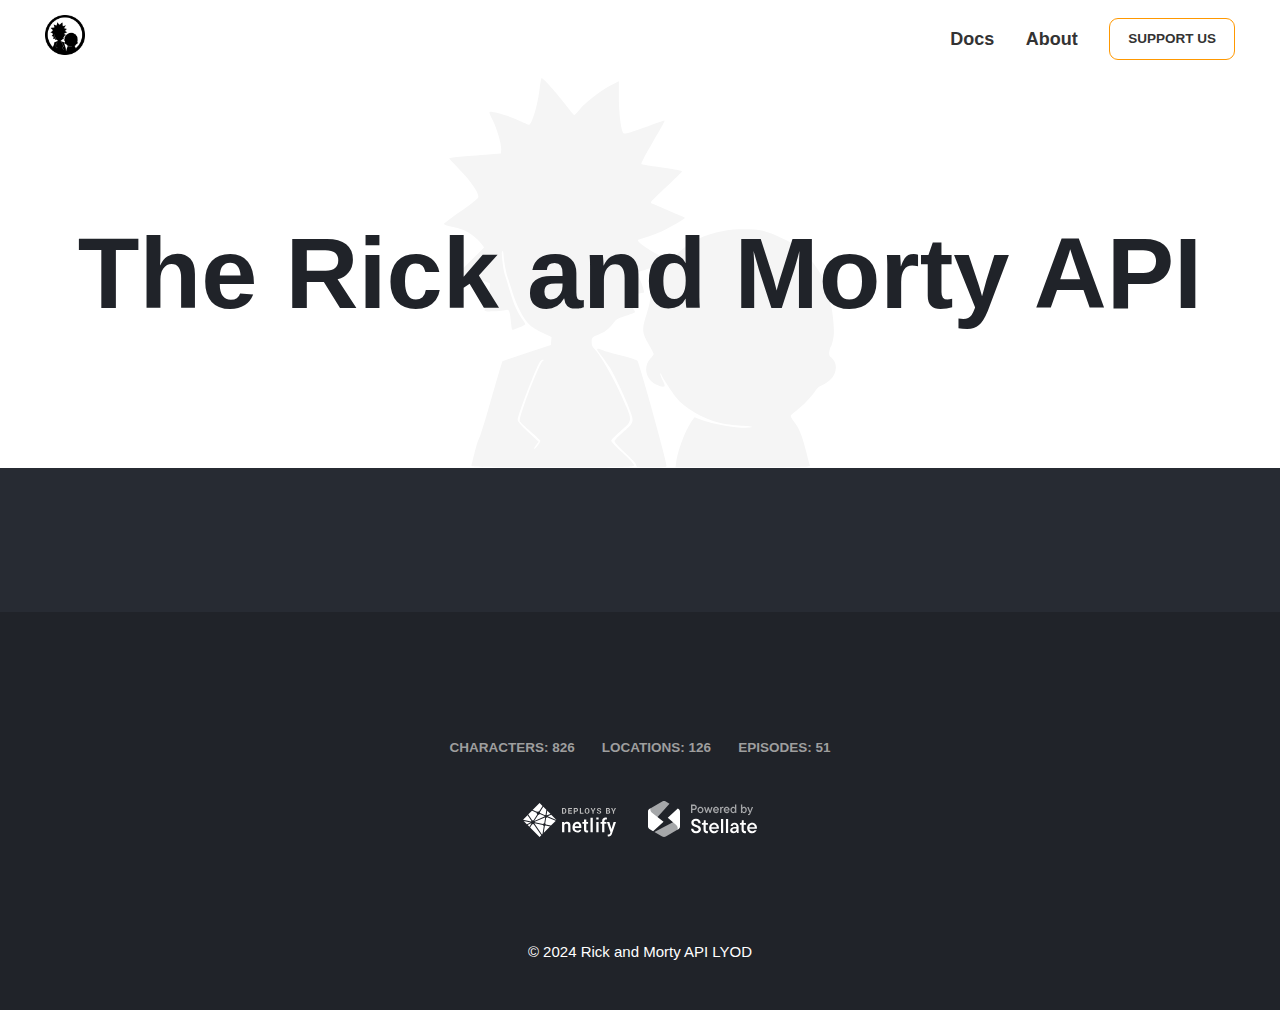
<file: index.html>
<!DOCTYPE html>
<html lang="en">
<head>
    <meta charset="UTF-8">
    <meta name="viewport" content="width=device-width, initial-scale=1.0">
    <title>The Rick and Morty API</title>
    <link rel="icon" href="images/logo.png" type="image/png">
    <link rel="stylesheet" href="styles.css">

</head>
<body>
    <header>
        <nav>
            <div class="logo">
                <a href="index.html">
                    <img src="images/logo.png" alt="Rick and Morty Logo">
                </a>    
            </div>
            <ul>
                <li><a href="https://rickandmortyapi.com/documentation">Docs</a></li> 
                <li><a href="https://rickandmortyapi.com/about">About</a></li>
                <li>
                    <a class="nav-support-btn" href="https://rickandmortyapi.com/support-us"> 
                        <span class="support-us-text">support us</span>
                        <span class="support-us-icon" title="support us" aria-label="support us">
                            <svg stroke="currentColor" fill="currentColor" stroke-width="0" viewBox="0 0 12 16" style="font-size:16px;vertical-align:middle" height="1em" width="1em" xmlns="http://www.w3.org/2000/svg">
                                <path fill-rule="evenodd" d="M9 2c-.97 0-1.69.42-2.2 1-.51.58-.78.92-.8 1-.02-.08-.28-.42-.8-1-.52-.58-1.17-1-2.2-1-1.632.086-2.954 1.333-3 3 0 .52.09 1.52.67 2.67C1.25 8.82 3.01 10.61 6 13c2.98-2.39 4.77-4.17 5.34-5.33C11.91 6.51 12 5.5 12 5c-.047-1.69-1.342-2.913-3-3z"></path>
                            </svg>
                        </span>
                    </a>
                </li>
            </ul>
        </nav>
    </header>

    <main>
        <section class="hero">
            <div class="hero-image">
                <svg width="378" height="376" viewBox="0 0 378 376" fill="none">
                    <path d="M92.2871 10.1699C90.3999 25.8964 84.8432 45.0828 82.1173 45.0828C81.3834 45.0828 76.3509 42.986 71.0038 40.4697C62.4067 36.4856 49.3012 32.5016 44.4784 32.5016C43.2202 32.5016 43.8493 34.3888 46.8898 40.5746C51.5029 49.9057 55.6966 64.4789 55.1724 69.5114L54.8579 72.8664L45.422 73.6004C17.9529 75.6972 5.05709 76.9554 5.05709 77.4796C5.05709 77.899 9.67022 82.8266 15.3318 88.593C25.921 99.2871 33.6795 110.715 33.1552 114.699C32.9455 116.167 27.5985 120.57 16.5899 128.224C7.67819 134.41 0.234278 139.966 0.0245907 140.491C-0.185097 141.015 0.968185 141.749 2.64569 142.168C13.864 144.58 18.6868 146.152 22.6709 148.459C28.1227 151.709 33.7843 156.532 36.6151 160.516L38.712 163.451L26.9694 175.089C17.1141 184.944 15.4366 186.937 16.6948 188.09C17.5335 188.824 23.8241 191.235 30.7438 193.332C37.6635 195.429 43.7445 197.631 44.2687 198.155C44.7929 198.679 43.9541 204.026 41.9621 211.365C40.1798 218.18 39.0265 224.156 39.341 224.68C39.8652 225.624 57.1645 224.785 59.9952 223.737C62.6163 222.793 63.6648 225.309 64.3987 233.592C64.8181 238.415 65.4471 242.504 65.8665 242.713C66.7052 243.238 78.4478 238.205 78.4478 237.366C78.4478 237.052 77.0848 234.85 75.4073 232.439C70.5845 225.414 67.3343 218.18 64.2938 208.115C62.826 202.873 60.6243 195.848 59.5759 192.388C58.4226 188.929 57.2693 184.211 57.0596 181.904C55.5918 170.791 55.3821 166.702 56.4306 166.702C56.9548 166.702 57.479 168.484 57.479 170.581C57.5838 175.299 59.8904 187.88 61.4631 192.388C62.0921 194.066 64.0842 200.252 65.8665 206.018C70.1651 219.543 76.3509 231.705 81.6979 237.052C84.2142 239.568 89.666 243.133 94.9082 245.544L103.715 249.633L103.401 253.512L103.086 257.392L79.7059 265.15L56.3257 273.013L53.2852 282.973C51.6077 288.53 46.8898 304.991 42.696 319.669C38.5023 334.242 34.5182 346.823 33.8891 347.452C33.2601 348.081 31.3729 353.743 29.8002 360.138C28.2276 366.429 26.7598 372.51 26.4452 373.454C25.921 375.236 30.1148 375.341 104.554 375.341C179.098 375.341 183.292 375.236 183.292 373.454C183.292 372.51 178.364 367.058 172.283 361.397C166.202 355.735 161.274 350.493 161.274 349.654C161.274 348.92 165.049 345.041 169.557 341.057C181.09 331.202 181.195 330.573 176.477 318.515C168.509 298.281 151.419 267.037 145.128 261.166C143.136 259.279 142.402 257.496 142.402 254.666C142.402 250.367 143.346 249.319 148.693 247.536C154.145 245.754 159.492 241.665 163.162 236.528C166.097 232.439 167.355 231.705 175.428 229.189C180.356 227.616 184.34 225.938 184.34 225.519C184.34 224.995 182.453 222.269 180.146 219.543C175.638 214.091 174.799 210.212 177.84 209.268C178.783 208.954 182.453 208.429 185.913 208.01C189.372 207.696 192.518 207.171 192.937 206.857C193.881 206.437 188.534 191.55 187.276 191.025C186.856 190.816 186.437 189.872 186.437 188.824C186.437 187.566 187.905 186.622 191.679 185.678C198.179 184.001 213.696 176.557 213.696 175.194C213.696 174.565 211.704 173.097 209.293 171.839C195.873 165.024 184.969 157.161 187.171 155.903C187.59 155.693 191.469 154.435 195.663 153.177C199.857 151.919 206.672 149.298 210.865 147.41C218.1 144.16 232.988 135.353 232.358 134.724C231.939 134.41 203.526 122.248 200.8 121.304C199.542 120.78 199.228 120.151 199.752 119.207C200.171 118.369 207.091 111.659 215.059 104.32C222.923 96.8757 229.423 90.4802 229.423 90.0608C229.423 89.2221 222.922 88.0688 203.736 85.3429C196.816 84.2944 190.735 83.246 190.316 82.8266C189.792 82.4072 194.615 73.181 201.01 62.3821C211.39 44.6635 213.382 40.8891 212.333 40.8891C212.124 40.8891 203.526 43.9296 193.252 47.7039C178.259 53.1558 174.17 54.2043 173.122 53.1558C170.815 50.8493 168.613 33.55 168.613 18.0331V3.04048L160.121 7.54876C150.161 12.8958 136.846 23.2753 130.66 30.5096C128.353 33.3403 125.942 35.6469 125.523 35.6469C124.998 35.6469 121.014 30.8241 116.506 24.848C108.748 14.5733 95.6421 6.4671e-06 94.1743 6.4671e-06C93.7549 6.4671e-06 92.9162 4.61313 92.2871 10.1699ZM95.2228 272.908C91.3435 275.949 71.5281 328.266 73.1007 330.992C73.6249 331.935 78.1332 336.234 83.1657 340.638C88.3031 345.041 92.6017 349.13 92.8114 349.759C93.021 350.388 91.7629 352.695 89.9806 354.896C88.3031 357.098 86.8353 358.251 86.8353 357.517C86.8353 356.888 87.7788 355.001 89.037 353.533L91.2387 350.703L81.1737 341.267C74.1492 334.661 71.1087 331.097 71.1087 329.419C71.1087 326.064 83.0609 293.982 90.3999 277.522C92.1823 273.537 93.6501 271.545 94.9082 271.545C96.5857 271.65 96.5857 271.755 95.2228 272.908Z"></path>
                    <path d="M270.733 147.306C241.272 152.653 225.021 164.29 203.948 195.429C199.335 202.139 199.02 202.978 199.02 209.478C199.02 214.51 197.972 219.438 195.246 227.93C190.633 242.294 190.842 245.649 197.447 256.867C200.068 261.271 202.165 265.465 202.165 265.989C202.165 266.618 200.802 268.61 199.02 270.497C193.463 276.473 193.568 285.699 199.335 291.885C202.69 295.345 210.553 298.595 212.65 297.232C213.174 296.918 212.44 294.506 211.077 291.78C209.609 289.159 208.456 286.224 208.561 285.28C208.561 284.232 209.085 284.546 209.714 286.224C211.496 290.103 219.779 302.894 223.868 307.926C231.941 317.991 249.345 328.161 265.596 332.46C270.524 333.718 279.226 334.871 286.565 335.186C293.484 335.5 298.202 336.129 297.049 336.549C290.758 338.75 261.821 334.661 248.506 329.629L241.587 327.008L239.804 329.419C233.199 338.121 225.65 357.937 223.763 371.357L223.239 375.341H288.242C349.681 375.341 353.245 375.236 352.721 373.454C352.407 372.51 350.729 366.219 349.052 359.509C345.382 345.041 342.446 337.807 337.728 331.621C335.841 329.105 334.269 326.484 334.269 325.75C334.373 325.121 336.994 322.604 340.245 320.298C346.116 316.104 354.189 307.612 358.592 300.902C360.06 298.7 362.367 296.918 364.464 296.289C366.246 295.764 369.601 293.563 371.907 291.466C379.142 284.546 379.876 275.11 373.48 269.553C371.278 267.666 370.964 266.723 371.593 263.368C372.012 261.271 372.641 259.279 373.061 258.964C373.48 258.65 374.424 255.609 375.158 252.149C376.206 247.117 376.206 243.238 375.158 232.439C374.424 225.1 373.375 219.124 372.851 219.124C372.327 219.124 372.012 216.188 372.117 212.518C372.327 206.752 371.803 204.97 368.028 197.631C362.996 187.67 355.552 176.767 348.003 168.589C343.39 163.556 340.349 161.564 328.502 155.693C320.115 151.604 311.517 148.144 307.324 147.306C298.622 145.418 280.798 145.418 270.733 147.306Z"></path>
                    <path d="M147.646 261.69C147.646 262.005 149.638 264.94 152.154 268.19C154.67 271.441 158.13 276.578 160.017 279.409C164.945 287.272 176.373 311.805 179.728 321.556C183.397 331.935 183.083 332.669 172.074 342C167.88 345.565 164.421 349.34 164.421 350.178C164.421 351.122 169.138 356.154 174.905 361.606C181.196 367.373 185.389 372.091 185.389 373.349C185.389 375.236 186.228 375.341 200.067 375.341C211.076 375.341 214.746 375.026 214.746 373.978C214.746 369.574 189.059 277.207 186.647 272.804C186.228 271.965 179.518 269.763 171.76 267.771C164.001 265.884 155.928 263.577 153.726 262.634C149.428 260.956 147.646 260.642 147.646 261.69Z"></path>
                </svg>
            </div>
            <h1>The Rick and Morty API</h1>
        </section>        
        
        <section class="features">
            <div class="card-container">
                <article class="card">
                    <div class="character-image"></div>
                    <div class="character-info">
                        <div class="section">
                            <h2 class="character-name"></h2> 
                            <span class="status">
                                <span class="status-icon"></span>
                                <span class="status-text"></span> 
                            </span>
                        </div>
                
                        <div class="section">
                            <span class="text__gray">
                                Last known location:
                                <span class="character-location"></span>
                            </span>
                            <span class="text__gray">
                                First seen in:
                                <span class="character-origin"></span>
                            </span>
                        </div>
                    </div>
                </article>
                
                <!-- Kartlar burada dinamik olarak yüklenecek -->
            </div>
        </section>
    </main>

    <footer>
        <div class="footer-stats">
            <ul>
                <li>
                    <a id="characters-link-footer" title="characters" href="/api/character">
                    <span class="caption__Caption-sc-w9tm9f-0 lpmWNO">characters: 826</span>
                    </a>
                </li>
                <li>
                    <a id="locations-link-footer" title="locations" href="/api/location">
                    <span class="caption__Caption-sc-w9tm9f-0 lpmWNO">locations: 126</span>
                    </a>
                </li>
                <li>
                    <a id="episodes-link-footer" title="episodes" href="/api/episode">
                    <span class="caption__Caption-sc-w9tm9f-0 lpmWNO">episodes: 51</span>
                    </a>
                </li>
            </ul>
            <div class="mt"><a href="https://www.netlify.com" style="margin-right:32px;" rel="noopener noreferrer" target="_blank"
                    class="externalLink__ExternalLink-sc-1lixk38-0 ffGNdR"><svg width="93" height="34" viewBox="0 0 93 34"
                        fill="none">
                        <path fill-rule="evenodd" clip-rule="evenodd"
                            d="M23.6162 12.0244C23.7871 12.1102 23.9295 12.2246 24.0435 12.3532C24.0577 12.3675 24.0577 12.3675 24.072 12.3675H24.0862L27.3623 10.9521C27.3765 10.9378 27.3908 10.9235 27.3908 10.9092C27.3908 10.8949 27.3908 10.8806 27.3765 10.8663L24.3141 7.79226C24.2999 7.77796 24.2856 7.77796 24.2856 7.77796H24.2714C24.2572 7.77796 24.2429 7.79226 24.2429 7.82086L23.5735 11.9815C23.5877 11.9958 23.6019 12.0244 23.6162 12.0244ZM16.8219 9.23633C16.9786 9.47939 17.0783 9.76535 17.1068 10.0513C17.1068 10.0656 17.121 10.0799 17.1353 10.0942L22.0066 12.196H22.0209C22.0351 12.196 22.0494 12.196 22.0494 12.1817C22.1918 12.0673 22.3627 11.9815 22.5479 11.9243C22.5621 11.9243 22.5764 11.91 22.5764 11.8814L23.374 6.86291C23.374 6.84861 23.374 6.83431 23.3598 6.82002L20.3116 3.74601C20.2974 3.73171 20.2974 3.73171 20.2831 3.73171C20.2689 3.73171 20.2547 3.74601 20.2547 3.7603L16.8219 9.16484C16.8077 9.19344 16.8077 9.22204 16.8219 9.23633ZM33.4586 16.9714L28.2312 11.7098C28.2169 11.6955 28.2027 11.6955 28.2027 11.6955H28.1884L24.6417 13.2254C24.6275 13.2397 24.6132 13.254 24.6132 13.2683C24.6132 13.2826 24.6275 13.3112 24.6417 13.3112L33.3874 17.0715H33.4017C33.4159 17.0715 33.4301 17.0715 33.4301 17.0572L33.4586 17.0286C33.4871 17.0286 33.4871 16.9857 33.4586 16.9714ZM32.5898 17.8293L24.2002 14.2262H24.1859C24.1717 14.2262 24.1574 14.2262 24.1432 14.2405C23.9153 14.5551 23.5735 14.7553 23.1746 14.8124C23.1604 14.8124 23.1319 14.8267 23.1319 14.8553L22.2345 20.4458C22.2345 20.4601 22.2345 20.4743 22.2488 20.4886C22.5621 20.7317 22.7473 21.0892 22.79 21.4895C22.79 21.5181 22.8043 21.5324 22.8328 21.5324L27.9036 22.6047H27.9178C27.932 22.6047 27.9463 22.6047 27.9463 22.5904L32.5898 17.9151C32.604 17.9008 32.604 17.8865 32.604 17.8722C32.604 17.8579 32.604 17.8436 32.5898 17.8293ZM21.4796 13.0538L16.8931 11.0807H16.8789C16.8646 11.0807 16.8504 11.095 16.8361 11.1093C16.5228 11.5955 15.9958 11.8814 15.426 11.8814C15.3405 11.8814 15.2551 11.8671 15.1554 11.8528H15.1411C15.1269 11.8528 15.1126 11.8671 15.0984 11.8814L11.3238 17.815C11.3096 17.8293 11.3096 17.8579 11.3238 17.8722C11.338 17.8865 11.3523 17.8865 11.3665 17.8865H11.3808L21.4511 13.5257C21.4654 13.5114 21.4796 13.4971 21.4796 13.4828V13.4256V13.3541C21.4796 13.2683 21.4939 13.1825 21.5081 13.111C21.5081 13.0824 21.4939 13.0681 21.4796 13.0538ZM27.0062 23.434L22.5479 22.5046H22.5337C22.5194 22.5046 22.5052 22.5189 22.4909 22.5189C22.32 22.7334 22.1063 22.905 21.85 23.005C21.8357 23.005 21.8215 23.0336 21.8215 23.0479L20.7532 29.7107C20.7532 29.7393 20.7674 29.7536 20.7817 29.7679H20.8102C20.8244 29.7679 20.8386 29.7679 20.8386 29.7536L27.0204 23.5341C27.0347 23.5198 27.0347 23.5055 27.0347 23.4912C27.0347 23.4483 27.0204 23.434 27.0062 23.434ZM20.7817 22.9764C20.3544 22.8049 20.041 22.4188 19.927 21.9756C19.927 21.9613 19.9128 21.947 19.8843 21.9327L11.6229 20.2027C11.6229 20.2027 11.6229 20.2027 11.6087 20.2027C11.5944 20.2027 11.5802 20.217 11.5659 20.2313C11.5232 20.3028 11.4947 20.36 11.452 20.4172C11.4378 20.4315 11.4378 20.4601 11.452 20.4743L18.9727 31.5122C18.987 31.5265 18.987 31.5265 19.0012 31.5265C19.0154 31.5265 19.0297 31.5265 19.0297 31.5122L19.4855 31.0547C19.4855 31.0404 19.4997 31.0404 19.4997 31.0261L20.7817 23.0193C20.8102 23.0193 20.8102 22.9907 20.7817 22.9764ZM11.7938 19.1876C11.7938 19.2161 11.8081 19.2304 11.8366 19.2304L20.0268 20.9462H20.041C20.0552 20.9462 20.0695 20.9319 20.0837 20.9176C20.3259 20.4886 20.7532 20.2027 21.2375 20.1741C21.266 20.1741 21.2802 20.1598 21.2802 20.1312L22.1633 14.6266C22.1633 14.6123 22.1633 14.5837 22.1348 14.5837C22.0779 14.5408 22.0209 14.4979 21.9497 14.4264C21.9354 14.4121 21.9212 14.4121 21.9212 14.4121H21.9069L11.7796 18.8015C11.7511 18.8158 11.7511 18.8301 11.7511 18.8587C11.7654 18.9731 11.7938 19.0732 11.7938 19.1876ZM8.3611 20.5744C8.31837 20.5172 8.27563 20.46 8.2329 20.3886C8.21866 20.3743 8.20442 20.36 8.19017 20.36H8.17593L4.64347 21.8898C4.62923 21.8898 4.61498 21.9041 4.61498 21.9184C4.61498 21.9327 4.61498 21.947 4.62923 21.9613L6.35273 23.6913C6.36697 23.7056 6.38121 23.7056 6.38121 23.7056C6.39546 23.7056 6.4097 23.6913 6.42394 23.677L8.37534 20.603C8.37534 20.603 8.37534 20.5887 8.3611 20.5744ZM10.6971 21.132C10.6828 21.1177 10.6686 21.1034 10.6543 21.1034H10.6401C10.3837 21.2178 10.1273 21.275 9.85669 21.275C9.64304 21.275 9.44362 21.2464 9.22997 21.1749H9.21572C9.20148 21.1749 9.18724 21.1892 9.17299 21.2035L7.12189 24.4348L7.10765 24.4491C7.0934 24.4634 7.0934 24.492 7.10765 24.5063L16.537 33.9857C16.5513 34 16.5655 34 16.5655 34C16.5798 34 16.594 34 16.594 33.9857L18.2463 32.3129C18.2605 32.2986 18.2605 32.27 18.2463 32.2557L10.6971 21.132ZM9.37241 17.4003C9.38665 17.4146 9.40089 17.4289 9.41514 17.4289H9.42938C9.57182 17.4003 9.7285 17.3717 9.87094 17.3717C10.0276 17.3717 10.1985 17.4003 10.3552 17.4432H10.3695C10.3837 17.4432 10.398 17.4289 10.4122 17.4146L14.2295 11.4096C14.2438 11.3953 14.2438 11.3667 14.2295 11.3524C13.9304 11.0378 13.7595 10.6232 13.7595 10.18C13.7595 10.0513 13.7737 9.92262 13.8022 9.79394C13.8022 9.76535 13.788 9.75105 13.7737 9.73675C13.2894 9.52229 9.00207 7.69218 9.00207 7.67788H8.98782C8.97358 7.67788 8.95934 7.67788 8.95934 7.69218L5.32717 11.3524C5.31293 11.3667 5.31293 11.3953 5.32717 11.4096L9.37241 17.4003ZM9.78548 6.9344C9.78548 6.9344 14.1156 8.7931 14.3008 8.87889H14.315C14.3292 8.87889 14.3292 8.87889 14.3435 8.86459C14.6426 8.62153 15.0272 8.47855 15.4118 8.47855C15.5969 8.47855 15.7821 8.50715 15.9673 8.56434H15.9815C15.9958 8.56434 16.01 8.55004 16.0243 8.53574L19.5425 3.00252C19.5567 2.98823 19.5567 2.95963 19.5425 2.94533L16.6225 0.0142977C16.6082 0 16.6082 0 16.594 0C16.5798 0 16.5655 0 16.5655 0.0142977L9.78548 6.84861C9.77123 6.86291 9.77123 6.87721 9.77123 6.89151C9.75699 6.9201 9.77123 6.9201 9.78548 6.9344ZM8.10471 18.4441C8.11895 18.4441 8.1332 18.4298 8.14744 18.4155C8.2329 18.2439 8.3611 18.0866 8.48929 17.9436C8.50353 17.9294 8.50353 17.9008 8.48929 17.8865C8.44656 17.8293 4.5865 12.1674 4.5865 12.1531C4.57225 12.1388 4.57225 12.1388 4.54377 12.1245C4.52952 12.1245 4.51528 12.1245 4.51528 12.1388L0.0142438 16.6569C0 16.6712 0 16.6854 0 16.6997C0 16.714 0.0142438 16.7283 0.0427313 16.7283L8.10471 18.4441C8.09047 18.4441 8.09047 18.4441 8.10471 18.4441ZM7.73437 19.4306C7.73437 19.402 7.72013 19.3877 7.69164 19.3877L0.697945 17.9151C0.697945 17.9151 0.697945 17.9151 0.683701 17.9151C0.669458 17.9151 0.655214 17.9294 0.64097 17.9436C0.626726 17.9579 0.64097 17.9865 0.655214 18.0008L3.7746 21.1463C3.78885 21.1606 3.80309 21.1606 3.80309 21.1606H3.81733L7.69164 19.4878C7.72013 19.4592 7.73437 19.4449 7.73437 19.4306Z"
                            fill="white"></path>
                        <path fill-rule="evenodd" clip-rule="evenodd"
                            d="M67.5019 14.765H69.7772V29.3121H67.5019V14.765ZM44.2222 18.8694C42.9992 18.8694 42.0179 19.3301 41.2642 20.2376L41.1931 19.0509H39.06V29.2981H41.3353V22.0106C41.7904 21.173 42.473 20.7541 43.3832 20.7541C44.0089 20.7541 44.464 20.9077 44.7484 21.2288C45.0328 21.5359 45.1608 22.0246 45.1608 22.6667V29.2981H47.4361V22.5271C47.4077 20.098 46.3411 18.8694 44.2222 18.8694ZM54.0489 18.8694C53.1814 18.8694 52.3992 19.0928 51.6882 19.5395C50.9771 19.9863 50.4367 20.6145 50.0386 21.4242C49.6546 22.234 49.4555 23.1414 49.4555 24.1606V24.4398C49.4555 25.9615 49.9106 27.19 50.8065 28.1114C51.7024 29.0328 52.8685 29.4936 54.3191 29.4936C55.1581 29.4936 55.926 29.326 56.6086 28.991C57.2912 28.6559 57.8316 28.1812 58.2298 27.567L57.0068 26.3803C56.3527 27.2319 55.4994 27.6647 54.4613 27.6647C53.7218 27.6647 53.0961 27.4134 52.6125 26.9248C52.1148 26.4362 51.8446 25.766 51.7735 24.9144H58.4005V23.993C58.4005 22.3596 58.0165 21.1031 57.277 20.2097C56.4949 19.3162 55.4283 18.8694 54.0489 18.8694ZM56.1251 23.2252H51.7877C51.8873 22.4294 52.1433 21.8151 52.5272 21.3824C52.9112 20.9356 53.4231 20.7262 54.0489 20.7262C54.6746 20.7262 55.1723 20.9217 55.5278 21.3126C55.8834 21.7035 56.0825 22.2898 56.1393 23.0577V23.2252H56.1251ZM63.52 27.3296C63.3636 27.1621 63.2925 26.8689 63.2925 26.478V20.7541H65.0843V19.0509H63.2925V16.5659H61.0171V19.0509H59.3533V20.7541H61.0171V26.5618C61.0171 28.5163 61.8988 29.4936 63.648 29.4936C64.1315 29.4936 64.6292 29.4238 65.1554 29.2702V27.4832C64.8852 27.553 64.615 27.5809 64.359 27.5809C63.9466 27.5949 63.6764 27.5111 63.52 27.3296ZM73.304 19.0649H75.5793V29.3121H73.304V19.0649ZM88.492 26.0173L86.3446 19.0649H83.8844L87.4538 29.2562L87.1268 30.1357C86.9561 30.6383 86.7286 30.9874 86.4299 31.1968C86.1455 31.4062 85.7047 31.5179 85.1358 31.5179L84.7092 31.4899V33.2769C85.1074 33.3886 85.4771 33.4444 85.8042 33.4444C87.2832 33.4444 88.3355 32.5789 88.9613 30.8617L93 19.0649H90.5682L88.492 26.0173ZM80.0447 15.4909C79.419 16.1052 79.1061 16.9847 79.1061 18.1295V19.0649H77.5561V20.7681H79.1061V29.3121H81.3815V20.7681H83.4435V19.0649H81.3815V18.1574C81.3815 17.0266 81.9219 16.4682 83.0169 16.4682C83.344 16.4682 83.6426 16.4961 83.8844 16.538L83.9413 14.737C83.4862 14.6254 83.0738 14.5695 82.6614 14.5695C81.5521 14.5556 80.6704 14.8767 80.0447 15.4909ZM75.5793 14.5556V16.5659H73.304V14.5556H75.5793Z"
                            fill="white"></path>
                        <path fill-rule="evenodd" clip-rule="evenodd"
                            d="M39 10.7088V5.08117H40.9326C41.6206 5.08117 42.1875 5.30084 42.6332 5.74018C43.079 6.17952 43.3019 6.74318 43.3019 7.43118V8.36268C43.3019 9.05326 43.079 9.61692 42.6332 10.0537C42.1875 10.4905 41.6206 10.7088 40.9326 10.7088H39ZM40.1286 5.95083V9.84304H40.8746C41.2792 9.84304 41.5961 9.70647 41.8254 9.43333C42.0548 9.16019 42.1694 8.80331 42.1694 8.36268V7.42345C42.1694 6.98798 42.0548 6.63367 41.8254 6.36053C41.5961 6.08739 41.2792 5.95083 40.8746 5.95083H40.1286ZM48.6358 8.23513H46.3051V9.84304H49.0301V10.7088H45.1765V5.08117H49.0223V5.95083H46.3051V7.36547H48.6358V8.23513ZM51.84 8.66803V10.7088H50.7114V5.08117H52.9532C53.6 5.08117 54.1089 5.24608 54.4799 5.57591C54.851 5.90574 55.0365 6.33992 55.0365 6.87846C55.0365 7.41701 54.851 7.84991 54.4799 8.17716C54.1089 8.50441 53.6 8.66803 52.9532 8.66803H51.84ZM51.84 7.79837H52.9532C53.2676 7.79837 53.5059 7.71269 53.6683 7.54134C53.8306 7.36998 53.9118 7.1516 53.9118 6.8862C53.9118 6.61563 53.8312 6.3921 53.6702 6.21559C53.5091 6.03908 53.2701 5.95083 52.9532 5.95083H51.84V7.79837ZM57.9856 9.84304H60.4903V10.7088H56.857V5.08117H57.9856V9.84304ZM66.4271 8.40133C66.4271 9.09191 66.2088 9.66266 65.772 10.1136C65.3352 10.5645 64.7677 10.79 64.0694 10.79C63.3762 10.79 62.8132 10.5645 62.3803 10.1136C61.9474 9.66266 61.731 9.09191 61.731 8.40133V7.38867C61.731 6.70066 61.9468 6.13056 62.3784 5.67833C62.81 5.22611 63.3724 5 64.0655 5C64.7638 5 65.332 5.22611 65.7701 5.67833C66.2081 6.13056 66.4271 6.70066 66.4271 7.38867V8.40133ZM65.2985 7.38093C65.2985 6.94288 65.189 6.58343 64.97 6.30256C64.7509 6.02169 64.4495 5.88126 64.0655 5.88126C63.6816 5.88126 63.384 6.02104 63.1727 6.30062C62.9614 6.5802 62.8557 6.94031 62.8557 7.38093V8.40133C62.8557 8.84712 62.9627 9.21044 63.1765 9.49131C63.3904 9.77218 63.688 9.91261 64.0694 9.91261C64.4559 9.91261 64.7574 9.77218 64.9738 9.49131C65.1903 9.21044 65.2985 8.84712 65.2985 8.40133V7.38093ZM70.0642 7.67469H70.0874L71.3166 5.08117H72.5534L70.6208 8.72987V10.7088H69.4961V8.6719L67.5983 5.08117H68.8351L70.0642 7.67469ZM77.0524 9.24007C77.0524 9.02362 76.9758 8.84969 76.8225 8.71828C76.6691 8.58686 76.4005 8.46318 76.0166 8.34722C75.3466 8.15396 74.8403 7.92463 74.4976 7.65923C74.1549 7.39382 73.9835 7.0305 73.9835 6.56925C73.9835 6.10801 74.18 5.73116 74.5729 5.43869C74.9659 5.14623 75.4677 5 76.0784 5C76.6968 5 77.2006 5.16427 77.5897 5.49281C77.9788 5.82135 78.1669 6.22654 78.154 6.7084L78.1463 6.73159H77.0524C77.0524 6.47133 76.9655 6.26068 76.7915 6.09964C76.6176 5.93859 76.3735 5.85806 76.0591 5.85806C75.7576 5.85806 75.5244 5.92506 75.3595 6.05905C75.1946 6.19305 75.1121 6.3644 75.1121 6.57312C75.1121 6.7638 75.2004 6.92034 75.3769 7.04273C75.5534 7.16513 75.8581 7.29461 76.291 7.43118C76.912 7.60383 77.3823 7.83187 77.7018 8.11531C78.0213 8.39876 78.1811 8.7711 78.1811 9.23234C78.1811 9.7142 77.991 10.0943 77.611 10.3726C77.2309 10.6509 76.7291 10.79 76.1055 10.79C75.4922 10.79 74.9575 10.6322 74.5014 10.3165C74.0453 10.0009 73.8237 9.55831 73.8366 8.98884L73.8444 8.96565H74.9421C74.9421 9.30063 75.0445 9.54606 75.2493 9.70196C75.4542 9.85786 75.7396 9.9358 76.1055 9.9358C76.4121 9.9358 76.6466 9.87267 76.8089 9.74641C76.9713 9.62015 77.0524 9.45137 77.0524 9.24007ZM82.9855 10.7088V5.08117H84.8871C85.5493 5.08117 86.066 5.21001 86.437 5.46768C86.8081 5.72536 86.9936 6.11058 86.9936 6.62336C86.9936 6.88362 86.9247 7.11617 86.7868 7.32102C86.649 7.52588 86.4486 7.67984 86.1858 7.78291C86.5233 7.85506 86.7765 8.00966 86.9453 8.24673C87.1141 8.48379 87.1985 8.75822 87.1985 9.07001C87.1985 9.60855 87.0207 10.0163 86.6651 10.2933C86.3095 10.5703 85.8057 10.7088 85.1538 10.7088H82.9855ZM84.1141 8.21967V9.84304H85.1538C85.4527 9.84304 85.6807 9.77797 85.8379 9.64785C85.9951 9.51772 86.0737 9.32511 86.0737 9.07001C86.0737 8.79429 86.0067 8.58364 85.8727 8.43805C85.7387 8.29247 85.5274 8.21967 85.2388 8.21967H84.1141ZM84.1141 7.43891H84.9258C85.2272 7.43891 85.4591 7.37707 85.6215 7.25338C85.7838 7.1297 85.865 6.94933 85.865 6.71226C85.865 6.45201 85.7832 6.26004 85.6196 6.13636C85.4559 6.01267 85.2118 5.95083 84.8871 5.95083H84.1141V7.43891ZM90.5109 7.67469H90.5341L91.7632 5.08117H93.0001L91.0675 8.72987V10.7088H89.9427V8.6719L88.0449 5.08117H89.2818L90.5109 7.67469Z"
                            fill="#BCBCBC"></path>
                    </svg></a><a href="https://stellate.co/?ref=powered-by" rel="noopener noreferrer" target="_blank"
                    class="externalLink__ExternalLink-sc-1lixk38-0 ffGNdR"><svg width="109" height="36" viewBox="0 0 109 36"
                        fill="none">
                        <g opacity="0.6">
                            <path
                                d="M46 3.6C46.5045 3.59388 47.0016 3.72229 47.44 3.972C47.872 4.212 48.212 4.54 48.46 4.956C48.716 5.372 48.844 5.836 48.844 6.348C48.844 6.86 48.72 7.328 48.472 7.752C48.2223 8.16959 47.8662 8.51332 47.44 8.748C47.008 8.988 46.528 9.108 46 9.108H44.392V12H43V3.6H46ZM45.976 7.776C46.1685 7.78124 46.36 7.74783 46.5393 7.67775C46.7186 7.60767 46.8821 7.50235 47.02 7.368C47.308 7.096 47.452 6.756 47.452 6.348C47.452 5.94 47.308 5.604 47.02 5.34C46.8821 5.20566 46.7186 5.10033 46.5393 5.03025C46.36 4.96017 46.1685 4.92676 45.976 4.932H44.392V7.776H45.976ZM52.492 12.144C51.948 12.144 51.444 12.004 50.98 11.724C50.5231 11.435 50.1472 11.0344 49.888 10.56C49.6161 10.0723 49.4755 9.52236 49.48 8.964C49.48 8.38 49.616 7.848 49.888 7.368C50.1454 6.89538 50.5218 6.49825 50.98 6.216C51.4327 5.93124 51.9572 5.78139 52.492 5.784C53.036 5.784 53.536 5.928 53.992 6.216C54.456 6.496 54.824 6.88 55.096 7.368C55.3698 7.85493 55.5105 8.4054 55.504 8.964C55.504 9.54 55.368 10.072 55.096 10.56C54.8346 11.0368 54.4543 11.4378 53.992 11.724C53.536 12.004 53.036 12.144 52.492 12.144ZM52.492 10.92C52.804 10.92 53.088 10.836 53.344 10.668C53.608 10.5 53.816 10.268 53.968 9.972C54.12 9.676 54.196 9.34 54.196 8.964C54.196 8.588 54.12 8.252 53.968 7.956C53.8267 7.67188 53.6111 7.43136 53.344 7.26C53.0914 7.09302 52.7948 7.00527 52.492 7.008C52.18 7.008 51.892 7.092 51.628 7.26C51.372 7.428 51.168 7.66 51.016 7.956C50.8601 8.2688 50.7819 8.61456 50.788 8.964C50.788 9.34 50.864 9.676 51.016 9.972C51.168 10.268 51.372 10.5 51.628 10.668C51.892 10.836 52.18 10.92 52.492 10.92ZM62.024 10.056L63.296 5.928H64.604L62.6 12H61.508L60.272 8.148L59.06 12H57.968L55.964 5.928H57.32L58.58 10.032L59.888 5.928H60.716L62.024 10.056V10.056ZM70.935 8.832C70.935 9.088 70.911 9.304 70.863 9.48H66.363C66.443 9.936 66.635 10.296 66.939 10.56C67.243 10.824 67.611 10.956 68.043 10.956C68.355 10.956 68.619 10.896 68.835 10.776C69.051 10.656 69.223 10.504 69.351 10.32H70.719C70.599 10.624 70.411 10.916 70.155 11.196C69.8963 11.484 69.582 11.7167 69.231 11.88C68.871 12.056 68.479 12.144 68.055 12.144C67.503 12.144 66.995 12.004 66.531 11.724C66.075 11.444 65.711 11.064 65.439 10.584C65.1726 10.086 65.0363 9.52875 65.043 8.964C65.043 8.38 65.179 7.848 65.451 7.368C65.7084 6.89538 66.0848 6.49825 66.543 6.216C66.9918 5.93237 67.5121 5.78251 68.043 5.784C68.579 5.784 69.067 5.92 69.507 6.192C69.947 6.456 70.295 6.82 70.551 7.284C70.807 7.748 70.935 8.264 70.935 8.832V8.832ZM68.043 6.972C67.627 6.972 67.263 7.112 66.951 7.392C66.639 7.664 66.443 8.028 66.363 8.484H69.651C69.579 8.036 69.395 7.672 69.099 7.392C68.9592 7.25605 68.794 7.14898 68.6128 7.07691C68.4316 7.00484 68.238 6.96919 68.043 6.972V6.972ZM72.106 12V5.928H73.09L73.33 6.6H73.39C73.518 6.416 73.714 6.236 73.978 6.06C74.242 5.876 74.546 5.784 74.89 5.784C75.09 5.784 75.258 5.8 75.394 5.832V7.152C75.2161 7.1176 75.0352 7.10152 74.854 7.104C74.43 7.104 74.086 7.24 73.822 7.512C73.558 7.784 73.426 8.16 73.426 8.64V12H72.106ZM81.599 8.832C81.599 9.088 81.575 9.304 81.527 9.48H77.027C77.107 9.936 77.299 10.296 77.603 10.56C77.907 10.824 78.275 10.956 78.707 10.956C79.019 10.956 79.283 10.896 79.499 10.776C79.715 10.656 79.887 10.504 80.015 10.32H81.383C81.263 10.624 81.075 10.916 80.819 11.196C80.5603 11.484 80.246 11.7167 79.895 11.88C79.535 12.056 79.143 12.144 78.719 12.144C78.167 12.144 77.659 12.004 77.195 11.724C76.739 11.444 76.375 11.064 76.103 10.584C75.8365 10.086 75.7003 9.52875 75.707 8.964C75.707 8.38 75.843 7.848 76.115 7.368C76.3724 6.89538 76.7488 6.49825 77.207 6.216C77.6558 5.93237 78.1761 5.78251 78.707 5.784C79.243 5.784 79.731 5.92 80.171 6.192C80.611 6.456 80.959 6.82 81.215 7.284C81.471 7.748 81.599 8.264 81.599 8.832V8.832ZM78.707 6.972C78.291 6.972 77.927 7.112 77.615 7.392C77.303 7.664 77.107 8.028 77.027 8.484H80.315C80.243 8.036 80.059 7.672 79.763 7.392C79.6232 7.25605 79.458 7.14898 79.2768 7.07691C79.0956 7.00484 78.902 6.96919 78.707 6.972V6.972ZM85.218 12.144C84.722 12.144 84.258 12.008 83.826 11.736C83.3951 11.4484 83.0441 11.0561 82.806 10.596C82.5461 10.0917 82.4142 9.53126 82.422 8.964C82.422 8.364 82.55 7.824 82.806 7.344C83.0397 6.88082 83.3915 6.48756 83.826 6.204C84.258 5.924 84.722 5.784 85.218 5.784C85.498 5.784 85.758 5.832 85.998 5.928C86.246 6.016 86.45 6.124 86.61 6.252C86.77 6.372 86.878 6.476 86.934 6.564H86.994V3.6H88.314V12H87.33L87.09 11.316H87.03C86.902 11.492 86.674 11.676 86.346 11.868C86.0004 12.0564 85.6116 12.1515 85.218 12.144V12.144ZM85.362 10.92C85.658 10.92 85.93 10.84 86.178 10.68C86.426 10.512 86.622 10.28 86.766 9.984C86.918 9.68 86.994 9.34 86.994 8.964C86.994 8.588 86.918 8.252 86.766 7.956C86.6399 7.673 86.436 7.43164 86.178 7.26C85.9382 7.09455 85.6534 7.0066 85.362 7.008C85.066 7.008 84.794 7.092 84.546 7.26C84.298 7.42 84.098 7.652 83.946 7.956C83.7978 8.27105 83.7239 8.6159 83.73 8.964C83.73 9.34 83.802 9.68 83.946 9.984C84.098 10.28 84.298 10.512 84.546 10.68C84.794 10.84 85.066 10.92 85.362 10.92ZM96.027 12.144C95.6295 12.1525 95.2366 12.0574 94.887 11.868C94.567 11.676 94.343 11.492 94.215 11.316H94.155L93.915 12H92.931V3.6H94.251V6.564H94.311C94.367 6.476 94.475 6.372 94.635 6.252C94.795 6.124 94.995 6.016 95.235 5.928C95.483 5.832 95.747 5.784 96.027 5.784C96.523 5.784 96.983 5.924 97.407 6.204C97.839 6.476 98.183 6.856 98.439 7.344C98.695 7.824 98.823 8.364 98.823 8.964C98.823 9.564 98.695 10.108 98.439 10.596C98.183 11.076 97.839 11.456 97.407 11.736C96.9968 12.0039 96.517 12.1458 96.027 12.144V12.144ZM95.883 10.92C96.179 10.92 96.451 10.84 96.699 10.68C96.947 10.512 97.143 10.28 97.287 9.984C97.439 9.68 97.515 9.34 97.515 8.964C97.515 8.588 97.439 8.252 97.287 7.956C97.1609 7.673 96.9569 7.43164 96.699 7.26C96.4592 7.09455 96.1744 7.0066 95.883 7.008C95.587 7.008 95.315 7.092 95.067 7.26C94.819 7.42 94.619 7.652 94.467 7.956C94.3188 8.27105 94.2449 8.6159 94.251 8.964C94.251 9.34 94.323 9.68 94.467 9.984C94.619 10.28 94.819 10.512 95.067 10.68C95.315 10.84 95.587 10.92 95.883 10.92ZM103.755 5.928H105.111L102.591 12.336C102.311 13.032 102.019 13.52 101.715 13.8C101.577 13.9351 101.414 14.0418 101.235 14.1139C101.056 14.1859 100.864 14.222 100.671 14.22C100.431 14.22 100.215 14.18 100.023 14.1V12.9C100.151 12.9593 100.29 12.9881 100.431 12.984C100.663 12.984 100.855 12.924 101.007 12.804C101.167 12.692 101.299 12.5 101.403 12.228L101.547 11.844L99.159 5.928H100.575L102.195 10.236L103.755 5.928Z"
                                fill="white"></path>
                        </g>
                        <path
                            d="M48.12 32.24C51.24 32.24 52.96 30.52 52.96 28.24C52.96 23.2 45.64 24.76 45.64 21.72C45.64 20.66 46.46 19.86 47.96 19.86C49.44 19.86 50.36 20.82 50.44 22.18H52.76C52.64 19.7 50.82 17.76 47.96 17.76C45.04 17.76 43.32 19.46 43.32 21.68C43.32 26.66 50.64 25.2 50.64 28.3C50.64 29.32 49.82 30.14 48.14 30.14C46.42 30.14 45.46 29.14 45.32 27.7H43C43.12 30.32 45.02 32.24 48.12 32.24ZM58.729 32.24C59.269 32.24 59.669 32.14 59.929 32.04V30.04C59.729 30.14 59.489 30.18 59.229 30.18C58.329 30.18 57.729 29.66 57.729 28.54V23.86H59.929V21.88H57.729V19.28H55.829V20.8C55.829 21.58 55.409 22 54.609 22H53.889V23.86H55.549V28.72C55.549 30.94 56.889 32.24 58.729 32.24V32.24ZM70.945 26.72C70.945 23.84 68.825 21.64 66.125 21.64C63.405 21.64 61.125 23.98 61.125 26.94C61.125 29.94 63.345 32.24 66.145 32.24C68.365 32.24 70.025 30.66 70.585 29.2H68.305C67.945 29.72 67.265 30.26 66.125 30.26C64.685 30.26 63.605 29.34 63.325 27.8H70.825C70.885 27.58 70.945 27.2 70.945 26.72ZM66.125 23.62C67.485 23.62 68.565 24.64 68.805 26.14H63.325C63.605 24.6 64.745 23.62 66.125 23.62ZM75.196 32V18H72.996V32H75.196ZM80.137 32V18H77.937V32H80.137ZM86.579 21.64C84.139 21.64 82.759 23.26 82.579 24.96H84.779C84.899 24.3 85.459 23.62 86.559 23.62C87.699 23.62 88.439 24.36 88.439 25.58V25.92H86.819C84.039 25.92 82.119 27.2 82.119 29.22C82.119 30.88 83.539 32.24 85.519 32.24C87.139 32.24 88.079 31.38 88.479 30.86H88.579L88.979 32H90.619V25.76C90.619 23.3 89.059 21.64 86.579 21.64V21.64ZM85.979 30.38C84.879 30.38 84.319 29.82 84.319 29.04C84.319 28.12 85.119 27.5 86.839 27.5H88.439V28.14C88.439 29.34 87.479 30.38 85.979 30.38ZM96.736 32.24C97.276 32.24 97.676 32.14 97.936 32.04V30.04C97.736 30.14 97.496 30.18 97.236 30.18C96.336 30.18 95.736 29.66 95.736 28.54V23.86H97.936V21.88H95.736V19.28H93.836V20.8C93.836 21.58 93.416 22 92.616 22H91.896V23.86H93.556V28.72C93.556 30.94 94.896 32.24 96.736 32.24V32.24ZM108.952 26.72C108.952 23.84 106.832 21.64 104.132 21.64C101.412 21.64 99.132 23.98 99.132 26.94C99.132 29.94 101.352 32.24 104.152 32.24C106.372 32.24 108.032 30.66 108.592 29.2H106.312C105.952 29.72 105.272 30.26 104.132 30.26C102.692 30.26 101.612 29.34 101.332 27.8H108.832C108.892 27.58 108.952 27.2 108.952 26.72ZM104.132 23.62C105.492 23.62 106.572 24.64 106.812 26.14H101.332C101.612 24.6 102.752 23.62 104.132 23.62Z"
                            fill="white"></path>
                        <path fill-rule="evenodd" clip-rule="evenodd"
                            d="M30.208 28.318L30.233 28.303C30.79 27.9659 31.1969 27.4285 31.3704 26.801C31.5438 26.1734 31.4707 25.5033 31.166 24.928L28.26 19.392L6.382 30.98L14.208 35.519C14.7524 35.8347 15.3706 36.001 16 36.001C16.6294 36.001 17.2476 35.8347 17.792 35.519L30.208 28.319V28.318ZM3.94 22.347L21.494 2.628L17.792 0.481996C17.2475 0.166353 16.6293 0.00012207 16 0.00012207C15.3707 0.00012207 14.7525 0.166353 14.208 0.481996L1.792 7.68199C1.247 7.99799 0.795 8.452 0.48 9C0.165408 9.54772 -9.32025e-05 10.1684 3.93769e-08 10.8V13.5C3.93769e-08 15.17 0.35 16.821 1.03 18.345C1.70813 19.868 2.69968 21.231 3.94 22.345V22.347V22.347Z"
                            fill="white" fill-opacity="0.6"></path>
                        <path fill-rule="evenodd" clip-rule="evenodd"
                            d="M30.208 7.682L29.789 7.439L19.773 16.689L28.173 24.002C29.498 25.154 29.989 26.835 29.476 28.745L30.208 28.322C30.7537 28.0036 31.2064 27.5477 31.5209 26.9997C31.8353 26.4517 32.0005 25.8308 32 25.199V10.799C31.9996 10.1682 31.8339 9.54849 31.5195 9.00161C31.2051 8.45474 30.7529 7.99976 30.208 7.682V7.682ZM15.57 20.638L3.996 11.668C2.692 10.653 2.103 9.133 2.371 7.347L1.792 7.682C1.247 7.998 0.795 8.452 0.48 9C0.165408 9.54773 -9.32025e-05 10.1684 3.93769e-08 10.8V25.2C3.93769e-08 25.833 0.164 26.455 0.479 27.003C0.793009 27.5508 1.2459 28.0061 1.792 28.323L5.107 30.245L15.57 20.638Z"
                            fill="white"></path>
                    </svg></a></div>
        </div>
        <p>&copy; 2024 Rick and Morty API LYOD</p>
    </footer>
    
    

    <script src="script.js"></script>
</body>
</html>
</file>
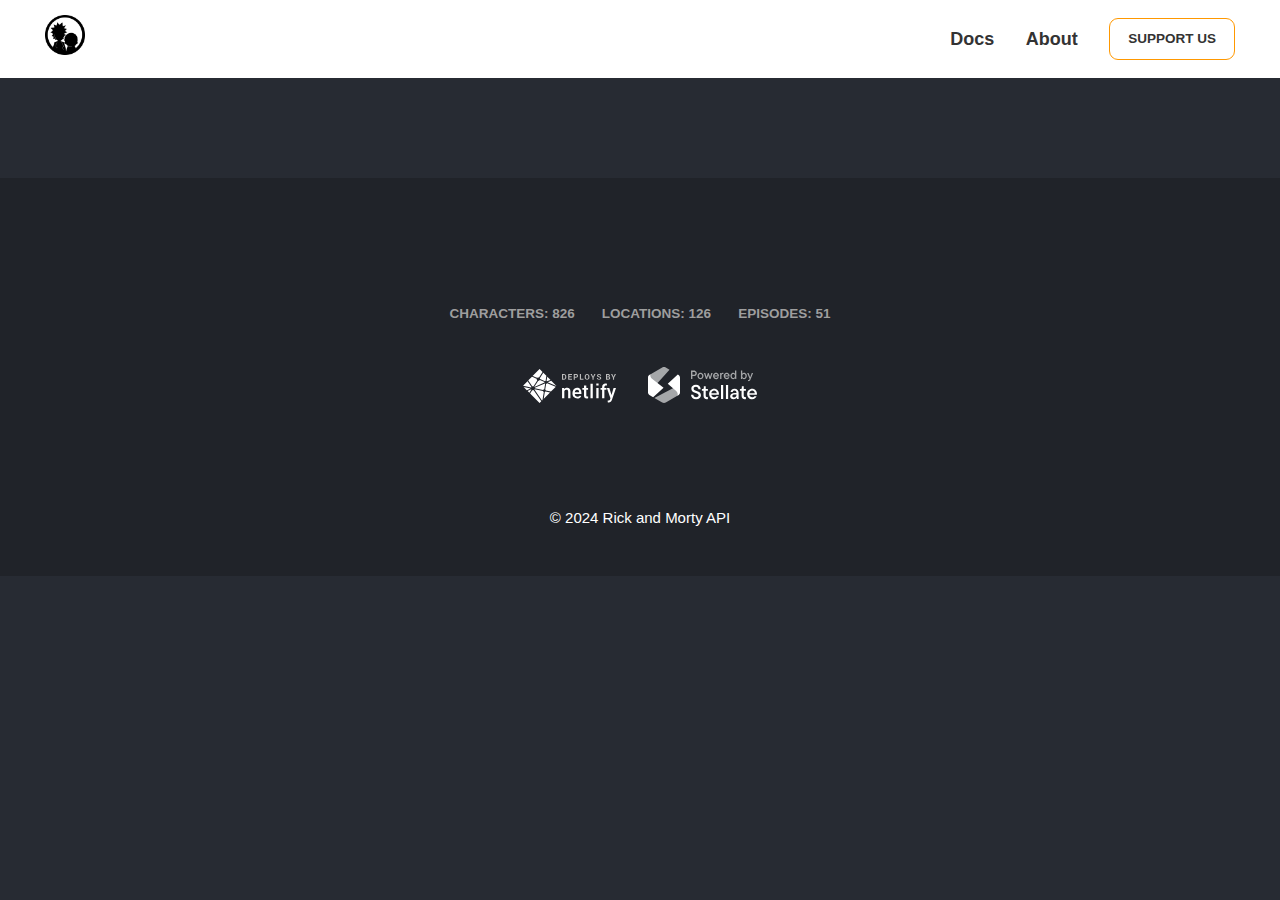
<file: characters.html>
<!DOCTYPE html>
<html lang="en">
<head>
    <meta charset="UTF-8">
    <meta name="viewport" content="width=device-width, initial-scale=1.0">
    <title>Characters</title>
    <link rel="stylesheet" href="styles.css">
</head>
<body>
    <header>
        <nav>
            <div class="logo">
                <a href="index.html">
                    <img src="images/logo.png" alt="Rick and Morty Logo">
                </a>    
            </div>
            <ul>
                <li><a href="https://rickandmortyapi.com/documentation">Docs</a></li> 
                <li><a href="https://rickandmortyapi.com/about">About</a></li>
                <li>
                    <a class="nav-support-btn" href="https://rickandmortyapi.com/support-us"> 
                        <span class="support-us-text">support us</span>
                        <span class="support-us-icon" title="support us" aria-label="support us">
                            <svg stroke="currentColor" fill="currentColor" stroke-width="0" viewBox="0 0 12 16" style="font-size:16px;vertical-align:middle" height="1em" width="1em" xmlns="http://www.w3.org/2000/svg">
                                <path fill-rule="evenodd" d="M9 2c-.97 0-1.69.42-2.2 1-.51.58-.78.92-.8 1-.02-.08-.28-.42-.8-1-.52-.58-1.17-1-2.2-1-1.632.086-2.954 1.333-3 3 0 .52.09 1.52.67 2.67C1.25 8.82 3.01 10.61 6 13c2.98-2.39 4.77-4.17 5.34-5.33C11.91 6.51 12 5.5 12 5c-.047-1.69-1.342-2.913-3-3z"></path>
                            </svg>
                        </span>
                    </a>
                </li>
            </ul>
        </nav>
    </header>

    <main>
        <section id="characters-list" class="characters-page">
            <!-- Karakterler burada listelenecek -->
        </section>
    </main>
    <footer>
        <div class="footer-stats">
            <ul>
                <li>
                    <a id="characters-link-footer" title="characters" href="/api/character">
                    <span class="caption__Caption-sc-w9tm9f-0 lpmWNO">characters: 826</span>
                    </a>
                </li>
                <li>
                    <a id="locations-link-footer" title="locations" href="/api/location">
                    <span class="caption__Caption-sc-w9tm9f-0 lpmWNO">locations: 126</span>
                    </a>
                </li>
                <li>
                    <a id="episodes-link-footer" title="episodes" href="/api/episode">
                    <span class="caption__Caption-sc-w9tm9f-0 lpmWNO">episodes: 51</span>
                    </a>
                </li>
            </ul>
            <div class="mt"><a href="https://www.netlify.com" style="margin-right:32px;" rel="noopener noreferrer" target="_blank"
                    class="externalLink__ExternalLink-sc-1lixk38-0 ffGNdR"><svg width="93" height="34" viewBox="0 0 93 34"
                        fill="none">
                        <path fill-rule="evenodd" clip-rule="evenodd"
                            d="M23.6162 12.0244C23.7871 12.1102 23.9295 12.2246 24.0435 12.3532C24.0577 12.3675 24.0577 12.3675 24.072 12.3675H24.0862L27.3623 10.9521C27.3765 10.9378 27.3908 10.9235 27.3908 10.9092C27.3908 10.8949 27.3908 10.8806 27.3765 10.8663L24.3141 7.79226C24.2999 7.77796 24.2856 7.77796 24.2856 7.77796H24.2714C24.2572 7.77796 24.2429 7.79226 24.2429 7.82086L23.5735 11.9815C23.5877 11.9958 23.6019 12.0244 23.6162 12.0244ZM16.8219 9.23633C16.9786 9.47939 17.0783 9.76535 17.1068 10.0513C17.1068 10.0656 17.121 10.0799 17.1353 10.0942L22.0066 12.196H22.0209C22.0351 12.196 22.0494 12.196 22.0494 12.1817C22.1918 12.0673 22.3627 11.9815 22.5479 11.9243C22.5621 11.9243 22.5764 11.91 22.5764 11.8814L23.374 6.86291C23.374 6.84861 23.374 6.83431 23.3598 6.82002L20.3116 3.74601C20.2974 3.73171 20.2974 3.73171 20.2831 3.73171C20.2689 3.73171 20.2547 3.74601 20.2547 3.7603L16.8219 9.16484C16.8077 9.19344 16.8077 9.22204 16.8219 9.23633ZM33.4586 16.9714L28.2312 11.7098C28.2169 11.6955 28.2027 11.6955 28.2027 11.6955H28.1884L24.6417 13.2254C24.6275 13.2397 24.6132 13.254 24.6132 13.2683C24.6132 13.2826 24.6275 13.3112 24.6417 13.3112L33.3874 17.0715H33.4017C33.4159 17.0715 33.4301 17.0715 33.4301 17.0572L33.4586 17.0286C33.4871 17.0286 33.4871 16.9857 33.4586 16.9714ZM32.5898 17.8293L24.2002 14.2262H24.1859C24.1717 14.2262 24.1574 14.2262 24.1432 14.2405C23.9153 14.5551 23.5735 14.7553 23.1746 14.8124C23.1604 14.8124 23.1319 14.8267 23.1319 14.8553L22.2345 20.4458C22.2345 20.4601 22.2345 20.4743 22.2488 20.4886C22.5621 20.7317 22.7473 21.0892 22.79 21.4895C22.79 21.5181 22.8043 21.5324 22.8328 21.5324L27.9036 22.6047H27.9178C27.932 22.6047 27.9463 22.6047 27.9463 22.5904L32.5898 17.9151C32.604 17.9008 32.604 17.8865 32.604 17.8722C32.604 17.8579 32.604 17.8436 32.5898 17.8293ZM21.4796 13.0538L16.8931 11.0807H16.8789C16.8646 11.0807 16.8504 11.095 16.8361 11.1093C16.5228 11.5955 15.9958 11.8814 15.426 11.8814C15.3405 11.8814 15.2551 11.8671 15.1554 11.8528H15.1411C15.1269 11.8528 15.1126 11.8671 15.0984 11.8814L11.3238 17.815C11.3096 17.8293 11.3096 17.8579 11.3238 17.8722C11.338 17.8865 11.3523 17.8865 11.3665 17.8865H11.3808L21.4511 13.5257C21.4654 13.5114 21.4796 13.4971 21.4796 13.4828V13.4256V13.3541C21.4796 13.2683 21.4939 13.1825 21.5081 13.111C21.5081 13.0824 21.4939 13.0681 21.4796 13.0538ZM27.0062 23.434L22.5479 22.5046H22.5337C22.5194 22.5046 22.5052 22.5189 22.4909 22.5189C22.32 22.7334 22.1063 22.905 21.85 23.005C21.8357 23.005 21.8215 23.0336 21.8215 23.0479L20.7532 29.7107C20.7532 29.7393 20.7674 29.7536 20.7817 29.7679H20.8102C20.8244 29.7679 20.8386 29.7679 20.8386 29.7536L27.0204 23.5341C27.0347 23.5198 27.0347 23.5055 27.0347 23.4912C27.0347 23.4483 27.0204 23.434 27.0062 23.434ZM20.7817 22.9764C20.3544 22.8049 20.041 22.4188 19.927 21.9756C19.927 21.9613 19.9128 21.947 19.8843 21.9327L11.6229 20.2027C11.6229 20.2027 11.6229 20.2027 11.6087 20.2027C11.5944 20.2027 11.5802 20.217 11.5659 20.2313C11.5232 20.3028 11.4947 20.36 11.452 20.4172C11.4378 20.4315 11.4378 20.4601 11.452 20.4743L18.9727 31.5122C18.987 31.5265 18.987 31.5265 19.0012 31.5265C19.0154 31.5265 19.0297 31.5265 19.0297 31.5122L19.4855 31.0547C19.4855 31.0404 19.4997 31.0404 19.4997 31.0261L20.7817 23.0193C20.8102 23.0193 20.8102 22.9907 20.7817 22.9764ZM11.7938 19.1876C11.7938 19.2161 11.8081 19.2304 11.8366 19.2304L20.0268 20.9462H20.041C20.0552 20.9462 20.0695 20.9319 20.0837 20.9176C20.3259 20.4886 20.7532 20.2027 21.2375 20.1741C21.266 20.1741 21.2802 20.1598 21.2802 20.1312L22.1633 14.6266C22.1633 14.6123 22.1633 14.5837 22.1348 14.5837C22.0779 14.5408 22.0209 14.4979 21.9497 14.4264C21.9354 14.4121 21.9212 14.4121 21.9212 14.4121H21.9069L11.7796 18.8015C11.7511 18.8158 11.7511 18.8301 11.7511 18.8587C11.7654 18.9731 11.7938 19.0732 11.7938 19.1876ZM8.3611 20.5744C8.31837 20.5172 8.27563 20.46 8.2329 20.3886C8.21866 20.3743 8.20442 20.36 8.19017 20.36H8.17593L4.64347 21.8898C4.62923 21.8898 4.61498 21.9041 4.61498 21.9184C4.61498 21.9327 4.61498 21.947 4.62923 21.9613L6.35273 23.6913C6.36697 23.7056 6.38121 23.7056 6.38121 23.7056C6.39546 23.7056 6.4097 23.6913 6.42394 23.677L8.37534 20.603C8.37534 20.603 8.37534 20.5887 8.3611 20.5744ZM10.6971 21.132C10.6828 21.1177 10.6686 21.1034 10.6543 21.1034H10.6401C10.3837 21.2178 10.1273 21.275 9.85669 21.275C9.64304 21.275 9.44362 21.2464 9.22997 21.1749H9.21572C9.20148 21.1749 9.18724 21.1892 9.17299 21.2035L7.12189 24.4348L7.10765 24.4491C7.0934 24.4634 7.0934 24.492 7.10765 24.5063L16.537 33.9857C16.5513 34 16.5655 34 16.5655 34C16.5798 34 16.594 34 16.594 33.9857L18.2463 32.3129C18.2605 32.2986 18.2605 32.27 18.2463 32.2557L10.6971 21.132ZM9.37241 17.4003C9.38665 17.4146 9.40089 17.4289 9.41514 17.4289H9.42938C9.57182 17.4003 9.7285 17.3717 9.87094 17.3717C10.0276 17.3717 10.1985 17.4003 10.3552 17.4432H10.3695C10.3837 17.4432 10.398 17.4289 10.4122 17.4146L14.2295 11.4096C14.2438 11.3953 14.2438 11.3667 14.2295 11.3524C13.9304 11.0378 13.7595 10.6232 13.7595 10.18C13.7595 10.0513 13.7737 9.92262 13.8022 9.79394C13.8022 9.76535 13.788 9.75105 13.7737 9.73675C13.2894 9.52229 9.00207 7.69218 9.00207 7.67788H8.98782C8.97358 7.67788 8.95934 7.67788 8.95934 7.69218L5.32717 11.3524C5.31293 11.3667 5.31293 11.3953 5.32717 11.4096L9.37241 17.4003ZM9.78548 6.9344C9.78548 6.9344 14.1156 8.7931 14.3008 8.87889H14.315C14.3292 8.87889 14.3292 8.87889 14.3435 8.86459C14.6426 8.62153 15.0272 8.47855 15.4118 8.47855C15.5969 8.47855 15.7821 8.50715 15.9673 8.56434H15.9815C15.9958 8.56434 16.01 8.55004 16.0243 8.53574L19.5425 3.00252C19.5567 2.98823 19.5567 2.95963 19.5425 2.94533L16.6225 0.0142977C16.6082 0 16.6082 0 16.594 0C16.5798 0 16.5655 0 16.5655 0.0142977L9.78548 6.84861C9.77123 6.86291 9.77123 6.87721 9.77123 6.89151C9.75699 6.9201 9.77123 6.9201 9.78548 6.9344ZM8.10471 18.4441C8.11895 18.4441 8.1332 18.4298 8.14744 18.4155C8.2329 18.2439 8.3611 18.0866 8.48929 17.9436C8.50353 17.9294 8.50353 17.9008 8.48929 17.8865C8.44656 17.8293 4.5865 12.1674 4.5865 12.1531C4.57225 12.1388 4.57225 12.1388 4.54377 12.1245C4.52952 12.1245 4.51528 12.1245 4.51528 12.1388L0.0142438 16.6569C0 16.6712 0 16.6854 0 16.6997C0 16.714 0.0142438 16.7283 0.0427313 16.7283L8.10471 18.4441C8.09047 18.4441 8.09047 18.4441 8.10471 18.4441ZM7.73437 19.4306C7.73437 19.402 7.72013 19.3877 7.69164 19.3877L0.697945 17.9151C0.697945 17.9151 0.697945 17.9151 0.683701 17.9151C0.669458 17.9151 0.655214 17.9294 0.64097 17.9436C0.626726 17.9579 0.64097 17.9865 0.655214 18.0008L3.7746 21.1463C3.78885 21.1606 3.80309 21.1606 3.80309 21.1606H3.81733L7.69164 19.4878C7.72013 19.4592 7.73437 19.4449 7.73437 19.4306Z"
                            fill="white"></path>
                        <path fill-rule="evenodd" clip-rule="evenodd"
                            d="M67.5019 14.765H69.7772V29.3121H67.5019V14.765ZM44.2222 18.8694C42.9992 18.8694 42.0179 19.3301 41.2642 20.2376L41.1931 19.0509H39.06V29.2981H41.3353V22.0106C41.7904 21.173 42.473 20.7541 43.3832 20.7541C44.0089 20.7541 44.464 20.9077 44.7484 21.2288C45.0328 21.5359 45.1608 22.0246 45.1608 22.6667V29.2981H47.4361V22.5271C47.4077 20.098 46.3411 18.8694 44.2222 18.8694ZM54.0489 18.8694C53.1814 18.8694 52.3992 19.0928 51.6882 19.5395C50.9771 19.9863 50.4367 20.6145 50.0386 21.4242C49.6546 22.234 49.4555 23.1414 49.4555 24.1606V24.4398C49.4555 25.9615 49.9106 27.19 50.8065 28.1114C51.7024 29.0328 52.8685 29.4936 54.3191 29.4936C55.1581 29.4936 55.926 29.326 56.6086 28.991C57.2912 28.6559 57.8316 28.1812 58.2298 27.567L57.0068 26.3803C56.3527 27.2319 55.4994 27.6647 54.4613 27.6647C53.7218 27.6647 53.0961 27.4134 52.6125 26.9248C52.1148 26.4362 51.8446 25.766 51.7735 24.9144H58.4005V23.993C58.4005 22.3596 58.0165 21.1031 57.277 20.2097C56.4949 19.3162 55.4283 18.8694 54.0489 18.8694ZM56.1251 23.2252H51.7877C51.8873 22.4294 52.1433 21.8151 52.5272 21.3824C52.9112 20.9356 53.4231 20.7262 54.0489 20.7262C54.6746 20.7262 55.1723 20.9217 55.5278 21.3126C55.8834 21.7035 56.0825 22.2898 56.1393 23.0577V23.2252H56.1251ZM63.52 27.3296C63.3636 27.1621 63.2925 26.8689 63.2925 26.478V20.7541H65.0843V19.0509H63.2925V16.5659H61.0171V19.0509H59.3533V20.7541H61.0171V26.5618C61.0171 28.5163 61.8988 29.4936 63.648 29.4936C64.1315 29.4936 64.6292 29.4238 65.1554 29.2702V27.4832C64.8852 27.553 64.615 27.5809 64.359 27.5809C63.9466 27.5949 63.6764 27.5111 63.52 27.3296ZM73.304 19.0649H75.5793V29.3121H73.304V19.0649ZM88.492 26.0173L86.3446 19.0649H83.8844L87.4538 29.2562L87.1268 30.1357C86.9561 30.6383 86.7286 30.9874 86.4299 31.1968C86.1455 31.4062 85.7047 31.5179 85.1358 31.5179L84.7092 31.4899V33.2769C85.1074 33.3886 85.4771 33.4444 85.8042 33.4444C87.2832 33.4444 88.3355 32.5789 88.9613 30.8617L93 19.0649H90.5682L88.492 26.0173ZM80.0447 15.4909C79.419 16.1052 79.1061 16.9847 79.1061 18.1295V19.0649H77.5561V20.7681H79.1061V29.3121H81.3815V20.7681H83.4435V19.0649H81.3815V18.1574C81.3815 17.0266 81.9219 16.4682 83.0169 16.4682C83.344 16.4682 83.6426 16.4961 83.8844 16.538L83.9413 14.737C83.4862 14.6254 83.0738 14.5695 82.6614 14.5695C81.5521 14.5556 80.6704 14.8767 80.0447 15.4909ZM75.5793 14.5556V16.5659H73.304V14.5556H75.5793Z"
                            fill="white"></path>
                        <path fill-rule="evenodd" clip-rule="evenodd"
                            d="M39 10.7088V5.08117H40.9326C41.6206 5.08117 42.1875 5.30084 42.6332 5.74018C43.079 6.17952 43.3019 6.74318 43.3019 7.43118V8.36268C43.3019 9.05326 43.079 9.61692 42.6332 10.0537C42.1875 10.4905 41.6206 10.7088 40.9326 10.7088H39ZM40.1286 5.95083V9.84304H40.8746C41.2792 9.84304 41.5961 9.70647 41.8254 9.43333C42.0548 9.16019 42.1694 8.80331 42.1694 8.36268V7.42345C42.1694 6.98798 42.0548 6.63367 41.8254 6.36053C41.5961 6.08739 41.2792 5.95083 40.8746 5.95083H40.1286ZM48.6358 8.23513H46.3051V9.84304H49.0301V10.7088H45.1765V5.08117H49.0223V5.95083H46.3051V7.36547H48.6358V8.23513ZM51.84 8.66803V10.7088H50.7114V5.08117H52.9532C53.6 5.08117 54.1089 5.24608 54.4799 5.57591C54.851 5.90574 55.0365 6.33992 55.0365 6.87846C55.0365 7.41701 54.851 7.84991 54.4799 8.17716C54.1089 8.50441 53.6 8.66803 52.9532 8.66803H51.84ZM51.84 7.79837H52.9532C53.2676 7.79837 53.5059 7.71269 53.6683 7.54134C53.8306 7.36998 53.9118 7.1516 53.9118 6.8862C53.9118 6.61563 53.8312 6.3921 53.6702 6.21559C53.5091 6.03908 53.2701 5.95083 52.9532 5.95083H51.84V7.79837ZM57.9856 9.84304H60.4903V10.7088H56.857V5.08117H57.9856V9.84304ZM66.4271 8.40133C66.4271 9.09191 66.2088 9.66266 65.772 10.1136C65.3352 10.5645 64.7677 10.79 64.0694 10.79C63.3762 10.79 62.8132 10.5645 62.3803 10.1136C61.9474 9.66266 61.731 9.09191 61.731 8.40133V7.38867C61.731 6.70066 61.9468 6.13056 62.3784 5.67833C62.81 5.22611 63.3724 5 64.0655 5C64.7638 5 65.332 5.22611 65.7701 5.67833C66.2081 6.13056 66.4271 6.70066 66.4271 7.38867V8.40133ZM65.2985 7.38093C65.2985 6.94288 65.189 6.58343 64.97 6.30256C64.7509 6.02169 64.4495 5.88126 64.0655 5.88126C63.6816 5.88126 63.384 6.02104 63.1727 6.30062C62.9614 6.5802 62.8557 6.94031 62.8557 7.38093V8.40133C62.8557 8.84712 62.9627 9.21044 63.1765 9.49131C63.3904 9.77218 63.688 9.91261 64.0694 9.91261C64.4559 9.91261 64.7574 9.77218 64.9738 9.49131C65.1903 9.21044 65.2985 8.84712 65.2985 8.40133V7.38093ZM70.0642 7.67469H70.0874L71.3166 5.08117H72.5534L70.6208 8.72987V10.7088H69.4961V8.6719L67.5983 5.08117H68.8351L70.0642 7.67469ZM77.0524 9.24007C77.0524 9.02362 76.9758 8.84969 76.8225 8.71828C76.6691 8.58686 76.4005 8.46318 76.0166 8.34722C75.3466 8.15396 74.8403 7.92463 74.4976 7.65923C74.1549 7.39382 73.9835 7.0305 73.9835 6.56925C73.9835 6.10801 74.18 5.73116 74.5729 5.43869C74.9659 5.14623 75.4677 5 76.0784 5C76.6968 5 77.2006 5.16427 77.5897 5.49281C77.9788 5.82135 78.1669 6.22654 78.154 6.7084L78.1463 6.73159H77.0524C77.0524 6.47133 76.9655 6.26068 76.7915 6.09964C76.6176 5.93859 76.3735 5.85806 76.0591 5.85806C75.7576 5.85806 75.5244 5.92506 75.3595 6.05905C75.1946 6.19305 75.1121 6.3644 75.1121 6.57312C75.1121 6.7638 75.2004 6.92034 75.3769 7.04273C75.5534 7.16513 75.8581 7.29461 76.291 7.43118C76.912 7.60383 77.3823 7.83187 77.7018 8.11531C78.0213 8.39876 78.1811 8.7711 78.1811 9.23234C78.1811 9.7142 77.991 10.0943 77.611 10.3726C77.2309 10.6509 76.7291 10.79 76.1055 10.79C75.4922 10.79 74.9575 10.6322 74.5014 10.3165C74.0453 10.0009 73.8237 9.55831 73.8366 8.98884L73.8444 8.96565H74.9421C74.9421 9.30063 75.0445 9.54606 75.2493 9.70196C75.4542 9.85786 75.7396 9.9358 76.1055 9.9358C76.4121 9.9358 76.6466 9.87267 76.8089 9.74641C76.9713 9.62015 77.0524 9.45137 77.0524 9.24007ZM82.9855 10.7088V5.08117H84.8871C85.5493 5.08117 86.066 5.21001 86.437 5.46768C86.8081 5.72536 86.9936 6.11058 86.9936 6.62336C86.9936 6.88362 86.9247 7.11617 86.7868 7.32102C86.649 7.52588 86.4486 7.67984 86.1858 7.78291C86.5233 7.85506 86.7765 8.00966 86.9453 8.24673C87.1141 8.48379 87.1985 8.75822 87.1985 9.07001C87.1985 9.60855 87.0207 10.0163 86.6651 10.2933C86.3095 10.5703 85.8057 10.7088 85.1538 10.7088H82.9855ZM84.1141 8.21967V9.84304H85.1538C85.4527 9.84304 85.6807 9.77797 85.8379 9.64785C85.9951 9.51772 86.0737 9.32511 86.0737 9.07001C86.0737 8.79429 86.0067 8.58364 85.8727 8.43805C85.7387 8.29247 85.5274 8.21967 85.2388 8.21967H84.1141ZM84.1141 7.43891H84.9258C85.2272 7.43891 85.4591 7.37707 85.6215 7.25338C85.7838 7.1297 85.865 6.94933 85.865 6.71226C85.865 6.45201 85.7832 6.26004 85.6196 6.13636C85.4559 6.01267 85.2118 5.95083 84.8871 5.95083H84.1141V7.43891ZM90.5109 7.67469H90.5341L91.7632 5.08117H93.0001L91.0675 8.72987V10.7088H89.9427V8.6719L88.0449 5.08117H89.2818L90.5109 7.67469Z"
                            fill="#BCBCBC"></path>
                    </svg></a><a href="https://stellate.co/?ref=powered-by" rel="noopener noreferrer" target="_blank"
                    class="externalLink__ExternalLink-sc-1lixk38-0 ffGNdR"><svg width="109" height="36" viewBox="0 0 109 36"
                        fill="none">
                        <g opacity="0.6">
                            <path
                                d="M46 3.6C46.5045 3.59388 47.0016 3.72229 47.44 3.972C47.872 4.212 48.212 4.54 48.46 4.956C48.716 5.372 48.844 5.836 48.844 6.348C48.844 6.86 48.72 7.328 48.472 7.752C48.2223 8.16959 47.8662 8.51332 47.44 8.748C47.008 8.988 46.528 9.108 46 9.108H44.392V12H43V3.6H46ZM45.976 7.776C46.1685 7.78124 46.36 7.74783 46.5393 7.67775C46.7186 7.60767 46.8821 7.50235 47.02 7.368C47.308 7.096 47.452 6.756 47.452 6.348C47.452 5.94 47.308 5.604 47.02 5.34C46.8821 5.20566 46.7186 5.10033 46.5393 5.03025C46.36 4.96017 46.1685 4.92676 45.976 4.932H44.392V7.776H45.976ZM52.492 12.144C51.948 12.144 51.444 12.004 50.98 11.724C50.5231 11.435 50.1472 11.0344 49.888 10.56C49.6161 10.0723 49.4755 9.52236 49.48 8.964C49.48 8.38 49.616 7.848 49.888 7.368C50.1454 6.89538 50.5218 6.49825 50.98 6.216C51.4327 5.93124 51.9572 5.78139 52.492 5.784C53.036 5.784 53.536 5.928 53.992 6.216C54.456 6.496 54.824 6.88 55.096 7.368C55.3698 7.85493 55.5105 8.4054 55.504 8.964C55.504 9.54 55.368 10.072 55.096 10.56C54.8346 11.0368 54.4543 11.4378 53.992 11.724C53.536 12.004 53.036 12.144 52.492 12.144ZM52.492 10.92C52.804 10.92 53.088 10.836 53.344 10.668C53.608 10.5 53.816 10.268 53.968 9.972C54.12 9.676 54.196 9.34 54.196 8.964C54.196 8.588 54.12 8.252 53.968 7.956C53.8267 7.67188 53.6111 7.43136 53.344 7.26C53.0914 7.09302 52.7948 7.00527 52.492 7.008C52.18 7.008 51.892 7.092 51.628 7.26C51.372 7.428 51.168 7.66 51.016 7.956C50.8601 8.2688 50.7819 8.61456 50.788 8.964C50.788 9.34 50.864 9.676 51.016 9.972C51.168 10.268 51.372 10.5 51.628 10.668C51.892 10.836 52.18 10.92 52.492 10.92ZM62.024 10.056L63.296 5.928H64.604L62.6 12H61.508L60.272 8.148L59.06 12H57.968L55.964 5.928H57.32L58.58 10.032L59.888 5.928H60.716L62.024 10.056V10.056ZM70.935 8.832C70.935 9.088 70.911 9.304 70.863 9.48H66.363C66.443 9.936 66.635 10.296 66.939 10.56C67.243 10.824 67.611 10.956 68.043 10.956C68.355 10.956 68.619 10.896 68.835 10.776C69.051 10.656 69.223 10.504 69.351 10.32H70.719C70.599 10.624 70.411 10.916 70.155 11.196C69.8963 11.484 69.582 11.7167 69.231 11.88C68.871 12.056 68.479 12.144 68.055 12.144C67.503 12.144 66.995 12.004 66.531 11.724C66.075 11.444 65.711 11.064 65.439 10.584C65.1726 10.086 65.0363 9.52875 65.043 8.964C65.043 8.38 65.179 7.848 65.451 7.368C65.7084 6.89538 66.0848 6.49825 66.543 6.216C66.9918 5.93237 67.5121 5.78251 68.043 5.784C68.579 5.784 69.067 5.92 69.507 6.192C69.947 6.456 70.295 6.82 70.551 7.284C70.807 7.748 70.935 8.264 70.935 8.832V8.832ZM68.043 6.972C67.627 6.972 67.263 7.112 66.951 7.392C66.639 7.664 66.443 8.028 66.363 8.484H69.651C69.579 8.036 69.395 7.672 69.099 7.392C68.9592 7.25605 68.794 7.14898 68.6128 7.07691C68.4316 7.00484 68.238 6.96919 68.043 6.972V6.972ZM72.106 12V5.928H73.09L73.33 6.6H73.39C73.518 6.416 73.714 6.236 73.978 6.06C74.242 5.876 74.546 5.784 74.89 5.784C75.09 5.784 75.258 5.8 75.394 5.832V7.152C75.2161 7.1176 75.0352 7.10152 74.854 7.104C74.43 7.104 74.086 7.24 73.822 7.512C73.558 7.784 73.426 8.16 73.426 8.64V12H72.106ZM81.599 8.832C81.599 9.088 81.575 9.304 81.527 9.48H77.027C77.107 9.936 77.299 10.296 77.603 10.56C77.907 10.824 78.275 10.956 78.707 10.956C79.019 10.956 79.283 10.896 79.499 10.776C79.715 10.656 79.887 10.504 80.015 10.32H81.383C81.263 10.624 81.075 10.916 80.819 11.196C80.5603 11.484 80.246 11.7167 79.895 11.88C79.535 12.056 79.143 12.144 78.719 12.144C78.167 12.144 77.659 12.004 77.195 11.724C76.739 11.444 76.375 11.064 76.103 10.584C75.8365 10.086 75.7003 9.52875 75.707 8.964C75.707 8.38 75.843 7.848 76.115 7.368C76.3724 6.89538 76.7488 6.49825 77.207 6.216C77.6558 5.93237 78.1761 5.78251 78.707 5.784C79.243 5.784 79.731 5.92 80.171 6.192C80.611 6.456 80.959 6.82 81.215 7.284C81.471 7.748 81.599 8.264 81.599 8.832V8.832ZM78.707 6.972C78.291 6.972 77.927 7.112 77.615 7.392C77.303 7.664 77.107 8.028 77.027 8.484H80.315C80.243 8.036 80.059 7.672 79.763 7.392C79.6232 7.25605 79.458 7.14898 79.2768 7.07691C79.0956 7.00484 78.902 6.96919 78.707 6.972V6.972ZM85.218 12.144C84.722 12.144 84.258 12.008 83.826 11.736C83.3951 11.4484 83.0441 11.0561 82.806 10.596C82.5461 10.0917 82.4142 9.53126 82.422 8.964C82.422 8.364 82.55 7.824 82.806 7.344C83.0397 6.88082 83.3915 6.48756 83.826 6.204C84.258 5.924 84.722 5.784 85.218 5.784C85.498 5.784 85.758 5.832 85.998 5.928C86.246 6.016 86.45 6.124 86.61 6.252C86.77 6.372 86.878 6.476 86.934 6.564H86.994V3.6H88.314V12H87.33L87.09 11.316H87.03C86.902 11.492 86.674 11.676 86.346 11.868C86.0004 12.0564 85.6116 12.1515 85.218 12.144V12.144ZM85.362 10.92C85.658 10.92 85.93 10.84 86.178 10.68C86.426 10.512 86.622 10.28 86.766 9.984C86.918 9.68 86.994 9.34 86.994 8.964C86.994 8.588 86.918 8.252 86.766 7.956C86.6399 7.673 86.436 7.43164 86.178 7.26C85.9382 7.09455 85.6534 7.0066 85.362 7.008C85.066 7.008 84.794 7.092 84.546 7.26C84.298 7.42 84.098 7.652 83.946 7.956C83.7978 8.27105 83.7239 8.6159 83.73 8.964C83.73 9.34 83.802 9.68 83.946 9.984C84.098 10.28 84.298 10.512 84.546 10.68C84.794 10.84 85.066 10.92 85.362 10.92ZM96.027 12.144C95.6295 12.1525 95.2366 12.0574 94.887 11.868C94.567 11.676 94.343 11.492 94.215 11.316H94.155L93.915 12H92.931V3.6H94.251V6.564H94.311C94.367 6.476 94.475 6.372 94.635 6.252C94.795 6.124 94.995 6.016 95.235 5.928C95.483 5.832 95.747 5.784 96.027 5.784C96.523 5.784 96.983 5.924 97.407 6.204C97.839 6.476 98.183 6.856 98.439 7.344C98.695 7.824 98.823 8.364 98.823 8.964C98.823 9.564 98.695 10.108 98.439 10.596C98.183 11.076 97.839 11.456 97.407 11.736C96.9968 12.0039 96.517 12.1458 96.027 12.144V12.144ZM95.883 10.92C96.179 10.92 96.451 10.84 96.699 10.68C96.947 10.512 97.143 10.28 97.287 9.984C97.439 9.68 97.515 9.34 97.515 8.964C97.515 8.588 97.439 8.252 97.287 7.956C97.1609 7.673 96.9569 7.43164 96.699 7.26C96.4592 7.09455 96.1744 7.0066 95.883 7.008C95.587 7.008 95.315 7.092 95.067 7.26C94.819 7.42 94.619 7.652 94.467 7.956C94.3188 8.27105 94.2449 8.6159 94.251 8.964C94.251 9.34 94.323 9.68 94.467 9.984C94.619 10.28 94.819 10.512 95.067 10.68C95.315 10.84 95.587 10.92 95.883 10.92ZM103.755 5.928H105.111L102.591 12.336C102.311 13.032 102.019 13.52 101.715 13.8C101.577 13.9351 101.414 14.0418 101.235 14.1139C101.056 14.1859 100.864 14.222 100.671 14.22C100.431 14.22 100.215 14.18 100.023 14.1V12.9C100.151 12.9593 100.29 12.9881 100.431 12.984C100.663 12.984 100.855 12.924 101.007 12.804C101.167 12.692 101.299 12.5 101.403 12.228L101.547 11.844L99.159 5.928H100.575L102.195 10.236L103.755 5.928Z"
                                fill="white"></path>
                        </g>
                        <path
                            d="M48.12 32.24C51.24 32.24 52.96 30.52 52.96 28.24C52.96 23.2 45.64 24.76 45.64 21.72C45.64 20.66 46.46 19.86 47.96 19.86C49.44 19.86 50.36 20.82 50.44 22.18H52.76C52.64 19.7 50.82 17.76 47.96 17.76C45.04 17.76 43.32 19.46 43.32 21.68C43.32 26.66 50.64 25.2 50.64 28.3C50.64 29.32 49.82 30.14 48.14 30.14C46.42 30.14 45.46 29.14 45.32 27.7H43C43.12 30.32 45.02 32.24 48.12 32.24ZM58.729 32.24C59.269 32.24 59.669 32.14 59.929 32.04V30.04C59.729 30.14 59.489 30.18 59.229 30.18C58.329 30.18 57.729 29.66 57.729 28.54V23.86H59.929V21.88H57.729V19.28H55.829V20.8C55.829 21.58 55.409 22 54.609 22H53.889V23.86H55.549V28.72C55.549 30.94 56.889 32.24 58.729 32.24V32.24ZM70.945 26.72C70.945 23.84 68.825 21.64 66.125 21.64C63.405 21.64 61.125 23.98 61.125 26.94C61.125 29.94 63.345 32.24 66.145 32.24C68.365 32.24 70.025 30.66 70.585 29.2H68.305C67.945 29.72 67.265 30.26 66.125 30.26C64.685 30.26 63.605 29.34 63.325 27.8H70.825C70.885 27.58 70.945 27.2 70.945 26.72ZM66.125 23.62C67.485 23.62 68.565 24.64 68.805 26.14H63.325C63.605 24.6 64.745 23.62 66.125 23.62ZM75.196 32V18H72.996V32H75.196ZM80.137 32V18H77.937V32H80.137ZM86.579 21.64C84.139 21.64 82.759 23.26 82.579 24.96H84.779C84.899 24.3 85.459 23.62 86.559 23.62C87.699 23.62 88.439 24.36 88.439 25.58V25.92H86.819C84.039 25.92 82.119 27.2 82.119 29.22C82.119 30.88 83.539 32.24 85.519 32.24C87.139 32.24 88.079 31.38 88.479 30.86H88.579L88.979 32H90.619V25.76C90.619 23.3 89.059 21.64 86.579 21.64V21.64ZM85.979 30.38C84.879 30.38 84.319 29.82 84.319 29.04C84.319 28.12 85.119 27.5 86.839 27.5H88.439V28.14C88.439 29.34 87.479 30.38 85.979 30.38ZM96.736 32.24C97.276 32.24 97.676 32.14 97.936 32.04V30.04C97.736 30.14 97.496 30.18 97.236 30.18C96.336 30.18 95.736 29.66 95.736 28.54V23.86H97.936V21.88H95.736V19.28H93.836V20.8C93.836 21.58 93.416 22 92.616 22H91.896V23.86H93.556V28.72C93.556 30.94 94.896 32.24 96.736 32.24V32.24ZM108.952 26.72C108.952 23.84 106.832 21.64 104.132 21.64C101.412 21.64 99.132 23.98 99.132 26.94C99.132 29.94 101.352 32.24 104.152 32.24C106.372 32.24 108.032 30.66 108.592 29.2H106.312C105.952 29.72 105.272 30.26 104.132 30.26C102.692 30.26 101.612 29.34 101.332 27.8H108.832C108.892 27.58 108.952 27.2 108.952 26.72ZM104.132 23.62C105.492 23.62 106.572 24.64 106.812 26.14H101.332C101.612 24.6 102.752 23.62 104.132 23.62Z"
                            fill="white"></path>
                        <path fill-rule="evenodd" clip-rule="evenodd"
                            d="M30.208 28.318L30.233 28.303C30.79 27.9659 31.1969 27.4285 31.3704 26.801C31.5438 26.1734 31.4707 25.5033 31.166 24.928L28.26 19.392L6.382 30.98L14.208 35.519C14.7524 35.8347 15.3706 36.001 16 36.001C16.6294 36.001 17.2476 35.8347 17.792 35.519L30.208 28.319V28.318ZM3.94 22.347L21.494 2.628L17.792 0.481996C17.2475 0.166353 16.6293 0.00012207 16 0.00012207C15.3707 0.00012207 14.7525 0.166353 14.208 0.481996L1.792 7.68199C1.247 7.99799 0.795 8.452 0.48 9C0.165408 9.54772 -9.32025e-05 10.1684 3.93769e-08 10.8V13.5C3.93769e-08 15.17 0.35 16.821 1.03 18.345C1.70813 19.868 2.69968 21.231 3.94 22.345V22.347V22.347Z"
                            fill="white" fill-opacity="0.6"></path>
                        <path fill-rule="evenodd" clip-rule="evenodd"
                            d="M30.208 7.682L29.789 7.439L19.773 16.689L28.173 24.002C29.498 25.154 29.989 26.835 29.476 28.745L30.208 28.322C30.7537 28.0036 31.2064 27.5477 31.5209 26.9997C31.8353 26.4517 32.0005 25.8308 32 25.199V10.799C31.9996 10.1682 31.8339 9.54849 31.5195 9.00161C31.2051 8.45474 30.7529 7.99976 30.208 7.682V7.682ZM15.57 20.638L3.996 11.668C2.692 10.653 2.103 9.133 2.371 7.347L1.792 7.682C1.247 7.998 0.795 8.452 0.48 9C0.165408 9.54773 -9.32025e-05 10.1684 3.93769e-08 10.8V25.2C3.93769e-08 25.833 0.164 26.455 0.479 27.003C0.793009 27.5508 1.2459 28.0061 1.792 28.323L5.107 30.245L15.57 20.638Z"
                            fill="white"></path>
                    </svg></a></div>
        </div>
        <p>&copy; 2024 Rick and Morty API</p>
    </footer>
    <script>
        document.addEventListener('DOMContentLoaded', () => {
            const charactersList = document.getElementById('characters-list');
            const data = JSON.parse(localStorage.getItem('characterData'));
    
            if (data && data.results) {
                data.results.forEach(character => {
                    const div = document.createElement('div');
                    div.className = 'character-card';
                    div.innerHTML = `
                        <h2>${character.name}</h2>
                        <img src="${character.image}" alt="${character.name}">
                        <p><b>Status:</b> ${character.status}<span class="status-icon ${character.status.toLowerCase()}"></span></p>
                        <p><b>Species:</b> ${character.species}</p>
                        <p><b>Gender:</b> ${character.gender}</p>
                    `;
                    charactersList.appendChild(div);
                });
            }
        });
    </script>
    
    <script src="script.js"></script>
</body>
</html>
</file>
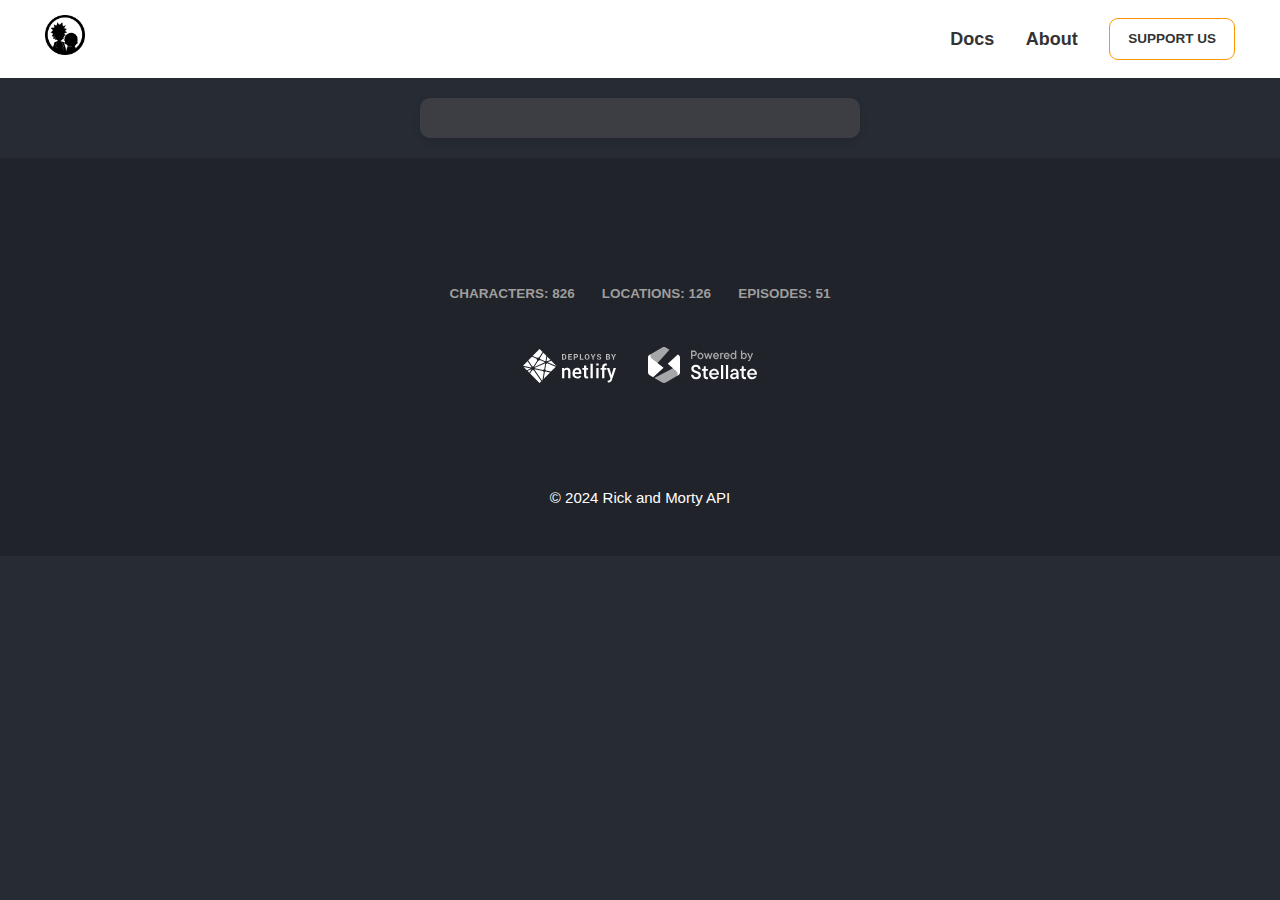
<file: episode.html>
<!DOCTYPE html>
<html lang="en">
<head>
    <meta charset="UTF-8">
    <meta name="viewport" content="width=device-width, initial-scale=1.0">
    <title>Episode Details</title>
    <link rel="stylesheet" href="styles.css">
</head>
<body>
    <header>
        <nav>
            <div class="logo">
                <a href="index.html">
                    <img src="images/logo.png" alt="Rick and Morty Logo">
                </a>    
            </div>
            <ul>
                <li><a href="https://rickandmortyapi.com/documentation">Docs</a></li> 
                <li><a href="https://rickandmortyapi.com/about">About</a></li>
                <li>
                    <a class="nav-support-btn" href="https://rickandmortyapi.com/support-us"> 
                        <span class="support-us-text">support us</span>
                        <span class="support-us-icon" title="support us" aria-label="support us">
                            <svg stroke="currentColor" fill="currentColor" stroke-width="0" viewBox="0 0 12 16" style="font-size:16px;vertical-align:middle" height="1em" width="1em" xmlns="http://www.w3.org/2000/svg">
                                <path fill-rule="evenodd" d="M9 2c-.97 0-1.69.42-2.2 1-.51.58-.78.92-.8 1-.02-.08-.28-.42-.8-1-.52-.58-1.17-1-2.2-1-1.632.086-2.954 1.333-3 3 0 .52.09 1.52.67 2.67C1.25 8.82 3.01 10.61 6 13c2.98-2.39 4.77-4.17 5.34-5.33C11.91 6.51 12 5.5 12 5c-.047-1.69-1.342-2.913-3-3z"></path>
                            </svg>
                        </span>
                    </a>
                </li>
            </ul>
        </nav>
    </header>
    <main>
        <section id="episode-details">
            <!-- Burada JSON veri gösterilecek -->
        </section>
    </main>
    <footer>
        <div class="footer-stats">
            <ul>
                <li>
                    <a id="characters-link-footer" title="characters" href="/api/character">
                    <span class="caption__Caption-sc-w9tm9f-0 lpmWNO">characters: 826</span>
                    </a>
                </li>
                <li>
                    <a id="locations-link-footer" title="locations" href="/api/location">
                    <span class="caption__Caption-sc-w9tm9f-0 lpmWNO">locations: 126</span>
                    </a>
                </li>
                <li>
                    <a id="episodes-link-footer" title="episodes" href="/api/episode">
                    <span class="caption__Caption-sc-w9tm9f-0 lpmWNO">episodes: 51</span>
                    </a>
                </li>
            </ul>
            <div class="mt"><a href="https://www.netlify.com" style="margin-right:32px;" rel="noopener noreferrer" target="_blank"
                    class="externalLink__ExternalLink-sc-1lixk38-0 ffGNdR"><svg width="93" height="34" viewBox="0 0 93 34"
                        fill="none">
                        <path fill-rule="evenodd" clip-rule="evenodd"
                            d="M23.6162 12.0244C23.7871 12.1102 23.9295 12.2246 24.0435 12.3532C24.0577 12.3675 24.0577 12.3675 24.072 12.3675H24.0862L27.3623 10.9521C27.3765 10.9378 27.3908 10.9235 27.3908 10.9092C27.3908 10.8949 27.3908 10.8806 27.3765 10.8663L24.3141 7.79226C24.2999 7.77796 24.2856 7.77796 24.2856 7.77796H24.2714C24.2572 7.77796 24.2429 7.79226 24.2429 7.82086L23.5735 11.9815C23.5877 11.9958 23.6019 12.0244 23.6162 12.0244ZM16.8219 9.23633C16.9786 9.47939 17.0783 9.76535 17.1068 10.0513C17.1068 10.0656 17.121 10.0799 17.1353 10.0942L22.0066 12.196H22.0209C22.0351 12.196 22.0494 12.196 22.0494 12.1817C22.1918 12.0673 22.3627 11.9815 22.5479 11.9243C22.5621 11.9243 22.5764 11.91 22.5764 11.8814L23.374 6.86291C23.374 6.84861 23.374 6.83431 23.3598 6.82002L20.3116 3.74601C20.2974 3.73171 20.2974 3.73171 20.2831 3.73171C20.2689 3.73171 20.2547 3.74601 20.2547 3.7603L16.8219 9.16484C16.8077 9.19344 16.8077 9.22204 16.8219 9.23633ZM33.4586 16.9714L28.2312 11.7098C28.2169 11.6955 28.2027 11.6955 28.2027 11.6955H28.1884L24.6417 13.2254C24.6275 13.2397 24.6132 13.254 24.6132 13.2683C24.6132 13.2826 24.6275 13.3112 24.6417 13.3112L33.3874 17.0715H33.4017C33.4159 17.0715 33.4301 17.0715 33.4301 17.0572L33.4586 17.0286C33.4871 17.0286 33.4871 16.9857 33.4586 16.9714ZM32.5898 17.8293L24.2002 14.2262H24.1859C24.1717 14.2262 24.1574 14.2262 24.1432 14.2405C23.9153 14.5551 23.5735 14.7553 23.1746 14.8124C23.1604 14.8124 23.1319 14.8267 23.1319 14.8553L22.2345 20.4458C22.2345 20.4601 22.2345 20.4743 22.2488 20.4886C22.5621 20.7317 22.7473 21.0892 22.79 21.4895C22.79 21.5181 22.8043 21.5324 22.8328 21.5324L27.9036 22.6047H27.9178C27.932 22.6047 27.9463 22.6047 27.9463 22.5904L32.5898 17.9151C32.604 17.9008 32.604 17.8865 32.604 17.8722C32.604 17.8579 32.604 17.8436 32.5898 17.8293ZM21.4796 13.0538L16.8931 11.0807H16.8789C16.8646 11.0807 16.8504 11.095 16.8361 11.1093C16.5228 11.5955 15.9958 11.8814 15.426 11.8814C15.3405 11.8814 15.2551 11.8671 15.1554 11.8528H15.1411C15.1269 11.8528 15.1126 11.8671 15.0984 11.8814L11.3238 17.815C11.3096 17.8293 11.3096 17.8579 11.3238 17.8722C11.338 17.8865 11.3523 17.8865 11.3665 17.8865H11.3808L21.4511 13.5257C21.4654 13.5114 21.4796 13.4971 21.4796 13.4828V13.4256V13.3541C21.4796 13.2683 21.4939 13.1825 21.5081 13.111C21.5081 13.0824 21.4939 13.0681 21.4796 13.0538ZM27.0062 23.434L22.5479 22.5046H22.5337C22.5194 22.5046 22.5052 22.5189 22.4909 22.5189C22.32 22.7334 22.1063 22.905 21.85 23.005C21.8357 23.005 21.8215 23.0336 21.8215 23.0479L20.7532 29.7107C20.7532 29.7393 20.7674 29.7536 20.7817 29.7679H20.8102C20.8244 29.7679 20.8386 29.7679 20.8386 29.7536L27.0204 23.5341C27.0347 23.5198 27.0347 23.5055 27.0347 23.4912C27.0347 23.4483 27.0204 23.434 27.0062 23.434ZM20.7817 22.9764C20.3544 22.8049 20.041 22.4188 19.927 21.9756C19.927 21.9613 19.9128 21.947 19.8843 21.9327L11.6229 20.2027C11.6229 20.2027 11.6229 20.2027 11.6087 20.2027C11.5944 20.2027 11.5802 20.217 11.5659 20.2313C11.5232 20.3028 11.4947 20.36 11.452 20.4172C11.4378 20.4315 11.4378 20.4601 11.452 20.4743L18.9727 31.5122C18.987 31.5265 18.987 31.5265 19.0012 31.5265C19.0154 31.5265 19.0297 31.5265 19.0297 31.5122L19.4855 31.0547C19.4855 31.0404 19.4997 31.0404 19.4997 31.0261L20.7817 23.0193C20.8102 23.0193 20.8102 22.9907 20.7817 22.9764ZM11.7938 19.1876C11.7938 19.2161 11.8081 19.2304 11.8366 19.2304L20.0268 20.9462H20.041C20.0552 20.9462 20.0695 20.9319 20.0837 20.9176C20.3259 20.4886 20.7532 20.2027 21.2375 20.1741C21.266 20.1741 21.2802 20.1598 21.2802 20.1312L22.1633 14.6266C22.1633 14.6123 22.1633 14.5837 22.1348 14.5837C22.0779 14.5408 22.0209 14.4979 21.9497 14.4264C21.9354 14.4121 21.9212 14.4121 21.9212 14.4121H21.9069L11.7796 18.8015C11.7511 18.8158 11.7511 18.8301 11.7511 18.8587C11.7654 18.9731 11.7938 19.0732 11.7938 19.1876ZM8.3611 20.5744C8.31837 20.5172 8.27563 20.46 8.2329 20.3886C8.21866 20.3743 8.20442 20.36 8.19017 20.36H8.17593L4.64347 21.8898C4.62923 21.8898 4.61498 21.9041 4.61498 21.9184C4.61498 21.9327 4.61498 21.947 4.62923 21.9613L6.35273 23.6913C6.36697 23.7056 6.38121 23.7056 6.38121 23.7056C6.39546 23.7056 6.4097 23.6913 6.42394 23.677L8.37534 20.603C8.37534 20.603 8.37534 20.5887 8.3611 20.5744ZM10.6971 21.132C10.6828 21.1177 10.6686 21.1034 10.6543 21.1034H10.6401C10.3837 21.2178 10.1273 21.275 9.85669 21.275C9.64304 21.275 9.44362 21.2464 9.22997 21.1749H9.21572C9.20148 21.1749 9.18724 21.1892 9.17299 21.2035L7.12189 24.4348L7.10765 24.4491C7.0934 24.4634 7.0934 24.492 7.10765 24.5063L16.537 33.9857C16.5513 34 16.5655 34 16.5655 34C16.5798 34 16.594 34 16.594 33.9857L18.2463 32.3129C18.2605 32.2986 18.2605 32.27 18.2463 32.2557L10.6971 21.132ZM9.37241 17.4003C9.38665 17.4146 9.40089 17.4289 9.41514 17.4289H9.42938C9.57182 17.4003 9.7285 17.3717 9.87094 17.3717C10.0276 17.3717 10.1985 17.4003 10.3552 17.4432H10.3695C10.3837 17.4432 10.398 17.4289 10.4122 17.4146L14.2295 11.4096C14.2438 11.3953 14.2438 11.3667 14.2295 11.3524C13.9304 11.0378 13.7595 10.6232 13.7595 10.18C13.7595 10.0513 13.7737 9.92262 13.8022 9.79394C13.8022 9.76535 13.788 9.75105 13.7737 9.73675C13.2894 9.52229 9.00207 7.69218 9.00207 7.67788H8.98782C8.97358 7.67788 8.95934 7.67788 8.95934 7.69218L5.32717 11.3524C5.31293 11.3667 5.31293 11.3953 5.32717 11.4096L9.37241 17.4003ZM9.78548 6.9344C9.78548 6.9344 14.1156 8.7931 14.3008 8.87889H14.315C14.3292 8.87889 14.3292 8.87889 14.3435 8.86459C14.6426 8.62153 15.0272 8.47855 15.4118 8.47855C15.5969 8.47855 15.7821 8.50715 15.9673 8.56434H15.9815C15.9958 8.56434 16.01 8.55004 16.0243 8.53574L19.5425 3.00252C19.5567 2.98823 19.5567 2.95963 19.5425 2.94533L16.6225 0.0142977C16.6082 0 16.6082 0 16.594 0C16.5798 0 16.5655 0 16.5655 0.0142977L9.78548 6.84861C9.77123 6.86291 9.77123 6.87721 9.77123 6.89151C9.75699 6.9201 9.77123 6.9201 9.78548 6.9344ZM8.10471 18.4441C8.11895 18.4441 8.1332 18.4298 8.14744 18.4155C8.2329 18.2439 8.3611 18.0866 8.48929 17.9436C8.50353 17.9294 8.50353 17.9008 8.48929 17.8865C8.44656 17.8293 4.5865 12.1674 4.5865 12.1531C4.57225 12.1388 4.57225 12.1388 4.54377 12.1245C4.52952 12.1245 4.51528 12.1245 4.51528 12.1388L0.0142438 16.6569C0 16.6712 0 16.6854 0 16.6997C0 16.714 0.0142438 16.7283 0.0427313 16.7283L8.10471 18.4441C8.09047 18.4441 8.09047 18.4441 8.10471 18.4441ZM7.73437 19.4306C7.73437 19.402 7.72013 19.3877 7.69164 19.3877L0.697945 17.9151C0.697945 17.9151 0.697945 17.9151 0.683701 17.9151C0.669458 17.9151 0.655214 17.9294 0.64097 17.9436C0.626726 17.9579 0.64097 17.9865 0.655214 18.0008L3.7746 21.1463C3.78885 21.1606 3.80309 21.1606 3.80309 21.1606H3.81733L7.69164 19.4878C7.72013 19.4592 7.73437 19.4449 7.73437 19.4306Z"
                            fill="white"></path>
                        <path fill-rule="evenodd" clip-rule="evenodd"
                            d="M67.5019 14.765H69.7772V29.3121H67.5019V14.765ZM44.2222 18.8694C42.9992 18.8694 42.0179 19.3301 41.2642 20.2376L41.1931 19.0509H39.06V29.2981H41.3353V22.0106C41.7904 21.173 42.473 20.7541 43.3832 20.7541C44.0089 20.7541 44.464 20.9077 44.7484 21.2288C45.0328 21.5359 45.1608 22.0246 45.1608 22.6667V29.2981H47.4361V22.5271C47.4077 20.098 46.3411 18.8694 44.2222 18.8694ZM54.0489 18.8694C53.1814 18.8694 52.3992 19.0928 51.6882 19.5395C50.9771 19.9863 50.4367 20.6145 50.0386 21.4242C49.6546 22.234 49.4555 23.1414 49.4555 24.1606V24.4398C49.4555 25.9615 49.9106 27.19 50.8065 28.1114C51.7024 29.0328 52.8685 29.4936 54.3191 29.4936C55.1581 29.4936 55.926 29.326 56.6086 28.991C57.2912 28.6559 57.8316 28.1812 58.2298 27.567L57.0068 26.3803C56.3527 27.2319 55.4994 27.6647 54.4613 27.6647C53.7218 27.6647 53.0961 27.4134 52.6125 26.9248C52.1148 26.4362 51.8446 25.766 51.7735 24.9144H58.4005V23.993C58.4005 22.3596 58.0165 21.1031 57.277 20.2097C56.4949 19.3162 55.4283 18.8694 54.0489 18.8694ZM56.1251 23.2252H51.7877C51.8873 22.4294 52.1433 21.8151 52.5272 21.3824C52.9112 20.9356 53.4231 20.7262 54.0489 20.7262C54.6746 20.7262 55.1723 20.9217 55.5278 21.3126C55.8834 21.7035 56.0825 22.2898 56.1393 23.0577V23.2252H56.1251ZM63.52 27.3296C63.3636 27.1621 63.2925 26.8689 63.2925 26.478V20.7541H65.0843V19.0509H63.2925V16.5659H61.0171V19.0509H59.3533V20.7541H61.0171V26.5618C61.0171 28.5163 61.8988 29.4936 63.648 29.4936C64.1315 29.4936 64.6292 29.4238 65.1554 29.2702V27.4832C64.8852 27.553 64.615 27.5809 64.359 27.5809C63.9466 27.5949 63.6764 27.5111 63.52 27.3296ZM73.304 19.0649H75.5793V29.3121H73.304V19.0649ZM88.492 26.0173L86.3446 19.0649H83.8844L87.4538 29.2562L87.1268 30.1357C86.9561 30.6383 86.7286 30.9874 86.4299 31.1968C86.1455 31.4062 85.7047 31.5179 85.1358 31.5179L84.7092 31.4899V33.2769C85.1074 33.3886 85.4771 33.4444 85.8042 33.4444C87.2832 33.4444 88.3355 32.5789 88.9613 30.8617L93 19.0649H90.5682L88.492 26.0173ZM80.0447 15.4909C79.419 16.1052 79.1061 16.9847 79.1061 18.1295V19.0649H77.5561V20.7681H79.1061V29.3121H81.3815V20.7681H83.4435V19.0649H81.3815V18.1574C81.3815 17.0266 81.9219 16.4682 83.0169 16.4682C83.344 16.4682 83.6426 16.4961 83.8844 16.538L83.9413 14.737C83.4862 14.6254 83.0738 14.5695 82.6614 14.5695C81.5521 14.5556 80.6704 14.8767 80.0447 15.4909ZM75.5793 14.5556V16.5659H73.304V14.5556H75.5793Z"
                            fill="white"></path>
                        <path fill-rule="evenodd" clip-rule="evenodd"
                            d="M39 10.7088V5.08117H40.9326C41.6206 5.08117 42.1875 5.30084 42.6332 5.74018C43.079 6.17952 43.3019 6.74318 43.3019 7.43118V8.36268C43.3019 9.05326 43.079 9.61692 42.6332 10.0537C42.1875 10.4905 41.6206 10.7088 40.9326 10.7088H39ZM40.1286 5.95083V9.84304H40.8746C41.2792 9.84304 41.5961 9.70647 41.8254 9.43333C42.0548 9.16019 42.1694 8.80331 42.1694 8.36268V7.42345C42.1694 6.98798 42.0548 6.63367 41.8254 6.36053C41.5961 6.08739 41.2792 5.95083 40.8746 5.95083H40.1286ZM48.6358 8.23513H46.3051V9.84304H49.0301V10.7088H45.1765V5.08117H49.0223V5.95083H46.3051V7.36547H48.6358V8.23513ZM51.84 8.66803V10.7088H50.7114V5.08117H52.9532C53.6 5.08117 54.1089 5.24608 54.4799 5.57591C54.851 5.90574 55.0365 6.33992 55.0365 6.87846C55.0365 7.41701 54.851 7.84991 54.4799 8.17716C54.1089 8.50441 53.6 8.66803 52.9532 8.66803H51.84ZM51.84 7.79837H52.9532C53.2676 7.79837 53.5059 7.71269 53.6683 7.54134C53.8306 7.36998 53.9118 7.1516 53.9118 6.8862C53.9118 6.61563 53.8312 6.3921 53.6702 6.21559C53.5091 6.03908 53.2701 5.95083 52.9532 5.95083H51.84V7.79837ZM57.9856 9.84304H60.4903V10.7088H56.857V5.08117H57.9856V9.84304ZM66.4271 8.40133C66.4271 9.09191 66.2088 9.66266 65.772 10.1136C65.3352 10.5645 64.7677 10.79 64.0694 10.79C63.3762 10.79 62.8132 10.5645 62.3803 10.1136C61.9474 9.66266 61.731 9.09191 61.731 8.40133V7.38867C61.731 6.70066 61.9468 6.13056 62.3784 5.67833C62.81 5.22611 63.3724 5 64.0655 5C64.7638 5 65.332 5.22611 65.7701 5.67833C66.2081 6.13056 66.4271 6.70066 66.4271 7.38867V8.40133ZM65.2985 7.38093C65.2985 6.94288 65.189 6.58343 64.97 6.30256C64.7509 6.02169 64.4495 5.88126 64.0655 5.88126C63.6816 5.88126 63.384 6.02104 63.1727 6.30062C62.9614 6.5802 62.8557 6.94031 62.8557 7.38093V8.40133C62.8557 8.84712 62.9627 9.21044 63.1765 9.49131C63.3904 9.77218 63.688 9.91261 64.0694 9.91261C64.4559 9.91261 64.7574 9.77218 64.9738 9.49131C65.1903 9.21044 65.2985 8.84712 65.2985 8.40133V7.38093ZM70.0642 7.67469H70.0874L71.3166 5.08117H72.5534L70.6208 8.72987V10.7088H69.4961V8.6719L67.5983 5.08117H68.8351L70.0642 7.67469ZM77.0524 9.24007C77.0524 9.02362 76.9758 8.84969 76.8225 8.71828C76.6691 8.58686 76.4005 8.46318 76.0166 8.34722C75.3466 8.15396 74.8403 7.92463 74.4976 7.65923C74.1549 7.39382 73.9835 7.0305 73.9835 6.56925C73.9835 6.10801 74.18 5.73116 74.5729 5.43869C74.9659 5.14623 75.4677 5 76.0784 5C76.6968 5 77.2006 5.16427 77.5897 5.49281C77.9788 5.82135 78.1669 6.22654 78.154 6.7084L78.1463 6.73159H77.0524C77.0524 6.47133 76.9655 6.26068 76.7915 6.09964C76.6176 5.93859 76.3735 5.85806 76.0591 5.85806C75.7576 5.85806 75.5244 5.92506 75.3595 6.05905C75.1946 6.19305 75.1121 6.3644 75.1121 6.57312C75.1121 6.7638 75.2004 6.92034 75.3769 7.04273C75.5534 7.16513 75.8581 7.29461 76.291 7.43118C76.912 7.60383 77.3823 7.83187 77.7018 8.11531C78.0213 8.39876 78.1811 8.7711 78.1811 9.23234C78.1811 9.7142 77.991 10.0943 77.611 10.3726C77.2309 10.6509 76.7291 10.79 76.1055 10.79C75.4922 10.79 74.9575 10.6322 74.5014 10.3165C74.0453 10.0009 73.8237 9.55831 73.8366 8.98884L73.8444 8.96565H74.9421C74.9421 9.30063 75.0445 9.54606 75.2493 9.70196C75.4542 9.85786 75.7396 9.9358 76.1055 9.9358C76.4121 9.9358 76.6466 9.87267 76.8089 9.74641C76.9713 9.62015 77.0524 9.45137 77.0524 9.24007ZM82.9855 10.7088V5.08117H84.8871C85.5493 5.08117 86.066 5.21001 86.437 5.46768C86.8081 5.72536 86.9936 6.11058 86.9936 6.62336C86.9936 6.88362 86.9247 7.11617 86.7868 7.32102C86.649 7.52588 86.4486 7.67984 86.1858 7.78291C86.5233 7.85506 86.7765 8.00966 86.9453 8.24673C87.1141 8.48379 87.1985 8.75822 87.1985 9.07001C87.1985 9.60855 87.0207 10.0163 86.6651 10.2933C86.3095 10.5703 85.8057 10.7088 85.1538 10.7088H82.9855ZM84.1141 8.21967V9.84304H85.1538C85.4527 9.84304 85.6807 9.77797 85.8379 9.64785C85.9951 9.51772 86.0737 9.32511 86.0737 9.07001C86.0737 8.79429 86.0067 8.58364 85.8727 8.43805C85.7387 8.29247 85.5274 8.21967 85.2388 8.21967H84.1141ZM84.1141 7.43891H84.9258C85.2272 7.43891 85.4591 7.37707 85.6215 7.25338C85.7838 7.1297 85.865 6.94933 85.865 6.71226C85.865 6.45201 85.7832 6.26004 85.6196 6.13636C85.4559 6.01267 85.2118 5.95083 84.8871 5.95083H84.1141V7.43891ZM90.5109 7.67469H90.5341L91.7632 5.08117H93.0001L91.0675 8.72987V10.7088H89.9427V8.6719L88.0449 5.08117H89.2818L90.5109 7.67469Z"
                            fill="#BCBCBC"></path>
                    </svg></a><a href="https://stellate.co/?ref=powered-by" rel="noopener noreferrer" target="_blank"
                    class="externalLink__ExternalLink-sc-1lixk38-0 ffGNdR"><svg width="109" height="36" viewBox="0 0 109 36"
                        fill="none">
                        <g opacity="0.6">
                            <path
                                d="M46 3.6C46.5045 3.59388 47.0016 3.72229 47.44 3.972C47.872 4.212 48.212 4.54 48.46 4.956C48.716 5.372 48.844 5.836 48.844 6.348C48.844 6.86 48.72 7.328 48.472 7.752C48.2223 8.16959 47.8662 8.51332 47.44 8.748C47.008 8.988 46.528 9.108 46 9.108H44.392V12H43V3.6H46ZM45.976 7.776C46.1685 7.78124 46.36 7.74783 46.5393 7.67775C46.7186 7.60767 46.8821 7.50235 47.02 7.368C47.308 7.096 47.452 6.756 47.452 6.348C47.452 5.94 47.308 5.604 47.02 5.34C46.8821 5.20566 46.7186 5.10033 46.5393 5.03025C46.36 4.96017 46.1685 4.92676 45.976 4.932H44.392V7.776H45.976ZM52.492 12.144C51.948 12.144 51.444 12.004 50.98 11.724C50.5231 11.435 50.1472 11.0344 49.888 10.56C49.6161 10.0723 49.4755 9.52236 49.48 8.964C49.48 8.38 49.616 7.848 49.888 7.368C50.1454 6.89538 50.5218 6.49825 50.98 6.216C51.4327 5.93124 51.9572 5.78139 52.492 5.784C53.036 5.784 53.536 5.928 53.992 6.216C54.456 6.496 54.824 6.88 55.096 7.368C55.3698 7.85493 55.5105 8.4054 55.504 8.964C55.504 9.54 55.368 10.072 55.096 10.56C54.8346 11.0368 54.4543 11.4378 53.992 11.724C53.536 12.004 53.036 12.144 52.492 12.144ZM52.492 10.92C52.804 10.92 53.088 10.836 53.344 10.668C53.608 10.5 53.816 10.268 53.968 9.972C54.12 9.676 54.196 9.34 54.196 8.964C54.196 8.588 54.12 8.252 53.968 7.956C53.8267 7.67188 53.6111 7.43136 53.344 7.26C53.0914 7.09302 52.7948 7.00527 52.492 7.008C52.18 7.008 51.892 7.092 51.628 7.26C51.372 7.428 51.168 7.66 51.016 7.956C50.8601 8.2688 50.7819 8.61456 50.788 8.964C50.788 9.34 50.864 9.676 51.016 9.972C51.168 10.268 51.372 10.5 51.628 10.668C51.892 10.836 52.18 10.92 52.492 10.92ZM62.024 10.056L63.296 5.928H64.604L62.6 12H61.508L60.272 8.148L59.06 12H57.968L55.964 5.928H57.32L58.58 10.032L59.888 5.928H60.716L62.024 10.056V10.056ZM70.935 8.832C70.935 9.088 70.911 9.304 70.863 9.48H66.363C66.443 9.936 66.635 10.296 66.939 10.56C67.243 10.824 67.611 10.956 68.043 10.956C68.355 10.956 68.619 10.896 68.835 10.776C69.051 10.656 69.223 10.504 69.351 10.32H70.719C70.599 10.624 70.411 10.916 70.155 11.196C69.8963 11.484 69.582 11.7167 69.231 11.88C68.871 12.056 68.479 12.144 68.055 12.144C67.503 12.144 66.995 12.004 66.531 11.724C66.075 11.444 65.711 11.064 65.439 10.584C65.1726 10.086 65.0363 9.52875 65.043 8.964C65.043 8.38 65.179 7.848 65.451 7.368C65.7084 6.89538 66.0848 6.49825 66.543 6.216C66.9918 5.93237 67.5121 5.78251 68.043 5.784C68.579 5.784 69.067 5.92 69.507 6.192C69.947 6.456 70.295 6.82 70.551 7.284C70.807 7.748 70.935 8.264 70.935 8.832V8.832ZM68.043 6.972C67.627 6.972 67.263 7.112 66.951 7.392C66.639 7.664 66.443 8.028 66.363 8.484H69.651C69.579 8.036 69.395 7.672 69.099 7.392C68.9592 7.25605 68.794 7.14898 68.6128 7.07691C68.4316 7.00484 68.238 6.96919 68.043 6.972V6.972ZM72.106 12V5.928H73.09L73.33 6.6H73.39C73.518 6.416 73.714 6.236 73.978 6.06C74.242 5.876 74.546 5.784 74.89 5.784C75.09 5.784 75.258 5.8 75.394 5.832V7.152C75.2161 7.1176 75.0352 7.10152 74.854 7.104C74.43 7.104 74.086 7.24 73.822 7.512C73.558 7.784 73.426 8.16 73.426 8.64V12H72.106ZM81.599 8.832C81.599 9.088 81.575 9.304 81.527 9.48H77.027C77.107 9.936 77.299 10.296 77.603 10.56C77.907 10.824 78.275 10.956 78.707 10.956C79.019 10.956 79.283 10.896 79.499 10.776C79.715 10.656 79.887 10.504 80.015 10.32H81.383C81.263 10.624 81.075 10.916 80.819 11.196C80.5603 11.484 80.246 11.7167 79.895 11.88C79.535 12.056 79.143 12.144 78.719 12.144C78.167 12.144 77.659 12.004 77.195 11.724C76.739 11.444 76.375 11.064 76.103 10.584C75.8365 10.086 75.7003 9.52875 75.707 8.964C75.707 8.38 75.843 7.848 76.115 7.368C76.3724 6.89538 76.7488 6.49825 77.207 6.216C77.6558 5.93237 78.1761 5.78251 78.707 5.784C79.243 5.784 79.731 5.92 80.171 6.192C80.611 6.456 80.959 6.82 81.215 7.284C81.471 7.748 81.599 8.264 81.599 8.832V8.832ZM78.707 6.972C78.291 6.972 77.927 7.112 77.615 7.392C77.303 7.664 77.107 8.028 77.027 8.484H80.315C80.243 8.036 80.059 7.672 79.763 7.392C79.6232 7.25605 79.458 7.14898 79.2768 7.07691C79.0956 7.00484 78.902 6.96919 78.707 6.972V6.972ZM85.218 12.144C84.722 12.144 84.258 12.008 83.826 11.736C83.3951 11.4484 83.0441 11.0561 82.806 10.596C82.5461 10.0917 82.4142 9.53126 82.422 8.964C82.422 8.364 82.55 7.824 82.806 7.344C83.0397 6.88082 83.3915 6.48756 83.826 6.204C84.258 5.924 84.722 5.784 85.218 5.784C85.498 5.784 85.758 5.832 85.998 5.928C86.246 6.016 86.45 6.124 86.61 6.252C86.77 6.372 86.878 6.476 86.934 6.564H86.994V3.6H88.314V12H87.33L87.09 11.316H87.03C86.902 11.492 86.674 11.676 86.346 11.868C86.0004 12.0564 85.6116 12.1515 85.218 12.144V12.144ZM85.362 10.92C85.658 10.92 85.93 10.84 86.178 10.68C86.426 10.512 86.622 10.28 86.766 9.984C86.918 9.68 86.994 9.34 86.994 8.964C86.994 8.588 86.918 8.252 86.766 7.956C86.6399 7.673 86.436 7.43164 86.178 7.26C85.9382 7.09455 85.6534 7.0066 85.362 7.008C85.066 7.008 84.794 7.092 84.546 7.26C84.298 7.42 84.098 7.652 83.946 7.956C83.7978 8.27105 83.7239 8.6159 83.73 8.964C83.73 9.34 83.802 9.68 83.946 9.984C84.098 10.28 84.298 10.512 84.546 10.68C84.794 10.84 85.066 10.92 85.362 10.92ZM96.027 12.144C95.6295 12.1525 95.2366 12.0574 94.887 11.868C94.567 11.676 94.343 11.492 94.215 11.316H94.155L93.915 12H92.931V3.6H94.251V6.564H94.311C94.367 6.476 94.475 6.372 94.635 6.252C94.795 6.124 94.995 6.016 95.235 5.928C95.483 5.832 95.747 5.784 96.027 5.784C96.523 5.784 96.983 5.924 97.407 6.204C97.839 6.476 98.183 6.856 98.439 7.344C98.695 7.824 98.823 8.364 98.823 8.964C98.823 9.564 98.695 10.108 98.439 10.596C98.183 11.076 97.839 11.456 97.407 11.736C96.9968 12.0039 96.517 12.1458 96.027 12.144V12.144ZM95.883 10.92C96.179 10.92 96.451 10.84 96.699 10.68C96.947 10.512 97.143 10.28 97.287 9.984C97.439 9.68 97.515 9.34 97.515 8.964C97.515 8.588 97.439 8.252 97.287 7.956C97.1609 7.673 96.9569 7.43164 96.699 7.26C96.4592 7.09455 96.1744 7.0066 95.883 7.008C95.587 7.008 95.315 7.092 95.067 7.26C94.819 7.42 94.619 7.652 94.467 7.956C94.3188 8.27105 94.2449 8.6159 94.251 8.964C94.251 9.34 94.323 9.68 94.467 9.984C94.619 10.28 94.819 10.512 95.067 10.68C95.315 10.84 95.587 10.92 95.883 10.92ZM103.755 5.928H105.111L102.591 12.336C102.311 13.032 102.019 13.52 101.715 13.8C101.577 13.9351 101.414 14.0418 101.235 14.1139C101.056 14.1859 100.864 14.222 100.671 14.22C100.431 14.22 100.215 14.18 100.023 14.1V12.9C100.151 12.9593 100.29 12.9881 100.431 12.984C100.663 12.984 100.855 12.924 101.007 12.804C101.167 12.692 101.299 12.5 101.403 12.228L101.547 11.844L99.159 5.928H100.575L102.195 10.236L103.755 5.928Z"
                                fill="white"></path>
                        </g>
                        <path
                            d="M48.12 32.24C51.24 32.24 52.96 30.52 52.96 28.24C52.96 23.2 45.64 24.76 45.64 21.72C45.64 20.66 46.46 19.86 47.96 19.86C49.44 19.86 50.36 20.82 50.44 22.18H52.76C52.64 19.7 50.82 17.76 47.96 17.76C45.04 17.76 43.32 19.46 43.32 21.68C43.32 26.66 50.64 25.2 50.64 28.3C50.64 29.32 49.82 30.14 48.14 30.14C46.42 30.14 45.46 29.14 45.32 27.7H43C43.12 30.32 45.02 32.24 48.12 32.24ZM58.729 32.24C59.269 32.24 59.669 32.14 59.929 32.04V30.04C59.729 30.14 59.489 30.18 59.229 30.18C58.329 30.18 57.729 29.66 57.729 28.54V23.86H59.929V21.88H57.729V19.28H55.829V20.8C55.829 21.58 55.409 22 54.609 22H53.889V23.86H55.549V28.72C55.549 30.94 56.889 32.24 58.729 32.24V32.24ZM70.945 26.72C70.945 23.84 68.825 21.64 66.125 21.64C63.405 21.64 61.125 23.98 61.125 26.94C61.125 29.94 63.345 32.24 66.145 32.24C68.365 32.24 70.025 30.66 70.585 29.2H68.305C67.945 29.72 67.265 30.26 66.125 30.26C64.685 30.26 63.605 29.34 63.325 27.8H70.825C70.885 27.58 70.945 27.2 70.945 26.72ZM66.125 23.62C67.485 23.62 68.565 24.64 68.805 26.14H63.325C63.605 24.6 64.745 23.62 66.125 23.62ZM75.196 32V18H72.996V32H75.196ZM80.137 32V18H77.937V32H80.137ZM86.579 21.64C84.139 21.64 82.759 23.26 82.579 24.96H84.779C84.899 24.3 85.459 23.62 86.559 23.62C87.699 23.62 88.439 24.36 88.439 25.58V25.92H86.819C84.039 25.92 82.119 27.2 82.119 29.22C82.119 30.88 83.539 32.24 85.519 32.24C87.139 32.24 88.079 31.38 88.479 30.86H88.579L88.979 32H90.619V25.76C90.619 23.3 89.059 21.64 86.579 21.64V21.64ZM85.979 30.38C84.879 30.38 84.319 29.82 84.319 29.04C84.319 28.12 85.119 27.5 86.839 27.5H88.439V28.14C88.439 29.34 87.479 30.38 85.979 30.38ZM96.736 32.24C97.276 32.24 97.676 32.14 97.936 32.04V30.04C97.736 30.14 97.496 30.18 97.236 30.18C96.336 30.18 95.736 29.66 95.736 28.54V23.86H97.936V21.88H95.736V19.28H93.836V20.8C93.836 21.58 93.416 22 92.616 22H91.896V23.86H93.556V28.72C93.556 30.94 94.896 32.24 96.736 32.24V32.24ZM108.952 26.72C108.952 23.84 106.832 21.64 104.132 21.64C101.412 21.64 99.132 23.98 99.132 26.94C99.132 29.94 101.352 32.24 104.152 32.24C106.372 32.24 108.032 30.66 108.592 29.2H106.312C105.952 29.72 105.272 30.26 104.132 30.26C102.692 30.26 101.612 29.34 101.332 27.8H108.832C108.892 27.58 108.952 27.2 108.952 26.72ZM104.132 23.62C105.492 23.62 106.572 24.64 106.812 26.14H101.332C101.612 24.6 102.752 23.62 104.132 23.62Z"
                            fill="white"></path>
                        <path fill-rule="evenodd" clip-rule="evenodd"
                            d="M30.208 28.318L30.233 28.303C30.79 27.9659 31.1969 27.4285 31.3704 26.801C31.5438 26.1734 31.4707 25.5033 31.166 24.928L28.26 19.392L6.382 30.98L14.208 35.519C14.7524 35.8347 15.3706 36.001 16 36.001C16.6294 36.001 17.2476 35.8347 17.792 35.519L30.208 28.319V28.318ZM3.94 22.347L21.494 2.628L17.792 0.481996C17.2475 0.166353 16.6293 0.00012207 16 0.00012207C15.3707 0.00012207 14.7525 0.166353 14.208 0.481996L1.792 7.68199C1.247 7.99799 0.795 8.452 0.48 9C0.165408 9.54772 -9.32025e-05 10.1684 3.93769e-08 10.8V13.5C3.93769e-08 15.17 0.35 16.821 1.03 18.345C1.70813 19.868 2.69968 21.231 3.94 22.345V22.347V22.347Z"
                            fill="white" fill-opacity="0.6"></path>
                        <path fill-rule="evenodd" clip-rule="evenodd"
                            d="M30.208 7.682L29.789 7.439L19.773 16.689L28.173 24.002C29.498 25.154 29.989 26.835 29.476 28.745L30.208 28.322C30.7537 28.0036 31.2064 27.5477 31.5209 26.9997C31.8353 26.4517 32.0005 25.8308 32 25.199V10.799C31.9996 10.1682 31.8339 9.54849 31.5195 9.00161C31.2051 8.45474 30.7529 7.99976 30.208 7.682V7.682ZM15.57 20.638L3.996 11.668C2.692 10.653 2.103 9.133 2.371 7.347L1.792 7.682C1.247 7.998 0.795 8.452 0.48 9C0.165408 9.54773 -9.32025e-05 10.1684 3.93769e-08 10.8V25.2C3.93769e-08 25.833 0.164 26.455 0.479 27.003C0.793009 27.5508 1.2459 28.0061 1.792 28.323L5.107 30.245L15.57 20.638Z"
                            fill="white"></path>
                    </svg></a></div>
        </div>
        <p>&copy; 2024 Rick and Morty API</p>
    </footer>
    <script>
        document.addEventListener('DOMContentLoaded', () => {
            const episodeDetails = document.getElementById('episode-details');
            const episodeData = JSON.parse(localStorage.getItem('episodeData'));

            if (episodeData) {
                episodeDetails.innerHTML = `
                    <h1>${episodeData.name}</h1>
                    <p>Air Date: ${episodeData.air_date}</p>
                    <p>Episode: ${episodeData.episode}</p>
                    <p>Characters: ${episodeData.characters.length}</p>
                `;
            }
        });
    </script>
    <script src="script.js"></script>
</body>
</html>
</file>
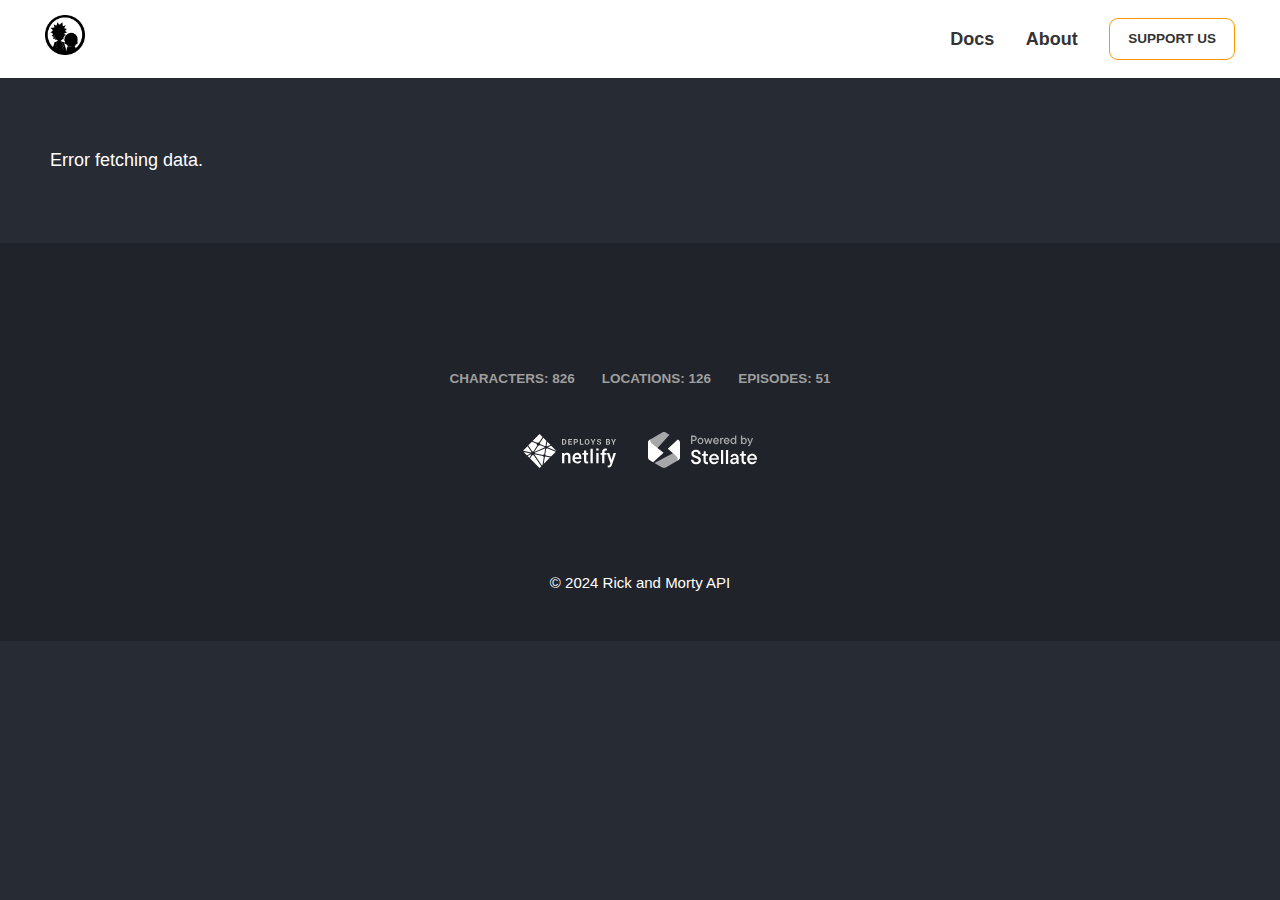
<file: episodes.html>
<!DOCTYPE html>
<html lang="en">
<head>
    <meta charset="UTF-8">
    <meta name="viewport" content="width=device-width, initial-scale=1.0">
    <title>Episodes</title>
    <link rel="stylesheet" href="styles.css">
</head>
<body>
    <header>
        <nav>
            <div class="logo">
                <a href="index.html">
                    <img src="images/logo.png" alt="Rick and Morty Logo">
                </a>    
            </div>
            <ul>
                <li><a href="https://rickandmortyapi.com/documentation">Docs</a></li> 
                <li><a href="https://rickandmortyapi.com/about">About</a></li>
                <li>
                    <a class="nav-support-btn" href="https://rickandmortyapi.com/support-us"> 
                        <span class="support-us-text">support us</span>
                        <span class="support-us-icon" title="support us" aria-label="support us">
                            <svg stroke="currentColor" fill="currentColor" stroke-width="0" viewBox="0 0 12 16" style="font-size:16px;vertical-align:middle" height="1em" width="1em" xmlns="http://www.w3.org/2000/svg">
                                <path fill-rule="evenodd" d="M9 2c-.97 0-1.69.42-2.2 1-.51.58-.78.92-.8 1-.02-.08-.28-.42-.8-1-.52-.58-1.17-1-2.2-1-1.632.086-2.954 1.333-3 3 0 .52.09 1.52.67 2.67C1.25 8.82 3.01 10.61 6 13c2.98-2.39 4.77-4.17 5.34-5.33C11.91 6.51 12 5.5 12 5c-.047-1.69-1.342-2.913-3-3z"></path>
                            </svg>
                        </span>
                    </a>
                </li>
            </ul>
        </nav>
    </header>

    <main>
        <section id="episodes-list">
            <!-- Episodes burada listelenecek -->
        </section>
    </main>
    <footer>
        <div class="footer-stats">
            <ul>
                <li>
                    <a id="characters-link-footer" title="characters" href="/api/character">
                    <span class="caption__Caption-sc-w9tm9f-0 lpmWNO">characters: 826</span>
                    </a>
                </li>
                <li>
                    <a id="locations-link-footer" title="locations" href="/api/location">
                    <span class="caption__Caption-sc-w9tm9f-0 lpmWNO">locations: 126</span>
                    </a>
                </li>
                <li>
                    <a id="episodes-link-footer" title="episodes" href="/api/episode">
                    <span class="caption__Caption-sc-w9tm9f-0 lpmWNO">episodes: 51</span>
                    </a>
                </li>
            </ul>
            <div class="mt"><a href="https://www.netlify.com" style="margin-right:32px;" rel="noopener noreferrer" target="_blank"
                    class="externalLink__ExternalLink-sc-1lixk38-0 ffGNdR"><svg width="93" height="34" viewBox="0 0 93 34"
                        fill="none">
                        <path fill-rule="evenodd" clip-rule="evenodd"
                            d="M23.6162 12.0244C23.7871 12.1102 23.9295 12.2246 24.0435 12.3532C24.0577 12.3675 24.0577 12.3675 24.072 12.3675H24.0862L27.3623 10.9521C27.3765 10.9378 27.3908 10.9235 27.3908 10.9092C27.3908 10.8949 27.3908 10.8806 27.3765 10.8663L24.3141 7.79226C24.2999 7.77796 24.2856 7.77796 24.2856 7.77796H24.2714C24.2572 7.77796 24.2429 7.79226 24.2429 7.82086L23.5735 11.9815C23.5877 11.9958 23.6019 12.0244 23.6162 12.0244ZM16.8219 9.23633C16.9786 9.47939 17.0783 9.76535 17.1068 10.0513C17.1068 10.0656 17.121 10.0799 17.1353 10.0942L22.0066 12.196H22.0209C22.0351 12.196 22.0494 12.196 22.0494 12.1817C22.1918 12.0673 22.3627 11.9815 22.5479 11.9243C22.5621 11.9243 22.5764 11.91 22.5764 11.8814L23.374 6.86291C23.374 6.84861 23.374 6.83431 23.3598 6.82002L20.3116 3.74601C20.2974 3.73171 20.2974 3.73171 20.2831 3.73171C20.2689 3.73171 20.2547 3.74601 20.2547 3.7603L16.8219 9.16484C16.8077 9.19344 16.8077 9.22204 16.8219 9.23633ZM33.4586 16.9714L28.2312 11.7098C28.2169 11.6955 28.2027 11.6955 28.2027 11.6955H28.1884L24.6417 13.2254C24.6275 13.2397 24.6132 13.254 24.6132 13.2683C24.6132 13.2826 24.6275 13.3112 24.6417 13.3112L33.3874 17.0715H33.4017C33.4159 17.0715 33.4301 17.0715 33.4301 17.0572L33.4586 17.0286C33.4871 17.0286 33.4871 16.9857 33.4586 16.9714ZM32.5898 17.8293L24.2002 14.2262H24.1859C24.1717 14.2262 24.1574 14.2262 24.1432 14.2405C23.9153 14.5551 23.5735 14.7553 23.1746 14.8124C23.1604 14.8124 23.1319 14.8267 23.1319 14.8553L22.2345 20.4458C22.2345 20.4601 22.2345 20.4743 22.2488 20.4886C22.5621 20.7317 22.7473 21.0892 22.79 21.4895C22.79 21.5181 22.8043 21.5324 22.8328 21.5324L27.9036 22.6047H27.9178C27.932 22.6047 27.9463 22.6047 27.9463 22.5904L32.5898 17.9151C32.604 17.9008 32.604 17.8865 32.604 17.8722C32.604 17.8579 32.604 17.8436 32.5898 17.8293ZM21.4796 13.0538L16.8931 11.0807H16.8789C16.8646 11.0807 16.8504 11.095 16.8361 11.1093C16.5228 11.5955 15.9958 11.8814 15.426 11.8814C15.3405 11.8814 15.2551 11.8671 15.1554 11.8528H15.1411C15.1269 11.8528 15.1126 11.8671 15.0984 11.8814L11.3238 17.815C11.3096 17.8293 11.3096 17.8579 11.3238 17.8722C11.338 17.8865 11.3523 17.8865 11.3665 17.8865H11.3808L21.4511 13.5257C21.4654 13.5114 21.4796 13.4971 21.4796 13.4828V13.4256V13.3541C21.4796 13.2683 21.4939 13.1825 21.5081 13.111C21.5081 13.0824 21.4939 13.0681 21.4796 13.0538ZM27.0062 23.434L22.5479 22.5046H22.5337C22.5194 22.5046 22.5052 22.5189 22.4909 22.5189C22.32 22.7334 22.1063 22.905 21.85 23.005C21.8357 23.005 21.8215 23.0336 21.8215 23.0479L20.7532 29.7107C20.7532 29.7393 20.7674 29.7536 20.7817 29.7679H20.8102C20.8244 29.7679 20.8386 29.7679 20.8386 29.7536L27.0204 23.5341C27.0347 23.5198 27.0347 23.5055 27.0347 23.4912C27.0347 23.4483 27.0204 23.434 27.0062 23.434ZM20.7817 22.9764C20.3544 22.8049 20.041 22.4188 19.927 21.9756C19.927 21.9613 19.9128 21.947 19.8843 21.9327L11.6229 20.2027C11.6229 20.2027 11.6229 20.2027 11.6087 20.2027C11.5944 20.2027 11.5802 20.217 11.5659 20.2313C11.5232 20.3028 11.4947 20.36 11.452 20.4172C11.4378 20.4315 11.4378 20.4601 11.452 20.4743L18.9727 31.5122C18.987 31.5265 18.987 31.5265 19.0012 31.5265C19.0154 31.5265 19.0297 31.5265 19.0297 31.5122L19.4855 31.0547C19.4855 31.0404 19.4997 31.0404 19.4997 31.0261L20.7817 23.0193C20.8102 23.0193 20.8102 22.9907 20.7817 22.9764ZM11.7938 19.1876C11.7938 19.2161 11.8081 19.2304 11.8366 19.2304L20.0268 20.9462H20.041C20.0552 20.9462 20.0695 20.9319 20.0837 20.9176C20.3259 20.4886 20.7532 20.2027 21.2375 20.1741C21.266 20.1741 21.2802 20.1598 21.2802 20.1312L22.1633 14.6266C22.1633 14.6123 22.1633 14.5837 22.1348 14.5837C22.0779 14.5408 22.0209 14.4979 21.9497 14.4264C21.9354 14.4121 21.9212 14.4121 21.9212 14.4121H21.9069L11.7796 18.8015C11.7511 18.8158 11.7511 18.8301 11.7511 18.8587C11.7654 18.9731 11.7938 19.0732 11.7938 19.1876ZM8.3611 20.5744C8.31837 20.5172 8.27563 20.46 8.2329 20.3886C8.21866 20.3743 8.20442 20.36 8.19017 20.36H8.17593L4.64347 21.8898C4.62923 21.8898 4.61498 21.9041 4.61498 21.9184C4.61498 21.9327 4.61498 21.947 4.62923 21.9613L6.35273 23.6913C6.36697 23.7056 6.38121 23.7056 6.38121 23.7056C6.39546 23.7056 6.4097 23.6913 6.42394 23.677L8.37534 20.603C8.37534 20.603 8.37534 20.5887 8.3611 20.5744ZM10.6971 21.132C10.6828 21.1177 10.6686 21.1034 10.6543 21.1034H10.6401C10.3837 21.2178 10.1273 21.275 9.85669 21.275C9.64304 21.275 9.44362 21.2464 9.22997 21.1749H9.21572C9.20148 21.1749 9.18724 21.1892 9.17299 21.2035L7.12189 24.4348L7.10765 24.4491C7.0934 24.4634 7.0934 24.492 7.10765 24.5063L16.537 33.9857C16.5513 34 16.5655 34 16.5655 34C16.5798 34 16.594 34 16.594 33.9857L18.2463 32.3129C18.2605 32.2986 18.2605 32.27 18.2463 32.2557L10.6971 21.132ZM9.37241 17.4003C9.38665 17.4146 9.40089 17.4289 9.41514 17.4289H9.42938C9.57182 17.4003 9.7285 17.3717 9.87094 17.3717C10.0276 17.3717 10.1985 17.4003 10.3552 17.4432H10.3695C10.3837 17.4432 10.398 17.4289 10.4122 17.4146L14.2295 11.4096C14.2438 11.3953 14.2438 11.3667 14.2295 11.3524C13.9304 11.0378 13.7595 10.6232 13.7595 10.18C13.7595 10.0513 13.7737 9.92262 13.8022 9.79394C13.8022 9.76535 13.788 9.75105 13.7737 9.73675C13.2894 9.52229 9.00207 7.69218 9.00207 7.67788H8.98782C8.97358 7.67788 8.95934 7.67788 8.95934 7.69218L5.32717 11.3524C5.31293 11.3667 5.31293 11.3953 5.32717 11.4096L9.37241 17.4003ZM9.78548 6.9344C9.78548 6.9344 14.1156 8.7931 14.3008 8.87889H14.315C14.3292 8.87889 14.3292 8.87889 14.3435 8.86459C14.6426 8.62153 15.0272 8.47855 15.4118 8.47855C15.5969 8.47855 15.7821 8.50715 15.9673 8.56434H15.9815C15.9958 8.56434 16.01 8.55004 16.0243 8.53574L19.5425 3.00252C19.5567 2.98823 19.5567 2.95963 19.5425 2.94533L16.6225 0.0142977C16.6082 0 16.6082 0 16.594 0C16.5798 0 16.5655 0 16.5655 0.0142977L9.78548 6.84861C9.77123 6.86291 9.77123 6.87721 9.77123 6.89151C9.75699 6.9201 9.77123 6.9201 9.78548 6.9344ZM8.10471 18.4441C8.11895 18.4441 8.1332 18.4298 8.14744 18.4155C8.2329 18.2439 8.3611 18.0866 8.48929 17.9436C8.50353 17.9294 8.50353 17.9008 8.48929 17.8865C8.44656 17.8293 4.5865 12.1674 4.5865 12.1531C4.57225 12.1388 4.57225 12.1388 4.54377 12.1245C4.52952 12.1245 4.51528 12.1245 4.51528 12.1388L0.0142438 16.6569C0 16.6712 0 16.6854 0 16.6997C0 16.714 0.0142438 16.7283 0.0427313 16.7283L8.10471 18.4441C8.09047 18.4441 8.09047 18.4441 8.10471 18.4441ZM7.73437 19.4306C7.73437 19.402 7.72013 19.3877 7.69164 19.3877L0.697945 17.9151C0.697945 17.9151 0.697945 17.9151 0.683701 17.9151C0.669458 17.9151 0.655214 17.9294 0.64097 17.9436C0.626726 17.9579 0.64097 17.9865 0.655214 18.0008L3.7746 21.1463C3.78885 21.1606 3.80309 21.1606 3.80309 21.1606H3.81733L7.69164 19.4878C7.72013 19.4592 7.73437 19.4449 7.73437 19.4306Z"
                            fill="white"></path>
                        <path fill-rule="evenodd" clip-rule="evenodd"
                            d="M67.5019 14.765H69.7772V29.3121H67.5019V14.765ZM44.2222 18.8694C42.9992 18.8694 42.0179 19.3301 41.2642 20.2376L41.1931 19.0509H39.06V29.2981H41.3353V22.0106C41.7904 21.173 42.473 20.7541 43.3832 20.7541C44.0089 20.7541 44.464 20.9077 44.7484 21.2288C45.0328 21.5359 45.1608 22.0246 45.1608 22.6667V29.2981H47.4361V22.5271C47.4077 20.098 46.3411 18.8694 44.2222 18.8694ZM54.0489 18.8694C53.1814 18.8694 52.3992 19.0928 51.6882 19.5395C50.9771 19.9863 50.4367 20.6145 50.0386 21.4242C49.6546 22.234 49.4555 23.1414 49.4555 24.1606V24.4398C49.4555 25.9615 49.9106 27.19 50.8065 28.1114C51.7024 29.0328 52.8685 29.4936 54.3191 29.4936C55.1581 29.4936 55.926 29.326 56.6086 28.991C57.2912 28.6559 57.8316 28.1812 58.2298 27.567L57.0068 26.3803C56.3527 27.2319 55.4994 27.6647 54.4613 27.6647C53.7218 27.6647 53.0961 27.4134 52.6125 26.9248C52.1148 26.4362 51.8446 25.766 51.7735 24.9144H58.4005V23.993C58.4005 22.3596 58.0165 21.1031 57.277 20.2097C56.4949 19.3162 55.4283 18.8694 54.0489 18.8694ZM56.1251 23.2252H51.7877C51.8873 22.4294 52.1433 21.8151 52.5272 21.3824C52.9112 20.9356 53.4231 20.7262 54.0489 20.7262C54.6746 20.7262 55.1723 20.9217 55.5278 21.3126C55.8834 21.7035 56.0825 22.2898 56.1393 23.0577V23.2252H56.1251ZM63.52 27.3296C63.3636 27.1621 63.2925 26.8689 63.2925 26.478V20.7541H65.0843V19.0509H63.2925V16.5659H61.0171V19.0509H59.3533V20.7541H61.0171V26.5618C61.0171 28.5163 61.8988 29.4936 63.648 29.4936C64.1315 29.4936 64.6292 29.4238 65.1554 29.2702V27.4832C64.8852 27.553 64.615 27.5809 64.359 27.5809C63.9466 27.5949 63.6764 27.5111 63.52 27.3296ZM73.304 19.0649H75.5793V29.3121H73.304V19.0649ZM88.492 26.0173L86.3446 19.0649H83.8844L87.4538 29.2562L87.1268 30.1357C86.9561 30.6383 86.7286 30.9874 86.4299 31.1968C86.1455 31.4062 85.7047 31.5179 85.1358 31.5179L84.7092 31.4899V33.2769C85.1074 33.3886 85.4771 33.4444 85.8042 33.4444C87.2832 33.4444 88.3355 32.5789 88.9613 30.8617L93 19.0649H90.5682L88.492 26.0173ZM80.0447 15.4909C79.419 16.1052 79.1061 16.9847 79.1061 18.1295V19.0649H77.5561V20.7681H79.1061V29.3121H81.3815V20.7681H83.4435V19.0649H81.3815V18.1574C81.3815 17.0266 81.9219 16.4682 83.0169 16.4682C83.344 16.4682 83.6426 16.4961 83.8844 16.538L83.9413 14.737C83.4862 14.6254 83.0738 14.5695 82.6614 14.5695C81.5521 14.5556 80.6704 14.8767 80.0447 15.4909ZM75.5793 14.5556V16.5659H73.304V14.5556H75.5793Z"
                            fill="white"></path>
                        <path fill-rule="evenodd" clip-rule="evenodd"
                            d="M39 10.7088V5.08117H40.9326C41.6206 5.08117 42.1875 5.30084 42.6332 5.74018C43.079 6.17952 43.3019 6.74318 43.3019 7.43118V8.36268C43.3019 9.05326 43.079 9.61692 42.6332 10.0537C42.1875 10.4905 41.6206 10.7088 40.9326 10.7088H39ZM40.1286 5.95083V9.84304H40.8746C41.2792 9.84304 41.5961 9.70647 41.8254 9.43333C42.0548 9.16019 42.1694 8.80331 42.1694 8.36268V7.42345C42.1694 6.98798 42.0548 6.63367 41.8254 6.36053C41.5961 6.08739 41.2792 5.95083 40.8746 5.95083H40.1286ZM48.6358 8.23513H46.3051V9.84304H49.0301V10.7088H45.1765V5.08117H49.0223V5.95083H46.3051V7.36547H48.6358V8.23513ZM51.84 8.66803V10.7088H50.7114V5.08117H52.9532C53.6 5.08117 54.1089 5.24608 54.4799 5.57591C54.851 5.90574 55.0365 6.33992 55.0365 6.87846C55.0365 7.41701 54.851 7.84991 54.4799 8.17716C54.1089 8.50441 53.6 8.66803 52.9532 8.66803H51.84ZM51.84 7.79837H52.9532C53.2676 7.79837 53.5059 7.71269 53.6683 7.54134C53.8306 7.36998 53.9118 7.1516 53.9118 6.8862C53.9118 6.61563 53.8312 6.3921 53.6702 6.21559C53.5091 6.03908 53.2701 5.95083 52.9532 5.95083H51.84V7.79837ZM57.9856 9.84304H60.4903V10.7088H56.857V5.08117H57.9856V9.84304ZM66.4271 8.40133C66.4271 9.09191 66.2088 9.66266 65.772 10.1136C65.3352 10.5645 64.7677 10.79 64.0694 10.79C63.3762 10.79 62.8132 10.5645 62.3803 10.1136C61.9474 9.66266 61.731 9.09191 61.731 8.40133V7.38867C61.731 6.70066 61.9468 6.13056 62.3784 5.67833C62.81 5.22611 63.3724 5 64.0655 5C64.7638 5 65.332 5.22611 65.7701 5.67833C66.2081 6.13056 66.4271 6.70066 66.4271 7.38867V8.40133ZM65.2985 7.38093C65.2985 6.94288 65.189 6.58343 64.97 6.30256C64.7509 6.02169 64.4495 5.88126 64.0655 5.88126C63.6816 5.88126 63.384 6.02104 63.1727 6.30062C62.9614 6.5802 62.8557 6.94031 62.8557 7.38093V8.40133C62.8557 8.84712 62.9627 9.21044 63.1765 9.49131C63.3904 9.77218 63.688 9.91261 64.0694 9.91261C64.4559 9.91261 64.7574 9.77218 64.9738 9.49131C65.1903 9.21044 65.2985 8.84712 65.2985 8.40133V7.38093ZM70.0642 7.67469H70.0874L71.3166 5.08117H72.5534L70.6208 8.72987V10.7088H69.4961V8.6719L67.5983 5.08117H68.8351L70.0642 7.67469ZM77.0524 9.24007C77.0524 9.02362 76.9758 8.84969 76.8225 8.71828C76.6691 8.58686 76.4005 8.46318 76.0166 8.34722C75.3466 8.15396 74.8403 7.92463 74.4976 7.65923C74.1549 7.39382 73.9835 7.0305 73.9835 6.56925C73.9835 6.10801 74.18 5.73116 74.5729 5.43869C74.9659 5.14623 75.4677 5 76.0784 5C76.6968 5 77.2006 5.16427 77.5897 5.49281C77.9788 5.82135 78.1669 6.22654 78.154 6.7084L78.1463 6.73159H77.0524C77.0524 6.47133 76.9655 6.26068 76.7915 6.09964C76.6176 5.93859 76.3735 5.85806 76.0591 5.85806C75.7576 5.85806 75.5244 5.92506 75.3595 6.05905C75.1946 6.19305 75.1121 6.3644 75.1121 6.57312C75.1121 6.7638 75.2004 6.92034 75.3769 7.04273C75.5534 7.16513 75.8581 7.29461 76.291 7.43118C76.912 7.60383 77.3823 7.83187 77.7018 8.11531C78.0213 8.39876 78.1811 8.7711 78.1811 9.23234C78.1811 9.7142 77.991 10.0943 77.611 10.3726C77.2309 10.6509 76.7291 10.79 76.1055 10.79C75.4922 10.79 74.9575 10.6322 74.5014 10.3165C74.0453 10.0009 73.8237 9.55831 73.8366 8.98884L73.8444 8.96565H74.9421C74.9421 9.30063 75.0445 9.54606 75.2493 9.70196C75.4542 9.85786 75.7396 9.9358 76.1055 9.9358C76.4121 9.9358 76.6466 9.87267 76.8089 9.74641C76.9713 9.62015 77.0524 9.45137 77.0524 9.24007ZM82.9855 10.7088V5.08117H84.8871C85.5493 5.08117 86.066 5.21001 86.437 5.46768C86.8081 5.72536 86.9936 6.11058 86.9936 6.62336C86.9936 6.88362 86.9247 7.11617 86.7868 7.32102C86.649 7.52588 86.4486 7.67984 86.1858 7.78291C86.5233 7.85506 86.7765 8.00966 86.9453 8.24673C87.1141 8.48379 87.1985 8.75822 87.1985 9.07001C87.1985 9.60855 87.0207 10.0163 86.6651 10.2933C86.3095 10.5703 85.8057 10.7088 85.1538 10.7088H82.9855ZM84.1141 8.21967V9.84304H85.1538C85.4527 9.84304 85.6807 9.77797 85.8379 9.64785C85.9951 9.51772 86.0737 9.32511 86.0737 9.07001C86.0737 8.79429 86.0067 8.58364 85.8727 8.43805C85.7387 8.29247 85.5274 8.21967 85.2388 8.21967H84.1141ZM84.1141 7.43891H84.9258C85.2272 7.43891 85.4591 7.37707 85.6215 7.25338C85.7838 7.1297 85.865 6.94933 85.865 6.71226C85.865 6.45201 85.7832 6.26004 85.6196 6.13636C85.4559 6.01267 85.2118 5.95083 84.8871 5.95083H84.1141V7.43891ZM90.5109 7.67469H90.5341L91.7632 5.08117H93.0001L91.0675 8.72987V10.7088H89.9427V8.6719L88.0449 5.08117H89.2818L90.5109 7.67469Z"
                            fill="#BCBCBC"></path>
                    </svg></a><a href="https://stellate.co/?ref=powered-by" rel="noopener noreferrer" target="_blank"
                    class="externalLink__ExternalLink-sc-1lixk38-0 ffGNdR"><svg width="109" height="36" viewBox="0 0 109 36"
                        fill="none">
                        <g opacity="0.6">
                            <path
                                d="M46 3.6C46.5045 3.59388 47.0016 3.72229 47.44 3.972C47.872 4.212 48.212 4.54 48.46 4.956C48.716 5.372 48.844 5.836 48.844 6.348C48.844 6.86 48.72 7.328 48.472 7.752C48.2223 8.16959 47.8662 8.51332 47.44 8.748C47.008 8.988 46.528 9.108 46 9.108H44.392V12H43V3.6H46ZM45.976 7.776C46.1685 7.78124 46.36 7.74783 46.5393 7.67775C46.7186 7.60767 46.8821 7.50235 47.02 7.368C47.308 7.096 47.452 6.756 47.452 6.348C47.452 5.94 47.308 5.604 47.02 5.34C46.8821 5.20566 46.7186 5.10033 46.5393 5.03025C46.36 4.96017 46.1685 4.92676 45.976 4.932H44.392V7.776H45.976ZM52.492 12.144C51.948 12.144 51.444 12.004 50.98 11.724C50.5231 11.435 50.1472 11.0344 49.888 10.56C49.6161 10.0723 49.4755 9.52236 49.48 8.964C49.48 8.38 49.616 7.848 49.888 7.368C50.1454 6.89538 50.5218 6.49825 50.98 6.216C51.4327 5.93124 51.9572 5.78139 52.492 5.784C53.036 5.784 53.536 5.928 53.992 6.216C54.456 6.496 54.824 6.88 55.096 7.368C55.3698 7.85493 55.5105 8.4054 55.504 8.964C55.504 9.54 55.368 10.072 55.096 10.56C54.8346 11.0368 54.4543 11.4378 53.992 11.724C53.536 12.004 53.036 12.144 52.492 12.144ZM52.492 10.92C52.804 10.92 53.088 10.836 53.344 10.668C53.608 10.5 53.816 10.268 53.968 9.972C54.12 9.676 54.196 9.34 54.196 8.964C54.196 8.588 54.12 8.252 53.968 7.956C53.8267 7.67188 53.6111 7.43136 53.344 7.26C53.0914 7.09302 52.7948 7.00527 52.492 7.008C52.18 7.008 51.892 7.092 51.628 7.26C51.372 7.428 51.168 7.66 51.016 7.956C50.8601 8.2688 50.7819 8.61456 50.788 8.964C50.788 9.34 50.864 9.676 51.016 9.972C51.168 10.268 51.372 10.5 51.628 10.668C51.892 10.836 52.18 10.92 52.492 10.92ZM62.024 10.056L63.296 5.928H64.604L62.6 12H61.508L60.272 8.148L59.06 12H57.968L55.964 5.928H57.32L58.58 10.032L59.888 5.928H60.716L62.024 10.056V10.056ZM70.935 8.832C70.935 9.088 70.911 9.304 70.863 9.48H66.363C66.443 9.936 66.635 10.296 66.939 10.56C67.243 10.824 67.611 10.956 68.043 10.956C68.355 10.956 68.619 10.896 68.835 10.776C69.051 10.656 69.223 10.504 69.351 10.32H70.719C70.599 10.624 70.411 10.916 70.155 11.196C69.8963 11.484 69.582 11.7167 69.231 11.88C68.871 12.056 68.479 12.144 68.055 12.144C67.503 12.144 66.995 12.004 66.531 11.724C66.075 11.444 65.711 11.064 65.439 10.584C65.1726 10.086 65.0363 9.52875 65.043 8.964C65.043 8.38 65.179 7.848 65.451 7.368C65.7084 6.89538 66.0848 6.49825 66.543 6.216C66.9918 5.93237 67.5121 5.78251 68.043 5.784C68.579 5.784 69.067 5.92 69.507 6.192C69.947 6.456 70.295 6.82 70.551 7.284C70.807 7.748 70.935 8.264 70.935 8.832V8.832ZM68.043 6.972C67.627 6.972 67.263 7.112 66.951 7.392C66.639 7.664 66.443 8.028 66.363 8.484H69.651C69.579 8.036 69.395 7.672 69.099 7.392C68.9592 7.25605 68.794 7.14898 68.6128 7.07691C68.4316 7.00484 68.238 6.96919 68.043 6.972V6.972ZM72.106 12V5.928H73.09L73.33 6.6H73.39C73.518 6.416 73.714 6.236 73.978 6.06C74.242 5.876 74.546 5.784 74.89 5.784C75.09 5.784 75.258 5.8 75.394 5.832V7.152C75.2161 7.1176 75.0352 7.10152 74.854 7.104C74.43 7.104 74.086 7.24 73.822 7.512C73.558 7.784 73.426 8.16 73.426 8.64V12H72.106ZM81.599 8.832C81.599 9.088 81.575 9.304 81.527 9.48H77.027C77.107 9.936 77.299 10.296 77.603 10.56C77.907 10.824 78.275 10.956 78.707 10.956C79.019 10.956 79.283 10.896 79.499 10.776C79.715 10.656 79.887 10.504 80.015 10.32H81.383C81.263 10.624 81.075 10.916 80.819 11.196C80.5603 11.484 80.246 11.7167 79.895 11.88C79.535 12.056 79.143 12.144 78.719 12.144C78.167 12.144 77.659 12.004 77.195 11.724C76.739 11.444 76.375 11.064 76.103 10.584C75.8365 10.086 75.7003 9.52875 75.707 8.964C75.707 8.38 75.843 7.848 76.115 7.368C76.3724 6.89538 76.7488 6.49825 77.207 6.216C77.6558 5.93237 78.1761 5.78251 78.707 5.784C79.243 5.784 79.731 5.92 80.171 6.192C80.611 6.456 80.959 6.82 81.215 7.284C81.471 7.748 81.599 8.264 81.599 8.832V8.832ZM78.707 6.972C78.291 6.972 77.927 7.112 77.615 7.392C77.303 7.664 77.107 8.028 77.027 8.484H80.315C80.243 8.036 80.059 7.672 79.763 7.392C79.6232 7.25605 79.458 7.14898 79.2768 7.07691C79.0956 7.00484 78.902 6.96919 78.707 6.972V6.972ZM85.218 12.144C84.722 12.144 84.258 12.008 83.826 11.736C83.3951 11.4484 83.0441 11.0561 82.806 10.596C82.5461 10.0917 82.4142 9.53126 82.422 8.964C82.422 8.364 82.55 7.824 82.806 7.344C83.0397 6.88082 83.3915 6.48756 83.826 6.204C84.258 5.924 84.722 5.784 85.218 5.784C85.498 5.784 85.758 5.832 85.998 5.928C86.246 6.016 86.45 6.124 86.61 6.252C86.77 6.372 86.878 6.476 86.934 6.564H86.994V3.6H88.314V12H87.33L87.09 11.316H87.03C86.902 11.492 86.674 11.676 86.346 11.868C86.0004 12.0564 85.6116 12.1515 85.218 12.144V12.144ZM85.362 10.92C85.658 10.92 85.93 10.84 86.178 10.68C86.426 10.512 86.622 10.28 86.766 9.984C86.918 9.68 86.994 9.34 86.994 8.964C86.994 8.588 86.918 8.252 86.766 7.956C86.6399 7.673 86.436 7.43164 86.178 7.26C85.9382 7.09455 85.6534 7.0066 85.362 7.008C85.066 7.008 84.794 7.092 84.546 7.26C84.298 7.42 84.098 7.652 83.946 7.956C83.7978 8.27105 83.7239 8.6159 83.73 8.964C83.73 9.34 83.802 9.68 83.946 9.984C84.098 10.28 84.298 10.512 84.546 10.68C84.794 10.84 85.066 10.92 85.362 10.92ZM96.027 12.144C95.6295 12.1525 95.2366 12.0574 94.887 11.868C94.567 11.676 94.343 11.492 94.215 11.316H94.155L93.915 12H92.931V3.6H94.251V6.564H94.311C94.367 6.476 94.475 6.372 94.635 6.252C94.795 6.124 94.995 6.016 95.235 5.928C95.483 5.832 95.747 5.784 96.027 5.784C96.523 5.784 96.983 5.924 97.407 6.204C97.839 6.476 98.183 6.856 98.439 7.344C98.695 7.824 98.823 8.364 98.823 8.964C98.823 9.564 98.695 10.108 98.439 10.596C98.183 11.076 97.839 11.456 97.407 11.736C96.9968 12.0039 96.517 12.1458 96.027 12.144V12.144ZM95.883 10.92C96.179 10.92 96.451 10.84 96.699 10.68C96.947 10.512 97.143 10.28 97.287 9.984C97.439 9.68 97.515 9.34 97.515 8.964C97.515 8.588 97.439 8.252 97.287 7.956C97.1609 7.673 96.9569 7.43164 96.699 7.26C96.4592 7.09455 96.1744 7.0066 95.883 7.008C95.587 7.008 95.315 7.092 95.067 7.26C94.819 7.42 94.619 7.652 94.467 7.956C94.3188 8.27105 94.2449 8.6159 94.251 8.964C94.251 9.34 94.323 9.68 94.467 9.984C94.619 10.28 94.819 10.512 95.067 10.68C95.315 10.84 95.587 10.92 95.883 10.92ZM103.755 5.928H105.111L102.591 12.336C102.311 13.032 102.019 13.52 101.715 13.8C101.577 13.9351 101.414 14.0418 101.235 14.1139C101.056 14.1859 100.864 14.222 100.671 14.22C100.431 14.22 100.215 14.18 100.023 14.1V12.9C100.151 12.9593 100.29 12.9881 100.431 12.984C100.663 12.984 100.855 12.924 101.007 12.804C101.167 12.692 101.299 12.5 101.403 12.228L101.547 11.844L99.159 5.928H100.575L102.195 10.236L103.755 5.928Z"
                                fill="white"></path>
                        </g>
                        <path
                            d="M48.12 32.24C51.24 32.24 52.96 30.52 52.96 28.24C52.96 23.2 45.64 24.76 45.64 21.72C45.64 20.66 46.46 19.86 47.96 19.86C49.44 19.86 50.36 20.82 50.44 22.18H52.76C52.64 19.7 50.82 17.76 47.96 17.76C45.04 17.76 43.32 19.46 43.32 21.68C43.32 26.66 50.64 25.2 50.64 28.3C50.64 29.32 49.82 30.14 48.14 30.14C46.42 30.14 45.46 29.14 45.32 27.7H43C43.12 30.32 45.02 32.24 48.12 32.24ZM58.729 32.24C59.269 32.24 59.669 32.14 59.929 32.04V30.04C59.729 30.14 59.489 30.18 59.229 30.18C58.329 30.18 57.729 29.66 57.729 28.54V23.86H59.929V21.88H57.729V19.28H55.829V20.8C55.829 21.58 55.409 22 54.609 22H53.889V23.86H55.549V28.72C55.549 30.94 56.889 32.24 58.729 32.24V32.24ZM70.945 26.72C70.945 23.84 68.825 21.64 66.125 21.64C63.405 21.64 61.125 23.98 61.125 26.94C61.125 29.94 63.345 32.24 66.145 32.24C68.365 32.24 70.025 30.66 70.585 29.2H68.305C67.945 29.72 67.265 30.26 66.125 30.26C64.685 30.26 63.605 29.34 63.325 27.8H70.825C70.885 27.58 70.945 27.2 70.945 26.72ZM66.125 23.62C67.485 23.62 68.565 24.64 68.805 26.14H63.325C63.605 24.6 64.745 23.62 66.125 23.62ZM75.196 32V18H72.996V32H75.196ZM80.137 32V18H77.937V32H80.137ZM86.579 21.64C84.139 21.64 82.759 23.26 82.579 24.96H84.779C84.899 24.3 85.459 23.62 86.559 23.62C87.699 23.62 88.439 24.36 88.439 25.58V25.92H86.819C84.039 25.92 82.119 27.2 82.119 29.22C82.119 30.88 83.539 32.24 85.519 32.24C87.139 32.24 88.079 31.38 88.479 30.86H88.579L88.979 32H90.619V25.76C90.619 23.3 89.059 21.64 86.579 21.64V21.64ZM85.979 30.38C84.879 30.38 84.319 29.82 84.319 29.04C84.319 28.12 85.119 27.5 86.839 27.5H88.439V28.14C88.439 29.34 87.479 30.38 85.979 30.38ZM96.736 32.24C97.276 32.24 97.676 32.14 97.936 32.04V30.04C97.736 30.14 97.496 30.18 97.236 30.18C96.336 30.18 95.736 29.66 95.736 28.54V23.86H97.936V21.88H95.736V19.28H93.836V20.8C93.836 21.58 93.416 22 92.616 22H91.896V23.86H93.556V28.72C93.556 30.94 94.896 32.24 96.736 32.24V32.24ZM108.952 26.72C108.952 23.84 106.832 21.64 104.132 21.64C101.412 21.64 99.132 23.98 99.132 26.94C99.132 29.94 101.352 32.24 104.152 32.24C106.372 32.24 108.032 30.66 108.592 29.2H106.312C105.952 29.72 105.272 30.26 104.132 30.26C102.692 30.26 101.612 29.34 101.332 27.8H108.832C108.892 27.58 108.952 27.2 108.952 26.72ZM104.132 23.62C105.492 23.62 106.572 24.64 106.812 26.14H101.332C101.612 24.6 102.752 23.62 104.132 23.62Z"
                            fill="white"></path>
                        <path fill-rule="evenodd" clip-rule="evenodd"
                            d="M30.208 28.318L30.233 28.303C30.79 27.9659 31.1969 27.4285 31.3704 26.801C31.5438 26.1734 31.4707 25.5033 31.166 24.928L28.26 19.392L6.382 30.98L14.208 35.519C14.7524 35.8347 15.3706 36.001 16 36.001C16.6294 36.001 17.2476 35.8347 17.792 35.519L30.208 28.319V28.318ZM3.94 22.347L21.494 2.628L17.792 0.481996C17.2475 0.166353 16.6293 0.00012207 16 0.00012207C15.3707 0.00012207 14.7525 0.166353 14.208 0.481996L1.792 7.68199C1.247 7.99799 0.795 8.452 0.48 9C0.165408 9.54772 -9.32025e-05 10.1684 3.93769e-08 10.8V13.5C3.93769e-08 15.17 0.35 16.821 1.03 18.345C1.70813 19.868 2.69968 21.231 3.94 22.345V22.347V22.347Z"
                            fill="white" fill-opacity="0.6"></path>
                        <path fill-rule="evenodd" clip-rule="evenodd"
                            d="M30.208 7.682L29.789 7.439L19.773 16.689L28.173 24.002C29.498 25.154 29.989 26.835 29.476 28.745L30.208 28.322C30.7537 28.0036 31.2064 27.5477 31.5209 26.9997C31.8353 26.4517 32.0005 25.8308 32 25.199V10.799C31.9996 10.1682 31.8339 9.54849 31.5195 9.00161C31.2051 8.45474 30.7529 7.99976 30.208 7.682V7.682ZM15.57 20.638L3.996 11.668C2.692 10.653 2.103 9.133 2.371 7.347L1.792 7.682C1.247 7.998 0.795 8.452 0.48 9C0.165408 9.54773 -9.32025e-05 10.1684 3.93769e-08 10.8V25.2C3.93769e-08 25.833 0.164 26.455 0.479 27.003C0.793009 27.5508 1.2459 28.0061 1.792 28.323L5.107 30.245L15.57 20.638Z"
                            fill="white"></path>
                    </svg></a></div>
        </div>
        <p>&copy; 2024 Rick and Morty API</p>
    </footer>
    <script>
        document.addEventListener('DOMContentLoaded', () => {
            const episodesList = document.getElementById('episodes-list');

            // API'den veri çek
            fetch('https://rickandmortyapi.com/api/episode')
                .then(response => response.json())
                .then(data => {
                    if (data && data.results) {
                        data.results.forEach(episode => {
                            const div = document.createElement('div');
                            div.className = 'episode-card';
                            div.innerHTML = `
                                <h2>${episode.name}</h2>
                                <p>Air Date: ${episode.air_date}</p>
                                <p>Episode: ${episode.episode}</p>
                            `;
                            episodesList.appendChild(div);
                        });
                    } else {
                        episodesList.innerHTML = '<p>No data available.</p>';
                    }
                })
                .catch(error => {
                    console.error('Error fetching episodes:', error);
                    episodesList.innerHTML = '<p>Error fetching data.</p>';
                });
        });
    </script>
    <script src="script.js"></script>
</body>
</html>
</file>
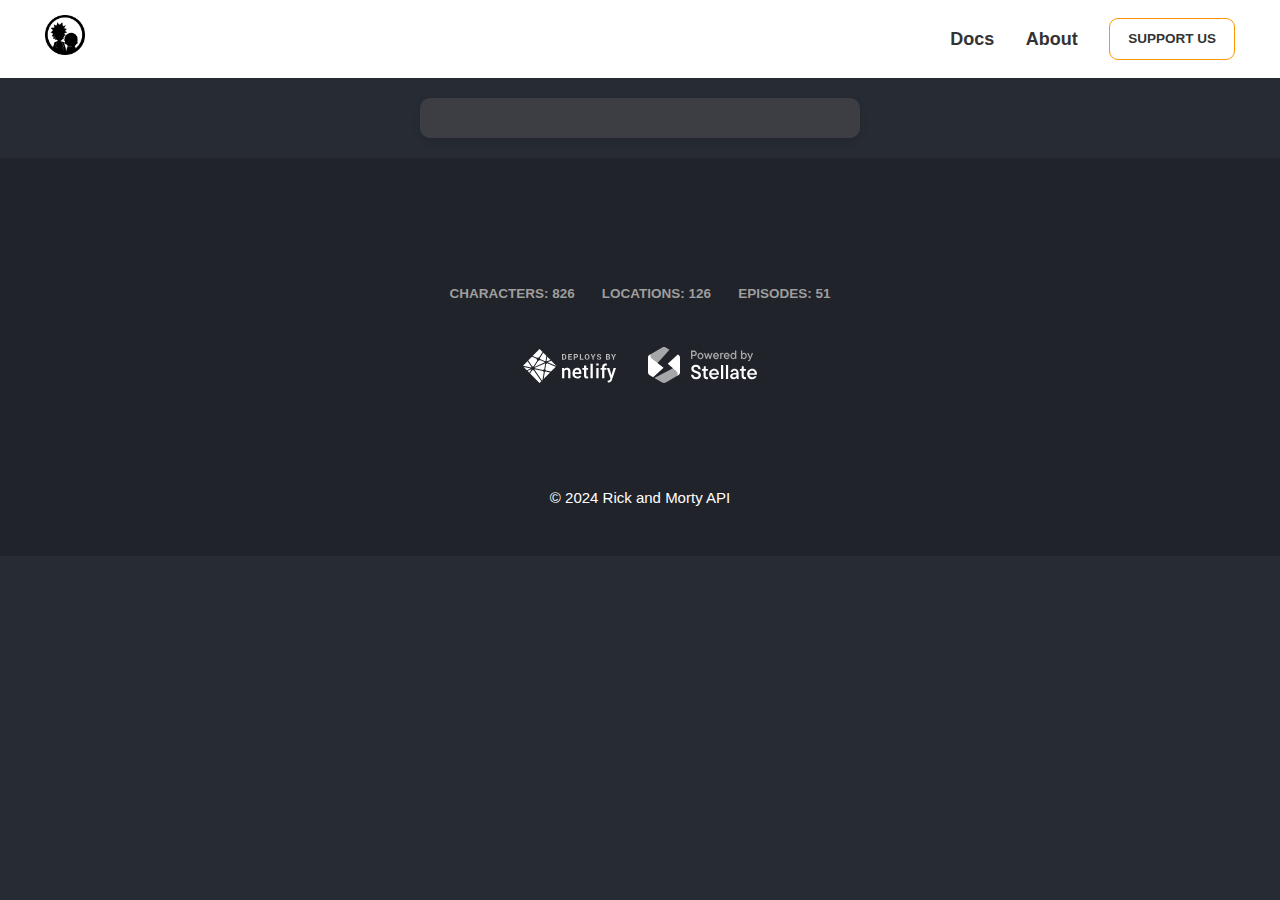
<file: location.html>
<!DOCTYPE html>
<html lang="en">
<head>
    <meta charset="UTF-8">
    <meta name="viewport" content="width=device-width, initial-scale=1.0">
    <title>Location Details</title>
    <link rel="stylesheet" href="styles.css">
</head>
<body>
    <header>
        <nav>
            <div class="logo">
                <a href="index.html">
                    <img src="images/logo.png" alt="Rick and Morty Logo">
                </a>    
            </div>
            <ul>
                <li><a href="https://rickandmortyapi.com/documentation">Docs</a></li> 
                <li><a href="https://rickandmortyapi.com/about">About</a></li>
                <li>
                    <a class="nav-support-btn" href="https://rickandmortyapi.com/support-us"> 
                        <span class="support-us-text">support us</span>
                        <span class="support-us-icon" title="support us" aria-label="support us">
                            <svg stroke="currentColor" fill="currentColor" stroke-width="0" viewBox="0 0 12 16" style="font-size:16px;vertical-align:middle" height="1em" width="1em" xmlns="http://www.w3.org/2000/svg">
                                <path fill-rule="evenodd" d="M9 2c-.97 0-1.69.42-2.2 1-.51.58-.78.92-.8 1-.02-.08-.28-.42-.8-1-.52-.58-1.17-1-2.2-1-1.632.086-2.954 1.333-3 3 0 .52.09 1.52.67 2.67C1.25 8.82 3.01 10.61 6 13c2.98-2.39 4.77-4.17 5.34-5.33C11.91 6.51 12 5.5 12 5c-.047-1.69-1.342-2.913-3-3z"></path>
                            </svg>
                        </span>
                    </a>
                </li>
            </ul>
        </nav>
    </header>
    <main>
        <section id="location-details">
            <!-- Burada JSON verisini göstereceğiz -->
        </section>
    </main>
    <footer>
        <div class="footer-stats">
            <ul>
                <li>
                    <a id="characters-link-footer" title="characters" href="/api/character">
                    <span class="caption__Caption-sc-w9tm9f-0 lpmWNO">characters: 826</span>
                    </a>
                </li>
                <li>
                    <a id="locations-link-footer" title="locations" href="/api/location">
                    <span class="caption__Caption-sc-w9tm9f-0 lpmWNO">locations: 126</span>
                    </a>
                </li>
                <li>
                    <a id="episodes-link-footer" title="episodes" href="/api/episode">
                    <span class="caption__Caption-sc-w9tm9f-0 lpmWNO">episodes: 51</span>
                    </a>
                </li>
            </ul>
            <div class="mt"><a href="https://www.netlify.com" style="margin-right:32px;" rel="noopener noreferrer" target="_blank"
                    class="externalLink__ExternalLink-sc-1lixk38-0 ffGNdR"><svg width="93" height="34" viewBox="0 0 93 34"
                        fill="none">
                        <path fill-rule="evenodd" clip-rule="evenodd"
                            d="M23.6162 12.0244C23.7871 12.1102 23.9295 12.2246 24.0435 12.3532C24.0577 12.3675 24.0577 12.3675 24.072 12.3675H24.0862L27.3623 10.9521C27.3765 10.9378 27.3908 10.9235 27.3908 10.9092C27.3908 10.8949 27.3908 10.8806 27.3765 10.8663L24.3141 7.79226C24.2999 7.77796 24.2856 7.77796 24.2856 7.77796H24.2714C24.2572 7.77796 24.2429 7.79226 24.2429 7.82086L23.5735 11.9815C23.5877 11.9958 23.6019 12.0244 23.6162 12.0244ZM16.8219 9.23633C16.9786 9.47939 17.0783 9.76535 17.1068 10.0513C17.1068 10.0656 17.121 10.0799 17.1353 10.0942L22.0066 12.196H22.0209C22.0351 12.196 22.0494 12.196 22.0494 12.1817C22.1918 12.0673 22.3627 11.9815 22.5479 11.9243C22.5621 11.9243 22.5764 11.91 22.5764 11.8814L23.374 6.86291C23.374 6.84861 23.374 6.83431 23.3598 6.82002L20.3116 3.74601C20.2974 3.73171 20.2974 3.73171 20.2831 3.73171C20.2689 3.73171 20.2547 3.74601 20.2547 3.7603L16.8219 9.16484C16.8077 9.19344 16.8077 9.22204 16.8219 9.23633ZM33.4586 16.9714L28.2312 11.7098C28.2169 11.6955 28.2027 11.6955 28.2027 11.6955H28.1884L24.6417 13.2254C24.6275 13.2397 24.6132 13.254 24.6132 13.2683C24.6132 13.2826 24.6275 13.3112 24.6417 13.3112L33.3874 17.0715H33.4017C33.4159 17.0715 33.4301 17.0715 33.4301 17.0572L33.4586 17.0286C33.4871 17.0286 33.4871 16.9857 33.4586 16.9714ZM32.5898 17.8293L24.2002 14.2262H24.1859C24.1717 14.2262 24.1574 14.2262 24.1432 14.2405C23.9153 14.5551 23.5735 14.7553 23.1746 14.8124C23.1604 14.8124 23.1319 14.8267 23.1319 14.8553L22.2345 20.4458C22.2345 20.4601 22.2345 20.4743 22.2488 20.4886C22.5621 20.7317 22.7473 21.0892 22.79 21.4895C22.79 21.5181 22.8043 21.5324 22.8328 21.5324L27.9036 22.6047H27.9178C27.932 22.6047 27.9463 22.6047 27.9463 22.5904L32.5898 17.9151C32.604 17.9008 32.604 17.8865 32.604 17.8722C32.604 17.8579 32.604 17.8436 32.5898 17.8293ZM21.4796 13.0538L16.8931 11.0807H16.8789C16.8646 11.0807 16.8504 11.095 16.8361 11.1093C16.5228 11.5955 15.9958 11.8814 15.426 11.8814C15.3405 11.8814 15.2551 11.8671 15.1554 11.8528H15.1411C15.1269 11.8528 15.1126 11.8671 15.0984 11.8814L11.3238 17.815C11.3096 17.8293 11.3096 17.8579 11.3238 17.8722C11.338 17.8865 11.3523 17.8865 11.3665 17.8865H11.3808L21.4511 13.5257C21.4654 13.5114 21.4796 13.4971 21.4796 13.4828V13.4256V13.3541C21.4796 13.2683 21.4939 13.1825 21.5081 13.111C21.5081 13.0824 21.4939 13.0681 21.4796 13.0538ZM27.0062 23.434L22.5479 22.5046H22.5337C22.5194 22.5046 22.5052 22.5189 22.4909 22.5189C22.32 22.7334 22.1063 22.905 21.85 23.005C21.8357 23.005 21.8215 23.0336 21.8215 23.0479L20.7532 29.7107C20.7532 29.7393 20.7674 29.7536 20.7817 29.7679H20.8102C20.8244 29.7679 20.8386 29.7679 20.8386 29.7536L27.0204 23.5341C27.0347 23.5198 27.0347 23.5055 27.0347 23.4912C27.0347 23.4483 27.0204 23.434 27.0062 23.434ZM20.7817 22.9764C20.3544 22.8049 20.041 22.4188 19.927 21.9756C19.927 21.9613 19.9128 21.947 19.8843 21.9327L11.6229 20.2027C11.6229 20.2027 11.6229 20.2027 11.6087 20.2027C11.5944 20.2027 11.5802 20.217 11.5659 20.2313C11.5232 20.3028 11.4947 20.36 11.452 20.4172C11.4378 20.4315 11.4378 20.4601 11.452 20.4743L18.9727 31.5122C18.987 31.5265 18.987 31.5265 19.0012 31.5265C19.0154 31.5265 19.0297 31.5265 19.0297 31.5122L19.4855 31.0547C19.4855 31.0404 19.4997 31.0404 19.4997 31.0261L20.7817 23.0193C20.8102 23.0193 20.8102 22.9907 20.7817 22.9764ZM11.7938 19.1876C11.7938 19.2161 11.8081 19.2304 11.8366 19.2304L20.0268 20.9462H20.041C20.0552 20.9462 20.0695 20.9319 20.0837 20.9176C20.3259 20.4886 20.7532 20.2027 21.2375 20.1741C21.266 20.1741 21.2802 20.1598 21.2802 20.1312L22.1633 14.6266C22.1633 14.6123 22.1633 14.5837 22.1348 14.5837C22.0779 14.5408 22.0209 14.4979 21.9497 14.4264C21.9354 14.4121 21.9212 14.4121 21.9212 14.4121H21.9069L11.7796 18.8015C11.7511 18.8158 11.7511 18.8301 11.7511 18.8587C11.7654 18.9731 11.7938 19.0732 11.7938 19.1876ZM8.3611 20.5744C8.31837 20.5172 8.27563 20.46 8.2329 20.3886C8.21866 20.3743 8.20442 20.36 8.19017 20.36H8.17593L4.64347 21.8898C4.62923 21.8898 4.61498 21.9041 4.61498 21.9184C4.61498 21.9327 4.61498 21.947 4.62923 21.9613L6.35273 23.6913C6.36697 23.7056 6.38121 23.7056 6.38121 23.7056C6.39546 23.7056 6.4097 23.6913 6.42394 23.677L8.37534 20.603C8.37534 20.603 8.37534 20.5887 8.3611 20.5744ZM10.6971 21.132C10.6828 21.1177 10.6686 21.1034 10.6543 21.1034H10.6401C10.3837 21.2178 10.1273 21.275 9.85669 21.275C9.64304 21.275 9.44362 21.2464 9.22997 21.1749H9.21572C9.20148 21.1749 9.18724 21.1892 9.17299 21.2035L7.12189 24.4348L7.10765 24.4491C7.0934 24.4634 7.0934 24.492 7.10765 24.5063L16.537 33.9857C16.5513 34 16.5655 34 16.5655 34C16.5798 34 16.594 34 16.594 33.9857L18.2463 32.3129C18.2605 32.2986 18.2605 32.27 18.2463 32.2557L10.6971 21.132ZM9.37241 17.4003C9.38665 17.4146 9.40089 17.4289 9.41514 17.4289H9.42938C9.57182 17.4003 9.7285 17.3717 9.87094 17.3717C10.0276 17.3717 10.1985 17.4003 10.3552 17.4432H10.3695C10.3837 17.4432 10.398 17.4289 10.4122 17.4146L14.2295 11.4096C14.2438 11.3953 14.2438 11.3667 14.2295 11.3524C13.9304 11.0378 13.7595 10.6232 13.7595 10.18C13.7595 10.0513 13.7737 9.92262 13.8022 9.79394C13.8022 9.76535 13.788 9.75105 13.7737 9.73675C13.2894 9.52229 9.00207 7.69218 9.00207 7.67788H8.98782C8.97358 7.67788 8.95934 7.67788 8.95934 7.69218L5.32717 11.3524C5.31293 11.3667 5.31293 11.3953 5.32717 11.4096L9.37241 17.4003ZM9.78548 6.9344C9.78548 6.9344 14.1156 8.7931 14.3008 8.87889H14.315C14.3292 8.87889 14.3292 8.87889 14.3435 8.86459C14.6426 8.62153 15.0272 8.47855 15.4118 8.47855C15.5969 8.47855 15.7821 8.50715 15.9673 8.56434H15.9815C15.9958 8.56434 16.01 8.55004 16.0243 8.53574L19.5425 3.00252C19.5567 2.98823 19.5567 2.95963 19.5425 2.94533L16.6225 0.0142977C16.6082 0 16.6082 0 16.594 0C16.5798 0 16.5655 0 16.5655 0.0142977L9.78548 6.84861C9.77123 6.86291 9.77123 6.87721 9.77123 6.89151C9.75699 6.9201 9.77123 6.9201 9.78548 6.9344ZM8.10471 18.4441C8.11895 18.4441 8.1332 18.4298 8.14744 18.4155C8.2329 18.2439 8.3611 18.0866 8.48929 17.9436C8.50353 17.9294 8.50353 17.9008 8.48929 17.8865C8.44656 17.8293 4.5865 12.1674 4.5865 12.1531C4.57225 12.1388 4.57225 12.1388 4.54377 12.1245C4.52952 12.1245 4.51528 12.1245 4.51528 12.1388L0.0142438 16.6569C0 16.6712 0 16.6854 0 16.6997C0 16.714 0.0142438 16.7283 0.0427313 16.7283L8.10471 18.4441C8.09047 18.4441 8.09047 18.4441 8.10471 18.4441ZM7.73437 19.4306C7.73437 19.402 7.72013 19.3877 7.69164 19.3877L0.697945 17.9151C0.697945 17.9151 0.697945 17.9151 0.683701 17.9151C0.669458 17.9151 0.655214 17.9294 0.64097 17.9436C0.626726 17.9579 0.64097 17.9865 0.655214 18.0008L3.7746 21.1463C3.78885 21.1606 3.80309 21.1606 3.80309 21.1606H3.81733L7.69164 19.4878C7.72013 19.4592 7.73437 19.4449 7.73437 19.4306Z"
                            fill="white"></path>
                        <path fill-rule="evenodd" clip-rule="evenodd"
                            d="M67.5019 14.765H69.7772V29.3121H67.5019V14.765ZM44.2222 18.8694C42.9992 18.8694 42.0179 19.3301 41.2642 20.2376L41.1931 19.0509H39.06V29.2981H41.3353V22.0106C41.7904 21.173 42.473 20.7541 43.3832 20.7541C44.0089 20.7541 44.464 20.9077 44.7484 21.2288C45.0328 21.5359 45.1608 22.0246 45.1608 22.6667V29.2981H47.4361V22.5271C47.4077 20.098 46.3411 18.8694 44.2222 18.8694ZM54.0489 18.8694C53.1814 18.8694 52.3992 19.0928 51.6882 19.5395C50.9771 19.9863 50.4367 20.6145 50.0386 21.4242C49.6546 22.234 49.4555 23.1414 49.4555 24.1606V24.4398C49.4555 25.9615 49.9106 27.19 50.8065 28.1114C51.7024 29.0328 52.8685 29.4936 54.3191 29.4936C55.1581 29.4936 55.926 29.326 56.6086 28.991C57.2912 28.6559 57.8316 28.1812 58.2298 27.567L57.0068 26.3803C56.3527 27.2319 55.4994 27.6647 54.4613 27.6647C53.7218 27.6647 53.0961 27.4134 52.6125 26.9248C52.1148 26.4362 51.8446 25.766 51.7735 24.9144H58.4005V23.993C58.4005 22.3596 58.0165 21.1031 57.277 20.2097C56.4949 19.3162 55.4283 18.8694 54.0489 18.8694ZM56.1251 23.2252H51.7877C51.8873 22.4294 52.1433 21.8151 52.5272 21.3824C52.9112 20.9356 53.4231 20.7262 54.0489 20.7262C54.6746 20.7262 55.1723 20.9217 55.5278 21.3126C55.8834 21.7035 56.0825 22.2898 56.1393 23.0577V23.2252H56.1251ZM63.52 27.3296C63.3636 27.1621 63.2925 26.8689 63.2925 26.478V20.7541H65.0843V19.0509H63.2925V16.5659H61.0171V19.0509H59.3533V20.7541H61.0171V26.5618C61.0171 28.5163 61.8988 29.4936 63.648 29.4936C64.1315 29.4936 64.6292 29.4238 65.1554 29.2702V27.4832C64.8852 27.553 64.615 27.5809 64.359 27.5809C63.9466 27.5949 63.6764 27.5111 63.52 27.3296ZM73.304 19.0649H75.5793V29.3121H73.304V19.0649ZM88.492 26.0173L86.3446 19.0649H83.8844L87.4538 29.2562L87.1268 30.1357C86.9561 30.6383 86.7286 30.9874 86.4299 31.1968C86.1455 31.4062 85.7047 31.5179 85.1358 31.5179L84.7092 31.4899V33.2769C85.1074 33.3886 85.4771 33.4444 85.8042 33.4444C87.2832 33.4444 88.3355 32.5789 88.9613 30.8617L93 19.0649H90.5682L88.492 26.0173ZM80.0447 15.4909C79.419 16.1052 79.1061 16.9847 79.1061 18.1295V19.0649H77.5561V20.7681H79.1061V29.3121H81.3815V20.7681H83.4435V19.0649H81.3815V18.1574C81.3815 17.0266 81.9219 16.4682 83.0169 16.4682C83.344 16.4682 83.6426 16.4961 83.8844 16.538L83.9413 14.737C83.4862 14.6254 83.0738 14.5695 82.6614 14.5695C81.5521 14.5556 80.6704 14.8767 80.0447 15.4909ZM75.5793 14.5556V16.5659H73.304V14.5556H75.5793Z"
                            fill="white"></path>
                        <path fill-rule="evenodd" clip-rule="evenodd"
                            d="M39 10.7088V5.08117H40.9326C41.6206 5.08117 42.1875 5.30084 42.6332 5.74018C43.079 6.17952 43.3019 6.74318 43.3019 7.43118V8.36268C43.3019 9.05326 43.079 9.61692 42.6332 10.0537C42.1875 10.4905 41.6206 10.7088 40.9326 10.7088H39ZM40.1286 5.95083V9.84304H40.8746C41.2792 9.84304 41.5961 9.70647 41.8254 9.43333C42.0548 9.16019 42.1694 8.80331 42.1694 8.36268V7.42345C42.1694 6.98798 42.0548 6.63367 41.8254 6.36053C41.5961 6.08739 41.2792 5.95083 40.8746 5.95083H40.1286ZM48.6358 8.23513H46.3051V9.84304H49.0301V10.7088H45.1765V5.08117H49.0223V5.95083H46.3051V7.36547H48.6358V8.23513ZM51.84 8.66803V10.7088H50.7114V5.08117H52.9532C53.6 5.08117 54.1089 5.24608 54.4799 5.57591C54.851 5.90574 55.0365 6.33992 55.0365 6.87846C55.0365 7.41701 54.851 7.84991 54.4799 8.17716C54.1089 8.50441 53.6 8.66803 52.9532 8.66803H51.84ZM51.84 7.79837H52.9532C53.2676 7.79837 53.5059 7.71269 53.6683 7.54134C53.8306 7.36998 53.9118 7.1516 53.9118 6.8862C53.9118 6.61563 53.8312 6.3921 53.6702 6.21559C53.5091 6.03908 53.2701 5.95083 52.9532 5.95083H51.84V7.79837ZM57.9856 9.84304H60.4903V10.7088H56.857V5.08117H57.9856V9.84304ZM66.4271 8.40133C66.4271 9.09191 66.2088 9.66266 65.772 10.1136C65.3352 10.5645 64.7677 10.79 64.0694 10.79C63.3762 10.79 62.8132 10.5645 62.3803 10.1136C61.9474 9.66266 61.731 9.09191 61.731 8.40133V7.38867C61.731 6.70066 61.9468 6.13056 62.3784 5.67833C62.81 5.22611 63.3724 5 64.0655 5C64.7638 5 65.332 5.22611 65.7701 5.67833C66.2081 6.13056 66.4271 6.70066 66.4271 7.38867V8.40133ZM65.2985 7.38093C65.2985 6.94288 65.189 6.58343 64.97 6.30256C64.7509 6.02169 64.4495 5.88126 64.0655 5.88126C63.6816 5.88126 63.384 6.02104 63.1727 6.30062C62.9614 6.5802 62.8557 6.94031 62.8557 7.38093V8.40133C62.8557 8.84712 62.9627 9.21044 63.1765 9.49131C63.3904 9.77218 63.688 9.91261 64.0694 9.91261C64.4559 9.91261 64.7574 9.77218 64.9738 9.49131C65.1903 9.21044 65.2985 8.84712 65.2985 8.40133V7.38093ZM70.0642 7.67469H70.0874L71.3166 5.08117H72.5534L70.6208 8.72987V10.7088H69.4961V8.6719L67.5983 5.08117H68.8351L70.0642 7.67469ZM77.0524 9.24007C77.0524 9.02362 76.9758 8.84969 76.8225 8.71828C76.6691 8.58686 76.4005 8.46318 76.0166 8.34722C75.3466 8.15396 74.8403 7.92463 74.4976 7.65923C74.1549 7.39382 73.9835 7.0305 73.9835 6.56925C73.9835 6.10801 74.18 5.73116 74.5729 5.43869C74.9659 5.14623 75.4677 5 76.0784 5C76.6968 5 77.2006 5.16427 77.5897 5.49281C77.9788 5.82135 78.1669 6.22654 78.154 6.7084L78.1463 6.73159H77.0524C77.0524 6.47133 76.9655 6.26068 76.7915 6.09964C76.6176 5.93859 76.3735 5.85806 76.0591 5.85806C75.7576 5.85806 75.5244 5.92506 75.3595 6.05905C75.1946 6.19305 75.1121 6.3644 75.1121 6.57312C75.1121 6.7638 75.2004 6.92034 75.3769 7.04273C75.5534 7.16513 75.8581 7.29461 76.291 7.43118C76.912 7.60383 77.3823 7.83187 77.7018 8.11531C78.0213 8.39876 78.1811 8.7711 78.1811 9.23234C78.1811 9.7142 77.991 10.0943 77.611 10.3726C77.2309 10.6509 76.7291 10.79 76.1055 10.79C75.4922 10.79 74.9575 10.6322 74.5014 10.3165C74.0453 10.0009 73.8237 9.55831 73.8366 8.98884L73.8444 8.96565H74.9421C74.9421 9.30063 75.0445 9.54606 75.2493 9.70196C75.4542 9.85786 75.7396 9.9358 76.1055 9.9358C76.4121 9.9358 76.6466 9.87267 76.8089 9.74641C76.9713 9.62015 77.0524 9.45137 77.0524 9.24007ZM82.9855 10.7088V5.08117H84.8871C85.5493 5.08117 86.066 5.21001 86.437 5.46768C86.8081 5.72536 86.9936 6.11058 86.9936 6.62336C86.9936 6.88362 86.9247 7.11617 86.7868 7.32102C86.649 7.52588 86.4486 7.67984 86.1858 7.78291C86.5233 7.85506 86.7765 8.00966 86.9453 8.24673C87.1141 8.48379 87.1985 8.75822 87.1985 9.07001C87.1985 9.60855 87.0207 10.0163 86.6651 10.2933C86.3095 10.5703 85.8057 10.7088 85.1538 10.7088H82.9855ZM84.1141 8.21967V9.84304H85.1538C85.4527 9.84304 85.6807 9.77797 85.8379 9.64785C85.9951 9.51772 86.0737 9.32511 86.0737 9.07001C86.0737 8.79429 86.0067 8.58364 85.8727 8.43805C85.7387 8.29247 85.5274 8.21967 85.2388 8.21967H84.1141ZM84.1141 7.43891H84.9258C85.2272 7.43891 85.4591 7.37707 85.6215 7.25338C85.7838 7.1297 85.865 6.94933 85.865 6.71226C85.865 6.45201 85.7832 6.26004 85.6196 6.13636C85.4559 6.01267 85.2118 5.95083 84.8871 5.95083H84.1141V7.43891ZM90.5109 7.67469H90.5341L91.7632 5.08117H93.0001L91.0675 8.72987V10.7088H89.9427V8.6719L88.0449 5.08117H89.2818L90.5109 7.67469Z"
                            fill="#BCBCBC"></path>
                    </svg></a><a href="https://stellate.co/?ref=powered-by" rel="noopener noreferrer" target="_blank"
                    class="externalLink__ExternalLink-sc-1lixk38-0 ffGNdR"><svg width="109" height="36" viewBox="0 0 109 36"
                        fill="none">
                        <g opacity="0.6">
                            <path
                                d="M46 3.6C46.5045 3.59388 47.0016 3.72229 47.44 3.972C47.872 4.212 48.212 4.54 48.46 4.956C48.716 5.372 48.844 5.836 48.844 6.348C48.844 6.86 48.72 7.328 48.472 7.752C48.2223 8.16959 47.8662 8.51332 47.44 8.748C47.008 8.988 46.528 9.108 46 9.108H44.392V12H43V3.6H46ZM45.976 7.776C46.1685 7.78124 46.36 7.74783 46.5393 7.67775C46.7186 7.60767 46.8821 7.50235 47.02 7.368C47.308 7.096 47.452 6.756 47.452 6.348C47.452 5.94 47.308 5.604 47.02 5.34C46.8821 5.20566 46.7186 5.10033 46.5393 5.03025C46.36 4.96017 46.1685 4.92676 45.976 4.932H44.392V7.776H45.976ZM52.492 12.144C51.948 12.144 51.444 12.004 50.98 11.724C50.5231 11.435 50.1472 11.0344 49.888 10.56C49.6161 10.0723 49.4755 9.52236 49.48 8.964C49.48 8.38 49.616 7.848 49.888 7.368C50.1454 6.89538 50.5218 6.49825 50.98 6.216C51.4327 5.93124 51.9572 5.78139 52.492 5.784C53.036 5.784 53.536 5.928 53.992 6.216C54.456 6.496 54.824 6.88 55.096 7.368C55.3698 7.85493 55.5105 8.4054 55.504 8.964C55.504 9.54 55.368 10.072 55.096 10.56C54.8346 11.0368 54.4543 11.4378 53.992 11.724C53.536 12.004 53.036 12.144 52.492 12.144ZM52.492 10.92C52.804 10.92 53.088 10.836 53.344 10.668C53.608 10.5 53.816 10.268 53.968 9.972C54.12 9.676 54.196 9.34 54.196 8.964C54.196 8.588 54.12 8.252 53.968 7.956C53.8267 7.67188 53.6111 7.43136 53.344 7.26C53.0914 7.09302 52.7948 7.00527 52.492 7.008C52.18 7.008 51.892 7.092 51.628 7.26C51.372 7.428 51.168 7.66 51.016 7.956C50.8601 8.2688 50.7819 8.61456 50.788 8.964C50.788 9.34 50.864 9.676 51.016 9.972C51.168 10.268 51.372 10.5 51.628 10.668C51.892 10.836 52.18 10.92 52.492 10.92ZM62.024 10.056L63.296 5.928H64.604L62.6 12H61.508L60.272 8.148L59.06 12H57.968L55.964 5.928H57.32L58.58 10.032L59.888 5.928H60.716L62.024 10.056V10.056ZM70.935 8.832C70.935 9.088 70.911 9.304 70.863 9.48H66.363C66.443 9.936 66.635 10.296 66.939 10.56C67.243 10.824 67.611 10.956 68.043 10.956C68.355 10.956 68.619 10.896 68.835 10.776C69.051 10.656 69.223 10.504 69.351 10.32H70.719C70.599 10.624 70.411 10.916 70.155 11.196C69.8963 11.484 69.582 11.7167 69.231 11.88C68.871 12.056 68.479 12.144 68.055 12.144C67.503 12.144 66.995 12.004 66.531 11.724C66.075 11.444 65.711 11.064 65.439 10.584C65.1726 10.086 65.0363 9.52875 65.043 8.964C65.043 8.38 65.179 7.848 65.451 7.368C65.7084 6.89538 66.0848 6.49825 66.543 6.216C66.9918 5.93237 67.5121 5.78251 68.043 5.784C68.579 5.784 69.067 5.92 69.507 6.192C69.947 6.456 70.295 6.82 70.551 7.284C70.807 7.748 70.935 8.264 70.935 8.832V8.832ZM68.043 6.972C67.627 6.972 67.263 7.112 66.951 7.392C66.639 7.664 66.443 8.028 66.363 8.484H69.651C69.579 8.036 69.395 7.672 69.099 7.392C68.9592 7.25605 68.794 7.14898 68.6128 7.07691C68.4316 7.00484 68.238 6.96919 68.043 6.972V6.972ZM72.106 12V5.928H73.09L73.33 6.6H73.39C73.518 6.416 73.714 6.236 73.978 6.06C74.242 5.876 74.546 5.784 74.89 5.784C75.09 5.784 75.258 5.8 75.394 5.832V7.152C75.2161 7.1176 75.0352 7.10152 74.854 7.104C74.43 7.104 74.086 7.24 73.822 7.512C73.558 7.784 73.426 8.16 73.426 8.64V12H72.106ZM81.599 8.832C81.599 9.088 81.575 9.304 81.527 9.48H77.027C77.107 9.936 77.299 10.296 77.603 10.56C77.907 10.824 78.275 10.956 78.707 10.956C79.019 10.956 79.283 10.896 79.499 10.776C79.715 10.656 79.887 10.504 80.015 10.32H81.383C81.263 10.624 81.075 10.916 80.819 11.196C80.5603 11.484 80.246 11.7167 79.895 11.88C79.535 12.056 79.143 12.144 78.719 12.144C78.167 12.144 77.659 12.004 77.195 11.724C76.739 11.444 76.375 11.064 76.103 10.584C75.8365 10.086 75.7003 9.52875 75.707 8.964C75.707 8.38 75.843 7.848 76.115 7.368C76.3724 6.89538 76.7488 6.49825 77.207 6.216C77.6558 5.93237 78.1761 5.78251 78.707 5.784C79.243 5.784 79.731 5.92 80.171 6.192C80.611 6.456 80.959 6.82 81.215 7.284C81.471 7.748 81.599 8.264 81.599 8.832V8.832ZM78.707 6.972C78.291 6.972 77.927 7.112 77.615 7.392C77.303 7.664 77.107 8.028 77.027 8.484H80.315C80.243 8.036 80.059 7.672 79.763 7.392C79.6232 7.25605 79.458 7.14898 79.2768 7.07691C79.0956 7.00484 78.902 6.96919 78.707 6.972V6.972ZM85.218 12.144C84.722 12.144 84.258 12.008 83.826 11.736C83.3951 11.4484 83.0441 11.0561 82.806 10.596C82.5461 10.0917 82.4142 9.53126 82.422 8.964C82.422 8.364 82.55 7.824 82.806 7.344C83.0397 6.88082 83.3915 6.48756 83.826 6.204C84.258 5.924 84.722 5.784 85.218 5.784C85.498 5.784 85.758 5.832 85.998 5.928C86.246 6.016 86.45 6.124 86.61 6.252C86.77 6.372 86.878 6.476 86.934 6.564H86.994V3.6H88.314V12H87.33L87.09 11.316H87.03C86.902 11.492 86.674 11.676 86.346 11.868C86.0004 12.0564 85.6116 12.1515 85.218 12.144V12.144ZM85.362 10.92C85.658 10.92 85.93 10.84 86.178 10.68C86.426 10.512 86.622 10.28 86.766 9.984C86.918 9.68 86.994 9.34 86.994 8.964C86.994 8.588 86.918 8.252 86.766 7.956C86.6399 7.673 86.436 7.43164 86.178 7.26C85.9382 7.09455 85.6534 7.0066 85.362 7.008C85.066 7.008 84.794 7.092 84.546 7.26C84.298 7.42 84.098 7.652 83.946 7.956C83.7978 8.27105 83.7239 8.6159 83.73 8.964C83.73 9.34 83.802 9.68 83.946 9.984C84.098 10.28 84.298 10.512 84.546 10.68C84.794 10.84 85.066 10.92 85.362 10.92ZM96.027 12.144C95.6295 12.1525 95.2366 12.0574 94.887 11.868C94.567 11.676 94.343 11.492 94.215 11.316H94.155L93.915 12H92.931V3.6H94.251V6.564H94.311C94.367 6.476 94.475 6.372 94.635 6.252C94.795 6.124 94.995 6.016 95.235 5.928C95.483 5.832 95.747 5.784 96.027 5.784C96.523 5.784 96.983 5.924 97.407 6.204C97.839 6.476 98.183 6.856 98.439 7.344C98.695 7.824 98.823 8.364 98.823 8.964C98.823 9.564 98.695 10.108 98.439 10.596C98.183 11.076 97.839 11.456 97.407 11.736C96.9968 12.0039 96.517 12.1458 96.027 12.144V12.144ZM95.883 10.92C96.179 10.92 96.451 10.84 96.699 10.68C96.947 10.512 97.143 10.28 97.287 9.984C97.439 9.68 97.515 9.34 97.515 8.964C97.515 8.588 97.439 8.252 97.287 7.956C97.1609 7.673 96.9569 7.43164 96.699 7.26C96.4592 7.09455 96.1744 7.0066 95.883 7.008C95.587 7.008 95.315 7.092 95.067 7.26C94.819 7.42 94.619 7.652 94.467 7.956C94.3188 8.27105 94.2449 8.6159 94.251 8.964C94.251 9.34 94.323 9.68 94.467 9.984C94.619 10.28 94.819 10.512 95.067 10.68C95.315 10.84 95.587 10.92 95.883 10.92ZM103.755 5.928H105.111L102.591 12.336C102.311 13.032 102.019 13.52 101.715 13.8C101.577 13.9351 101.414 14.0418 101.235 14.1139C101.056 14.1859 100.864 14.222 100.671 14.22C100.431 14.22 100.215 14.18 100.023 14.1V12.9C100.151 12.9593 100.29 12.9881 100.431 12.984C100.663 12.984 100.855 12.924 101.007 12.804C101.167 12.692 101.299 12.5 101.403 12.228L101.547 11.844L99.159 5.928H100.575L102.195 10.236L103.755 5.928Z"
                                fill="white"></path>
                        </g>
                        <path
                            d="M48.12 32.24C51.24 32.24 52.96 30.52 52.96 28.24C52.96 23.2 45.64 24.76 45.64 21.72C45.64 20.66 46.46 19.86 47.96 19.86C49.44 19.86 50.36 20.82 50.44 22.18H52.76C52.64 19.7 50.82 17.76 47.96 17.76C45.04 17.76 43.32 19.46 43.32 21.68C43.32 26.66 50.64 25.2 50.64 28.3C50.64 29.32 49.82 30.14 48.14 30.14C46.42 30.14 45.46 29.14 45.32 27.7H43C43.12 30.32 45.02 32.24 48.12 32.24ZM58.729 32.24C59.269 32.24 59.669 32.14 59.929 32.04V30.04C59.729 30.14 59.489 30.18 59.229 30.18C58.329 30.18 57.729 29.66 57.729 28.54V23.86H59.929V21.88H57.729V19.28H55.829V20.8C55.829 21.58 55.409 22 54.609 22H53.889V23.86H55.549V28.72C55.549 30.94 56.889 32.24 58.729 32.24V32.24ZM70.945 26.72C70.945 23.84 68.825 21.64 66.125 21.64C63.405 21.64 61.125 23.98 61.125 26.94C61.125 29.94 63.345 32.24 66.145 32.24C68.365 32.24 70.025 30.66 70.585 29.2H68.305C67.945 29.72 67.265 30.26 66.125 30.26C64.685 30.26 63.605 29.34 63.325 27.8H70.825C70.885 27.58 70.945 27.2 70.945 26.72ZM66.125 23.62C67.485 23.62 68.565 24.64 68.805 26.14H63.325C63.605 24.6 64.745 23.62 66.125 23.62ZM75.196 32V18H72.996V32H75.196ZM80.137 32V18H77.937V32H80.137ZM86.579 21.64C84.139 21.64 82.759 23.26 82.579 24.96H84.779C84.899 24.3 85.459 23.62 86.559 23.62C87.699 23.62 88.439 24.36 88.439 25.58V25.92H86.819C84.039 25.92 82.119 27.2 82.119 29.22C82.119 30.88 83.539 32.24 85.519 32.24C87.139 32.24 88.079 31.38 88.479 30.86H88.579L88.979 32H90.619V25.76C90.619 23.3 89.059 21.64 86.579 21.64V21.64ZM85.979 30.38C84.879 30.38 84.319 29.82 84.319 29.04C84.319 28.12 85.119 27.5 86.839 27.5H88.439V28.14C88.439 29.34 87.479 30.38 85.979 30.38ZM96.736 32.24C97.276 32.24 97.676 32.14 97.936 32.04V30.04C97.736 30.14 97.496 30.18 97.236 30.18C96.336 30.18 95.736 29.66 95.736 28.54V23.86H97.936V21.88H95.736V19.28H93.836V20.8C93.836 21.58 93.416 22 92.616 22H91.896V23.86H93.556V28.72C93.556 30.94 94.896 32.24 96.736 32.24V32.24ZM108.952 26.72C108.952 23.84 106.832 21.64 104.132 21.64C101.412 21.64 99.132 23.98 99.132 26.94C99.132 29.94 101.352 32.24 104.152 32.24C106.372 32.24 108.032 30.66 108.592 29.2H106.312C105.952 29.72 105.272 30.26 104.132 30.26C102.692 30.26 101.612 29.34 101.332 27.8H108.832C108.892 27.58 108.952 27.2 108.952 26.72ZM104.132 23.62C105.492 23.62 106.572 24.64 106.812 26.14H101.332C101.612 24.6 102.752 23.62 104.132 23.62Z"
                            fill="white"></path>
                        <path fill-rule="evenodd" clip-rule="evenodd"
                            d="M30.208 28.318L30.233 28.303C30.79 27.9659 31.1969 27.4285 31.3704 26.801C31.5438 26.1734 31.4707 25.5033 31.166 24.928L28.26 19.392L6.382 30.98L14.208 35.519C14.7524 35.8347 15.3706 36.001 16 36.001C16.6294 36.001 17.2476 35.8347 17.792 35.519L30.208 28.319V28.318ZM3.94 22.347L21.494 2.628L17.792 0.481996C17.2475 0.166353 16.6293 0.00012207 16 0.00012207C15.3707 0.00012207 14.7525 0.166353 14.208 0.481996L1.792 7.68199C1.247 7.99799 0.795 8.452 0.48 9C0.165408 9.54772 -9.32025e-05 10.1684 3.93769e-08 10.8V13.5C3.93769e-08 15.17 0.35 16.821 1.03 18.345C1.70813 19.868 2.69968 21.231 3.94 22.345V22.347V22.347Z"
                            fill="white" fill-opacity="0.6"></path>
                        <path fill-rule="evenodd" clip-rule="evenodd"
                            d="M30.208 7.682L29.789 7.439L19.773 16.689L28.173 24.002C29.498 25.154 29.989 26.835 29.476 28.745L30.208 28.322C30.7537 28.0036 31.2064 27.5477 31.5209 26.9997C31.8353 26.4517 32.0005 25.8308 32 25.199V10.799C31.9996 10.1682 31.8339 9.54849 31.5195 9.00161C31.2051 8.45474 30.7529 7.99976 30.208 7.682V7.682ZM15.57 20.638L3.996 11.668C2.692 10.653 2.103 9.133 2.371 7.347L1.792 7.682C1.247 7.998 0.795 8.452 0.48 9C0.165408 9.54773 -9.32025e-05 10.1684 3.93769e-08 10.8V25.2C3.93769e-08 25.833 0.164 26.455 0.479 27.003C0.793009 27.5508 1.2459 28.0061 1.792 28.323L5.107 30.245L15.57 20.638Z"
                            fill="white"></path>
                    </svg></a></div>
        </div>
        <p>&copy; 2024 Rick and Morty API</p>
    </footer>
    <script>
        document.addEventListener('DOMContentLoaded', () => {
            const locationDetails = document.getElementById('location-details');
            const locationData = JSON.parse(localStorage.getItem('locationData'));

            if (locationData) {
                locationDetails.innerHTML = `
                    <h1>${locationData.name}</h1>
                    <p>Type: ${locationData.type}</p>
                    <p>Dimension: ${locationData.dimension}</p>
                    <p>Residents: ${locationData.residents.length}</p>
                `;
            }
        });
    </script>
    <script src="script.js"></script>
</body>
</html>
</file>
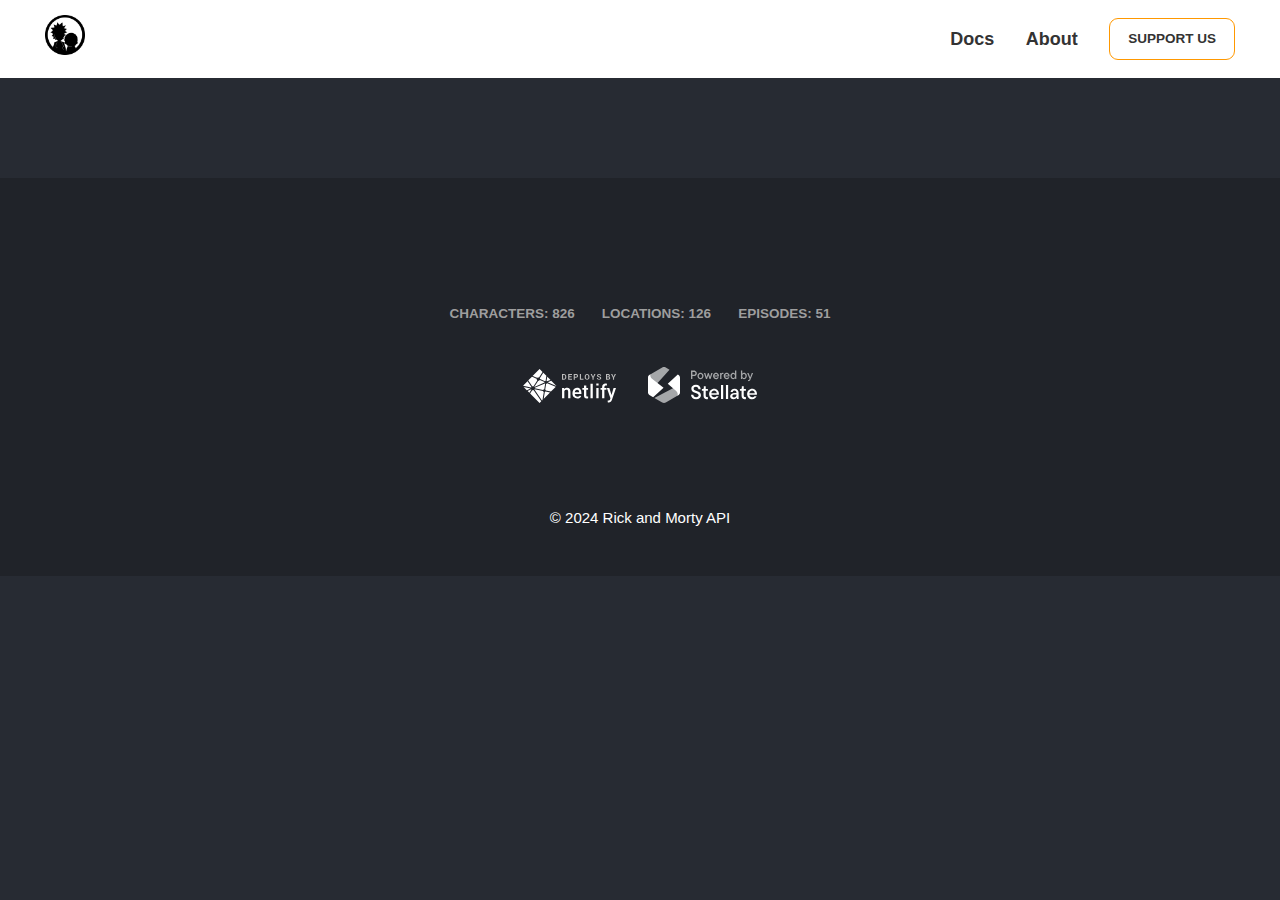
<file: locations.html>
<!DOCTYPE html>
<html lang="en">
<head>
    <meta charset="UTF-8">
    <meta name="viewport" content="width=device-width, initial-scale=1.0">
    <title>Locations</title>
    <link rel="stylesheet" href="styles.css">
</head>
<body>
    <header>
        <nav>
            <div class="logo">
                <a href="index.html">
                    <img src="images/logo.png" alt="Rick and Morty Logo">
                </a>    
            </div>
            <ul>
                <li><a href="https://rickandmortyapi.com/documentation">Docs</a></li> 
                <li><a href="https://rickandmortyapi.com/about">About</a></li>
                <li>
                    <a class="nav-support-btn" href="https://rickandmortyapi.com/support-us"> 
                        <span class="support-us-text">support us</span>
                        <span class="support-us-icon" title="support us" aria-label="support us">
                            <svg stroke="currentColor" fill="currentColor" stroke-width="0" viewBox="0 0 12 16" style="font-size:16px;vertical-align:middle" height="1em" width="1em" xmlns="http://www.w3.org/2000/svg">
                                <path fill-rule="evenodd" d="M9 2c-.97 0-1.69.42-2.2 1-.51.58-.78.92-.8 1-.02-.08-.28-.42-.8-1-.52-.58-1.17-1-2.2-1-1.632.086-2.954 1.333-3 3 0 .52.09 1.52.67 2.67C1.25 8.82 3.01 10.61 6 13c2.98-2.39 4.77-4.17 5.34-5.33C11.91 6.51 12 5.5 12 5c-.047-1.69-1.342-2.913-3-3z"></path>
                            </svg>
                        </span>
                    </a>
                </li>
            </ul>
        </nav>
    </header>

    <main>
        
        <section id="locations-list">
            <!-- Locations burada listelenecek -->
        </section>
    </main>
    <footer>
        <div class="footer-stats">
            <ul>
                <li>
                    <a id="characters-link-footer" title="characters" href="/api/character">
                    <span class="caption__Caption-sc-w9tm9f-0 lpmWNO">characters: 826</span>
                    </a>
                </li>
                <li>
                    <a id="locations-link-footer" title="locations" href="/api/location">
                    <span class="caption__Caption-sc-w9tm9f-0 lpmWNO">locations: 126</span>
                    </a>
                </li>
                <li>
                    <a id="episodes-link-footer" title="episodes" href="/api/episode">
                    <span class="caption__Caption-sc-w9tm9f-0 lpmWNO">episodes: 51</span>
                    </a>
                </li>
            </ul>
            <div class="mt"><a href="https://www.netlify.com" style="margin-right:32px;" rel="noopener noreferrer" target="_blank"
                    class="externalLink__ExternalLink-sc-1lixk38-0 ffGNdR"><svg width="93" height="34" viewBox="0 0 93 34"
                        fill="none">
                        <path fill-rule="evenodd" clip-rule="evenodd"
                            d="M23.6162 12.0244C23.7871 12.1102 23.9295 12.2246 24.0435 12.3532C24.0577 12.3675 24.0577 12.3675 24.072 12.3675H24.0862L27.3623 10.9521C27.3765 10.9378 27.3908 10.9235 27.3908 10.9092C27.3908 10.8949 27.3908 10.8806 27.3765 10.8663L24.3141 7.79226C24.2999 7.77796 24.2856 7.77796 24.2856 7.77796H24.2714C24.2572 7.77796 24.2429 7.79226 24.2429 7.82086L23.5735 11.9815C23.5877 11.9958 23.6019 12.0244 23.6162 12.0244ZM16.8219 9.23633C16.9786 9.47939 17.0783 9.76535 17.1068 10.0513C17.1068 10.0656 17.121 10.0799 17.1353 10.0942L22.0066 12.196H22.0209C22.0351 12.196 22.0494 12.196 22.0494 12.1817C22.1918 12.0673 22.3627 11.9815 22.5479 11.9243C22.5621 11.9243 22.5764 11.91 22.5764 11.8814L23.374 6.86291C23.374 6.84861 23.374 6.83431 23.3598 6.82002L20.3116 3.74601C20.2974 3.73171 20.2974 3.73171 20.2831 3.73171C20.2689 3.73171 20.2547 3.74601 20.2547 3.7603L16.8219 9.16484C16.8077 9.19344 16.8077 9.22204 16.8219 9.23633ZM33.4586 16.9714L28.2312 11.7098C28.2169 11.6955 28.2027 11.6955 28.2027 11.6955H28.1884L24.6417 13.2254C24.6275 13.2397 24.6132 13.254 24.6132 13.2683C24.6132 13.2826 24.6275 13.3112 24.6417 13.3112L33.3874 17.0715H33.4017C33.4159 17.0715 33.4301 17.0715 33.4301 17.0572L33.4586 17.0286C33.4871 17.0286 33.4871 16.9857 33.4586 16.9714ZM32.5898 17.8293L24.2002 14.2262H24.1859C24.1717 14.2262 24.1574 14.2262 24.1432 14.2405C23.9153 14.5551 23.5735 14.7553 23.1746 14.8124C23.1604 14.8124 23.1319 14.8267 23.1319 14.8553L22.2345 20.4458C22.2345 20.4601 22.2345 20.4743 22.2488 20.4886C22.5621 20.7317 22.7473 21.0892 22.79 21.4895C22.79 21.5181 22.8043 21.5324 22.8328 21.5324L27.9036 22.6047H27.9178C27.932 22.6047 27.9463 22.6047 27.9463 22.5904L32.5898 17.9151C32.604 17.9008 32.604 17.8865 32.604 17.8722C32.604 17.8579 32.604 17.8436 32.5898 17.8293ZM21.4796 13.0538L16.8931 11.0807H16.8789C16.8646 11.0807 16.8504 11.095 16.8361 11.1093C16.5228 11.5955 15.9958 11.8814 15.426 11.8814C15.3405 11.8814 15.2551 11.8671 15.1554 11.8528H15.1411C15.1269 11.8528 15.1126 11.8671 15.0984 11.8814L11.3238 17.815C11.3096 17.8293 11.3096 17.8579 11.3238 17.8722C11.338 17.8865 11.3523 17.8865 11.3665 17.8865H11.3808L21.4511 13.5257C21.4654 13.5114 21.4796 13.4971 21.4796 13.4828V13.4256V13.3541C21.4796 13.2683 21.4939 13.1825 21.5081 13.111C21.5081 13.0824 21.4939 13.0681 21.4796 13.0538ZM27.0062 23.434L22.5479 22.5046H22.5337C22.5194 22.5046 22.5052 22.5189 22.4909 22.5189C22.32 22.7334 22.1063 22.905 21.85 23.005C21.8357 23.005 21.8215 23.0336 21.8215 23.0479L20.7532 29.7107C20.7532 29.7393 20.7674 29.7536 20.7817 29.7679H20.8102C20.8244 29.7679 20.8386 29.7679 20.8386 29.7536L27.0204 23.5341C27.0347 23.5198 27.0347 23.5055 27.0347 23.4912C27.0347 23.4483 27.0204 23.434 27.0062 23.434ZM20.7817 22.9764C20.3544 22.8049 20.041 22.4188 19.927 21.9756C19.927 21.9613 19.9128 21.947 19.8843 21.9327L11.6229 20.2027C11.6229 20.2027 11.6229 20.2027 11.6087 20.2027C11.5944 20.2027 11.5802 20.217 11.5659 20.2313C11.5232 20.3028 11.4947 20.36 11.452 20.4172C11.4378 20.4315 11.4378 20.4601 11.452 20.4743L18.9727 31.5122C18.987 31.5265 18.987 31.5265 19.0012 31.5265C19.0154 31.5265 19.0297 31.5265 19.0297 31.5122L19.4855 31.0547C19.4855 31.0404 19.4997 31.0404 19.4997 31.0261L20.7817 23.0193C20.8102 23.0193 20.8102 22.9907 20.7817 22.9764ZM11.7938 19.1876C11.7938 19.2161 11.8081 19.2304 11.8366 19.2304L20.0268 20.9462H20.041C20.0552 20.9462 20.0695 20.9319 20.0837 20.9176C20.3259 20.4886 20.7532 20.2027 21.2375 20.1741C21.266 20.1741 21.2802 20.1598 21.2802 20.1312L22.1633 14.6266C22.1633 14.6123 22.1633 14.5837 22.1348 14.5837C22.0779 14.5408 22.0209 14.4979 21.9497 14.4264C21.9354 14.4121 21.9212 14.4121 21.9212 14.4121H21.9069L11.7796 18.8015C11.7511 18.8158 11.7511 18.8301 11.7511 18.8587C11.7654 18.9731 11.7938 19.0732 11.7938 19.1876ZM8.3611 20.5744C8.31837 20.5172 8.27563 20.46 8.2329 20.3886C8.21866 20.3743 8.20442 20.36 8.19017 20.36H8.17593L4.64347 21.8898C4.62923 21.8898 4.61498 21.9041 4.61498 21.9184C4.61498 21.9327 4.61498 21.947 4.62923 21.9613L6.35273 23.6913C6.36697 23.7056 6.38121 23.7056 6.38121 23.7056C6.39546 23.7056 6.4097 23.6913 6.42394 23.677L8.37534 20.603C8.37534 20.603 8.37534 20.5887 8.3611 20.5744ZM10.6971 21.132C10.6828 21.1177 10.6686 21.1034 10.6543 21.1034H10.6401C10.3837 21.2178 10.1273 21.275 9.85669 21.275C9.64304 21.275 9.44362 21.2464 9.22997 21.1749H9.21572C9.20148 21.1749 9.18724 21.1892 9.17299 21.2035L7.12189 24.4348L7.10765 24.4491C7.0934 24.4634 7.0934 24.492 7.10765 24.5063L16.537 33.9857C16.5513 34 16.5655 34 16.5655 34C16.5798 34 16.594 34 16.594 33.9857L18.2463 32.3129C18.2605 32.2986 18.2605 32.27 18.2463 32.2557L10.6971 21.132ZM9.37241 17.4003C9.38665 17.4146 9.40089 17.4289 9.41514 17.4289H9.42938C9.57182 17.4003 9.7285 17.3717 9.87094 17.3717C10.0276 17.3717 10.1985 17.4003 10.3552 17.4432H10.3695C10.3837 17.4432 10.398 17.4289 10.4122 17.4146L14.2295 11.4096C14.2438 11.3953 14.2438 11.3667 14.2295 11.3524C13.9304 11.0378 13.7595 10.6232 13.7595 10.18C13.7595 10.0513 13.7737 9.92262 13.8022 9.79394C13.8022 9.76535 13.788 9.75105 13.7737 9.73675C13.2894 9.52229 9.00207 7.69218 9.00207 7.67788H8.98782C8.97358 7.67788 8.95934 7.67788 8.95934 7.69218L5.32717 11.3524C5.31293 11.3667 5.31293 11.3953 5.32717 11.4096L9.37241 17.4003ZM9.78548 6.9344C9.78548 6.9344 14.1156 8.7931 14.3008 8.87889H14.315C14.3292 8.87889 14.3292 8.87889 14.3435 8.86459C14.6426 8.62153 15.0272 8.47855 15.4118 8.47855C15.5969 8.47855 15.7821 8.50715 15.9673 8.56434H15.9815C15.9958 8.56434 16.01 8.55004 16.0243 8.53574L19.5425 3.00252C19.5567 2.98823 19.5567 2.95963 19.5425 2.94533L16.6225 0.0142977C16.6082 0 16.6082 0 16.594 0C16.5798 0 16.5655 0 16.5655 0.0142977L9.78548 6.84861C9.77123 6.86291 9.77123 6.87721 9.77123 6.89151C9.75699 6.9201 9.77123 6.9201 9.78548 6.9344ZM8.10471 18.4441C8.11895 18.4441 8.1332 18.4298 8.14744 18.4155C8.2329 18.2439 8.3611 18.0866 8.48929 17.9436C8.50353 17.9294 8.50353 17.9008 8.48929 17.8865C8.44656 17.8293 4.5865 12.1674 4.5865 12.1531C4.57225 12.1388 4.57225 12.1388 4.54377 12.1245C4.52952 12.1245 4.51528 12.1245 4.51528 12.1388L0.0142438 16.6569C0 16.6712 0 16.6854 0 16.6997C0 16.714 0.0142438 16.7283 0.0427313 16.7283L8.10471 18.4441C8.09047 18.4441 8.09047 18.4441 8.10471 18.4441ZM7.73437 19.4306C7.73437 19.402 7.72013 19.3877 7.69164 19.3877L0.697945 17.9151C0.697945 17.9151 0.697945 17.9151 0.683701 17.9151C0.669458 17.9151 0.655214 17.9294 0.64097 17.9436C0.626726 17.9579 0.64097 17.9865 0.655214 18.0008L3.7746 21.1463C3.78885 21.1606 3.80309 21.1606 3.80309 21.1606H3.81733L7.69164 19.4878C7.72013 19.4592 7.73437 19.4449 7.73437 19.4306Z"
                            fill="white"></path>
                        <path fill-rule="evenodd" clip-rule="evenodd"
                            d="M67.5019 14.765H69.7772V29.3121H67.5019V14.765ZM44.2222 18.8694C42.9992 18.8694 42.0179 19.3301 41.2642 20.2376L41.1931 19.0509H39.06V29.2981H41.3353V22.0106C41.7904 21.173 42.473 20.7541 43.3832 20.7541C44.0089 20.7541 44.464 20.9077 44.7484 21.2288C45.0328 21.5359 45.1608 22.0246 45.1608 22.6667V29.2981H47.4361V22.5271C47.4077 20.098 46.3411 18.8694 44.2222 18.8694ZM54.0489 18.8694C53.1814 18.8694 52.3992 19.0928 51.6882 19.5395C50.9771 19.9863 50.4367 20.6145 50.0386 21.4242C49.6546 22.234 49.4555 23.1414 49.4555 24.1606V24.4398C49.4555 25.9615 49.9106 27.19 50.8065 28.1114C51.7024 29.0328 52.8685 29.4936 54.3191 29.4936C55.1581 29.4936 55.926 29.326 56.6086 28.991C57.2912 28.6559 57.8316 28.1812 58.2298 27.567L57.0068 26.3803C56.3527 27.2319 55.4994 27.6647 54.4613 27.6647C53.7218 27.6647 53.0961 27.4134 52.6125 26.9248C52.1148 26.4362 51.8446 25.766 51.7735 24.9144H58.4005V23.993C58.4005 22.3596 58.0165 21.1031 57.277 20.2097C56.4949 19.3162 55.4283 18.8694 54.0489 18.8694ZM56.1251 23.2252H51.7877C51.8873 22.4294 52.1433 21.8151 52.5272 21.3824C52.9112 20.9356 53.4231 20.7262 54.0489 20.7262C54.6746 20.7262 55.1723 20.9217 55.5278 21.3126C55.8834 21.7035 56.0825 22.2898 56.1393 23.0577V23.2252H56.1251ZM63.52 27.3296C63.3636 27.1621 63.2925 26.8689 63.2925 26.478V20.7541H65.0843V19.0509H63.2925V16.5659H61.0171V19.0509H59.3533V20.7541H61.0171V26.5618C61.0171 28.5163 61.8988 29.4936 63.648 29.4936C64.1315 29.4936 64.6292 29.4238 65.1554 29.2702V27.4832C64.8852 27.553 64.615 27.5809 64.359 27.5809C63.9466 27.5949 63.6764 27.5111 63.52 27.3296ZM73.304 19.0649H75.5793V29.3121H73.304V19.0649ZM88.492 26.0173L86.3446 19.0649H83.8844L87.4538 29.2562L87.1268 30.1357C86.9561 30.6383 86.7286 30.9874 86.4299 31.1968C86.1455 31.4062 85.7047 31.5179 85.1358 31.5179L84.7092 31.4899V33.2769C85.1074 33.3886 85.4771 33.4444 85.8042 33.4444C87.2832 33.4444 88.3355 32.5789 88.9613 30.8617L93 19.0649H90.5682L88.492 26.0173ZM80.0447 15.4909C79.419 16.1052 79.1061 16.9847 79.1061 18.1295V19.0649H77.5561V20.7681H79.1061V29.3121H81.3815V20.7681H83.4435V19.0649H81.3815V18.1574C81.3815 17.0266 81.9219 16.4682 83.0169 16.4682C83.344 16.4682 83.6426 16.4961 83.8844 16.538L83.9413 14.737C83.4862 14.6254 83.0738 14.5695 82.6614 14.5695C81.5521 14.5556 80.6704 14.8767 80.0447 15.4909ZM75.5793 14.5556V16.5659H73.304V14.5556H75.5793Z"
                            fill="white"></path>
                        <path fill-rule="evenodd" clip-rule="evenodd"
                            d="M39 10.7088V5.08117H40.9326C41.6206 5.08117 42.1875 5.30084 42.6332 5.74018C43.079 6.17952 43.3019 6.74318 43.3019 7.43118V8.36268C43.3019 9.05326 43.079 9.61692 42.6332 10.0537C42.1875 10.4905 41.6206 10.7088 40.9326 10.7088H39ZM40.1286 5.95083V9.84304H40.8746C41.2792 9.84304 41.5961 9.70647 41.8254 9.43333C42.0548 9.16019 42.1694 8.80331 42.1694 8.36268V7.42345C42.1694 6.98798 42.0548 6.63367 41.8254 6.36053C41.5961 6.08739 41.2792 5.95083 40.8746 5.95083H40.1286ZM48.6358 8.23513H46.3051V9.84304H49.0301V10.7088H45.1765V5.08117H49.0223V5.95083H46.3051V7.36547H48.6358V8.23513ZM51.84 8.66803V10.7088H50.7114V5.08117H52.9532C53.6 5.08117 54.1089 5.24608 54.4799 5.57591C54.851 5.90574 55.0365 6.33992 55.0365 6.87846C55.0365 7.41701 54.851 7.84991 54.4799 8.17716C54.1089 8.50441 53.6 8.66803 52.9532 8.66803H51.84ZM51.84 7.79837H52.9532C53.2676 7.79837 53.5059 7.71269 53.6683 7.54134C53.8306 7.36998 53.9118 7.1516 53.9118 6.8862C53.9118 6.61563 53.8312 6.3921 53.6702 6.21559C53.5091 6.03908 53.2701 5.95083 52.9532 5.95083H51.84V7.79837ZM57.9856 9.84304H60.4903V10.7088H56.857V5.08117H57.9856V9.84304ZM66.4271 8.40133C66.4271 9.09191 66.2088 9.66266 65.772 10.1136C65.3352 10.5645 64.7677 10.79 64.0694 10.79C63.3762 10.79 62.8132 10.5645 62.3803 10.1136C61.9474 9.66266 61.731 9.09191 61.731 8.40133V7.38867C61.731 6.70066 61.9468 6.13056 62.3784 5.67833C62.81 5.22611 63.3724 5 64.0655 5C64.7638 5 65.332 5.22611 65.7701 5.67833C66.2081 6.13056 66.4271 6.70066 66.4271 7.38867V8.40133ZM65.2985 7.38093C65.2985 6.94288 65.189 6.58343 64.97 6.30256C64.7509 6.02169 64.4495 5.88126 64.0655 5.88126C63.6816 5.88126 63.384 6.02104 63.1727 6.30062C62.9614 6.5802 62.8557 6.94031 62.8557 7.38093V8.40133C62.8557 8.84712 62.9627 9.21044 63.1765 9.49131C63.3904 9.77218 63.688 9.91261 64.0694 9.91261C64.4559 9.91261 64.7574 9.77218 64.9738 9.49131C65.1903 9.21044 65.2985 8.84712 65.2985 8.40133V7.38093ZM70.0642 7.67469H70.0874L71.3166 5.08117H72.5534L70.6208 8.72987V10.7088H69.4961V8.6719L67.5983 5.08117H68.8351L70.0642 7.67469ZM77.0524 9.24007C77.0524 9.02362 76.9758 8.84969 76.8225 8.71828C76.6691 8.58686 76.4005 8.46318 76.0166 8.34722C75.3466 8.15396 74.8403 7.92463 74.4976 7.65923C74.1549 7.39382 73.9835 7.0305 73.9835 6.56925C73.9835 6.10801 74.18 5.73116 74.5729 5.43869C74.9659 5.14623 75.4677 5 76.0784 5C76.6968 5 77.2006 5.16427 77.5897 5.49281C77.9788 5.82135 78.1669 6.22654 78.154 6.7084L78.1463 6.73159H77.0524C77.0524 6.47133 76.9655 6.26068 76.7915 6.09964C76.6176 5.93859 76.3735 5.85806 76.0591 5.85806C75.7576 5.85806 75.5244 5.92506 75.3595 6.05905C75.1946 6.19305 75.1121 6.3644 75.1121 6.57312C75.1121 6.7638 75.2004 6.92034 75.3769 7.04273C75.5534 7.16513 75.8581 7.29461 76.291 7.43118C76.912 7.60383 77.3823 7.83187 77.7018 8.11531C78.0213 8.39876 78.1811 8.7711 78.1811 9.23234C78.1811 9.7142 77.991 10.0943 77.611 10.3726C77.2309 10.6509 76.7291 10.79 76.1055 10.79C75.4922 10.79 74.9575 10.6322 74.5014 10.3165C74.0453 10.0009 73.8237 9.55831 73.8366 8.98884L73.8444 8.96565H74.9421C74.9421 9.30063 75.0445 9.54606 75.2493 9.70196C75.4542 9.85786 75.7396 9.9358 76.1055 9.9358C76.4121 9.9358 76.6466 9.87267 76.8089 9.74641C76.9713 9.62015 77.0524 9.45137 77.0524 9.24007ZM82.9855 10.7088V5.08117H84.8871C85.5493 5.08117 86.066 5.21001 86.437 5.46768C86.8081 5.72536 86.9936 6.11058 86.9936 6.62336C86.9936 6.88362 86.9247 7.11617 86.7868 7.32102C86.649 7.52588 86.4486 7.67984 86.1858 7.78291C86.5233 7.85506 86.7765 8.00966 86.9453 8.24673C87.1141 8.48379 87.1985 8.75822 87.1985 9.07001C87.1985 9.60855 87.0207 10.0163 86.6651 10.2933C86.3095 10.5703 85.8057 10.7088 85.1538 10.7088H82.9855ZM84.1141 8.21967V9.84304H85.1538C85.4527 9.84304 85.6807 9.77797 85.8379 9.64785C85.9951 9.51772 86.0737 9.32511 86.0737 9.07001C86.0737 8.79429 86.0067 8.58364 85.8727 8.43805C85.7387 8.29247 85.5274 8.21967 85.2388 8.21967H84.1141ZM84.1141 7.43891H84.9258C85.2272 7.43891 85.4591 7.37707 85.6215 7.25338C85.7838 7.1297 85.865 6.94933 85.865 6.71226C85.865 6.45201 85.7832 6.26004 85.6196 6.13636C85.4559 6.01267 85.2118 5.95083 84.8871 5.95083H84.1141V7.43891ZM90.5109 7.67469H90.5341L91.7632 5.08117H93.0001L91.0675 8.72987V10.7088H89.9427V8.6719L88.0449 5.08117H89.2818L90.5109 7.67469Z"
                            fill="#BCBCBC"></path>
                    </svg></a><a href="https://stellate.co/?ref=powered-by" rel="noopener noreferrer" target="_blank"
                    class="externalLink__ExternalLink-sc-1lixk38-0 ffGNdR"><svg width="109" height="36" viewBox="0 0 109 36"
                        fill="none">
                        <g opacity="0.6">
                            <path
                                d="M46 3.6C46.5045 3.59388 47.0016 3.72229 47.44 3.972C47.872 4.212 48.212 4.54 48.46 4.956C48.716 5.372 48.844 5.836 48.844 6.348C48.844 6.86 48.72 7.328 48.472 7.752C48.2223 8.16959 47.8662 8.51332 47.44 8.748C47.008 8.988 46.528 9.108 46 9.108H44.392V12H43V3.6H46ZM45.976 7.776C46.1685 7.78124 46.36 7.74783 46.5393 7.67775C46.7186 7.60767 46.8821 7.50235 47.02 7.368C47.308 7.096 47.452 6.756 47.452 6.348C47.452 5.94 47.308 5.604 47.02 5.34C46.8821 5.20566 46.7186 5.10033 46.5393 5.03025C46.36 4.96017 46.1685 4.92676 45.976 4.932H44.392V7.776H45.976ZM52.492 12.144C51.948 12.144 51.444 12.004 50.98 11.724C50.5231 11.435 50.1472 11.0344 49.888 10.56C49.6161 10.0723 49.4755 9.52236 49.48 8.964C49.48 8.38 49.616 7.848 49.888 7.368C50.1454 6.89538 50.5218 6.49825 50.98 6.216C51.4327 5.93124 51.9572 5.78139 52.492 5.784C53.036 5.784 53.536 5.928 53.992 6.216C54.456 6.496 54.824 6.88 55.096 7.368C55.3698 7.85493 55.5105 8.4054 55.504 8.964C55.504 9.54 55.368 10.072 55.096 10.56C54.8346 11.0368 54.4543 11.4378 53.992 11.724C53.536 12.004 53.036 12.144 52.492 12.144ZM52.492 10.92C52.804 10.92 53.088 10.836 53.344 10.668C53.608 10.5 53.816 10.268 53.968 9.972C54.12 9.676 54.196 9.34 54.196 8.964C54.196 8.588 54.12 8.252 53.968 7.956C53.8267 7.67188 53.6111 7.43136 53.344 7.26C53.0914 7.09302 52.7948 7.00527 52.492 7.008C52.18 7.008 51.892 7.092 51.628 7.26C51.372 7.428 51.168 7.66 51.016 7.956C50.8601 8.2688 50.7819 8.61456 50.788 8.964C50.788 9.34 50.864 9.676 51.016 9.972C51.168 10.268 51.372 10.5 51.628 10.668C51.892 10.836 52.18 10.92 52.492 10.92ZM62.024 10.056L63.296 5.928H64.604L62.6 12H61.508L60.272 8.148L59.06 12H57.968L55.964 5.928H57.32L58.58 10.032L59.888 5.928H60.716L62.024 10.056V10.056ZM70.935 8.832C70.935 9.088 70.911 9.304 70.863 9.48H66.363C66.443 9.936 66.635 10.296 66.939 10.56C67.243 10.824 67.611 10.956 68.043 10.956C68.355 10.956 68.619 10.896 68.835 10.776C69.051 10.656 69.223 10.504 69.351 10.32H70.719C70.599 10.624 70.411 10.916 70.155 11.196C69.8963 11.484 69.582 11.7167 69.231 11.88C68.871 12.056 68.479 12.144 68.055 12.144C67.503 12.144 66.995 12.004 66.531 11.724C66.075 11.444 65.711 11.064 65.439 10.584C65.1726 10.086 65.0363 9.52875 65.043 8.964C65.043 8.38 65.179 7.848 65.451 7.368C65.7084 6.89538 66.0848 6.49825 66.543 6.216C66.9918 5.93237 67.5121 5.78251 68.043 5.784C68.579 5.784 69.067 5.92 69.507 6.192C69.947 6.456 70.295 6.82 70.551 7.284C70.807 7.748 70.935 8.264 70.935 8.832V8.832ZM68.043 6.972C67.627 6.972 67.263 7.112 66.951 7.392C66.639 7.664 66.443 8.028 66.363 8.484H69.651C69.579 8.036 69.395 7.672 69.099 7.392C68.9592 7.25605 68.794 7.14898 68.6128 7.07691C68.4316 7.00484 68.238 6.96919 68.043 6.972V6.972ZM72.106 12V5.928H73.09L73.33 6.6H73.39C73.518 6.416 73.714 6.236 73.978 6.06C74.242 5.876 74.546 5.784 74.89 5.784C75.09 5.784 75.258 5.8 75.394 5.832V7.152C75.2161 7.1176 75.0352 7.10152 74.854 7.104C74.43 7.104 74.086 7.24 73.822 7.512C73.558 7.784 73.426 8.16 73.426 8.64V12H72.106ZM81.599 8.832C81.599 9.088 81.575 9.304 81.527 9.48H77.027C77.107 9.936 77.299 10.296 77.603 10.56C77.907 10.824 78.275 10.956 78.707 10.956C79.019 10.956 79.283 10.896 79.499 10.776C79.715 10.656 79.887 10.504 80.015 10.32H81.383C81.263 10.624 81.075 10.916 80.819 11.196C80.5603 11.484 80.246 11.7167 79.895 11.88C79.535 12.056 79.143 12.144 78.719 12.144C78.167 12.144 77.659 12.004 77.195 11.724C76.739 11.444 76.375 11.064 76.103 10.584C75.8365 10.086 75.7003 9.52875 75.707 8.964C75.707 8.38 75.843 7.848 76.115 7.368C76.3724 6.89538 76.7488 6.49825 77.207 6.216C77.6558 5.93237 78.1761 5.78251 78.707 5.784C79.243 5.784 79.731 5.92 80.171 6.192C80.611 6.456 80.959 6.82 81.215 7.284C81.471 7.748 81.599 8.264 81.599 8.832V8.832ZM78.707 6.972C78.291 6.972 77.927 7.112 77.615 7.392C77.303 7.664 77.107 8.028 77.027 8.484H80.315C80.243 8.036 80.059 7.672 79.763 7.392C79.6232 7.25605 79.458 7.14898 79.2768 7.07691C79.0956 7.00484 78.902 6.96919 78.707 6.972V6.972ZM85.218 12.144C84.722 12.144 84.258 12.008 83.826 11.736C83.3951 11.4484 83.0441 11.0561 82.806 10.596C82.5461 10.0917 82.4142 9.53126 82.422 8.964C82.422 8.364 82.55 7.824 82.806 7.344C83.0397 6.88082 83.3915 6.48756 83.826 6.204C84.258 5.924 84.722 5.784 85.218 5.784C85.498 5.784 85.758 5.832 85.998 5.928C86.246 6.016 86.45 6.124 86.61 6.252C86.77 6.372 86.878 6.476 86.934 6.564H86.994V3.6H88.314V12H87.33L87.09 11.316H87.03C86.902 11.492 86.674 11.676 86.346 11.868C86.0004 12.0564 85.6116 12.1515 85.218 12.144V12.144ZM85.362 10.92C85.658 10.92 85.93 10.84 86.178 10.68C86.426 10.512 86.622 10.28 86.766 9.984C86.918 9.68 86.994 9.34 86.994 8.964C86.994 8.588 86.918 8.252 86.766 7.956C86.6399 7.673 86.436 7.43164 86.178 7.26C85.9382 7.09455 85.6534 7.0066 85.362 7.008C85.066 7.008 84.794 7.092 84.546 7.26C84.298 7.42 84.098 7.652 83.946 7.956C83.7978 8.27105 83.7239 8.6159 83.73 8.964C83.73 9.34 83.802 9.68 83.946 9.984C84.098 10.28 84.298 10.512 84.546 10.68C84.794 10.84 85.066 10.92 85.362 10.92ZM96.027 12.144C95.6295 12.1525 95.2366 12.0574 94.887 11.868C94.567 11.676 94.343 11.492 94.215 11.316H94.155L93.915 12H92.931V3.6H94.251V6.564H94.311C94.367 6.476 94.475 6.372 94.635 6.252C94.795 6.124 94.995 6.016 95.235 5.928C95.483 5.832 95.747 5.784 96.027 5.784C96.523 5.784 96.983 5.924 97.407 6.204C97.839 6.476 98.183 6.856 98.439 7.344C98.695 7.824 98.823 8.364 98.823 8.964C98.823 9.564 98.695 10.108 98.439 10.596C98.183 11.076 97.839 11.456 97.407 11.736C96.9968 12.0039 96.517 12.1458 96.027 12.144V12.144ZM95.883 10.92C96.179 10.92 96.451 10.84 96.699 10.68C96.947 10.512 97.143 10.28 97.287 9.984C97.439 9.68 97.515 9.34 97.515 8.964C97.515 8.588 97.439 8.252 97.287 7.956C97.1609 7.673 96.9569 7.43164 96.699 7.26C96.4592 7.09455 96.1744 7.0066 95.883 7.008C95.587 7.008 95.315 7.092 95.067 7.26C94.819 7.42 94.619 7.652 94.467 7.956C94.3188 8.27105 94.2449 8.6159 94.251 8.964C94.251 9.34 94.323 9.68 94.467 9.984C94.619 10.28 94.819 10.512 95.067 10.68C95.315 10.84 95.587 10.92 95.883 10.92ZM103.755 5.928H105.111L102.591 12.336C102.311 13.032 102.019 13.52 101.715 13.8C101.577 13.9351 101.414 14.0418 101.235 14.1139C101.056 14.1859 100.864 14.222 100.671 14.22C100.431 14.22 100.215 14.18 100.023 14.1V12.9C100.151 12.9593 100.29 12.9881 100.431 12.984C100.663 12.984 100.855 12.924 101.007 12.804C101.167 12.692 101.299 12.5 101.403 12.228L101.547 11.844L99.159 5.928H100.575L102.195 10.236L103.755 5.928Z"
                                fill="white"></path>
                        </g>
                        <path
                            d="M48.12 32.24C51.24 32.24 52.96 30.52 52.96 28.24C52.96 23.2 45.64 24.76 45.64 21.72C45.64 20.66 46.46 19.86 47.96 19.86C49.44 19.86 50.36 20.82 50.44 22.18H52.76C52.64 19.7 50.82 17.76 47.96 17.76C45.04 17.76 43.32 19.46 43.32 21.68C43.32 26.66 50.64 25.2 50.64 28.3C50.64 29.32 49.82 30.14 48.14 30.14C46.42 30.14 45.46 29.14 45.32 27.7H43C43.12 30.32 45.02 32.24 48.12 32.24ZM58.729 32.24C59.269 32.24 59.669 32.14 59.929 32.04V30.04C59.729 30.14 59.489 30.18 59.229 30.18C58.329 30.18 57.729 29.66 57.729 28.54V23.86H59.929V21.88H57.729V19.28H55.829V20.8C55.829 21.58 55.409 22 54.609 22H53.889V23.86H55.549V28.72C55.549 30.94 56.889 32.24 58.729 32.24V32.24ZM70.945 26.72C70.945 23.84 68.825 21.64 66.125 21.64C63.405 21.64 61.125 23.98 61.125 26.94C61.125 29.94 63.345 32.24 66.145 32.24C68.365 32.24 70.025 30.66 70.585 29.2H68.305C67.945 29.72 67.265 30.26 66.125 30.26C64.685 30.26 63.605 29.34 63.325 27.8H70.825C70.885 27.58 70.945 27.2 70.945 26.72ZM66.125 23.62C67.485 23.62 68.565 24.64 68.805 26.14H63.325C63.605 24.6 64.745 23.62 66.125 23.62ZM75.196 32V18H72.996V32H75.196ZM80.137 32V18H77.937V32H80.137ZM86.579 21.64C84.139 21.64 82.759 23.26 82.579 24.96H84.779C84.899 24.3 85.459 23.62 86.559 23.62C87.699 23.62 88.439 24.36 88.439 25.58V25.92H86.819C84.039 25.92 82.119 27.2 82.119 29.22C82.119 30.88 83.539 32.24 85.519 32.24C87.139 32.24 88.079 31.38 88.479 30.86H88.579L88.979 32H90.619V25.76C90.619 23.3 89.059 21.64 86.579 21.64V21.64ZM85.979 30.38C84.879 30.38 84.319 29.82 84.319 29.04C84.319 28.12 85.119 27.5 86.839 27.5H88.439V28.14C88.439 29.34 87.479 30.38 85.979 30.38ZM96.736 32.24C97.276 32.24 97.676 32.14 97.936 32.04V30.04C97.736 30.14 97.496 30.18 97.236 30.18C96.336 30.18 95.736 29.66 95.736 28.54V23.86H97.936V21.88H95.736V19.28H93.836V20.8C93.836 21.58 93.416 22 92.616 22H91.896V23.86H93.556V28.72C93.556 30.94 94.896 32.24 96.736 32.24V32.24ZM108.952 26.72C108.952 23.84 106.832 21.64 104.132 21.64C101.412 21.64 99.132 23.98 99.132 26.94C99.132 29.94 101.352 32.24 104.152 32.24C106.372 32.24 108.032 30.66 108.592 29.2H106.312C105.952 29.72 105.272 30.26 104.132 30.26C102.692 30.26 101.612 29.34 101.332 27.8H108.832C108.892 27.58 108.952 27.2 108.952 26.72ZM104.132 23.62C105.492 23.62 106.572 24.64 106.812 26.14H101.332C101.612 24.6 102.752 23.62 104.132 23.62Z"
                            fill="white"></path>
                        <path fill-rule="evenodd" clip-rule="evenodd"
                            d="M30.208 28.318L30.233 28.303C30.79 27.9659 31.1969 27.4285 31.3704 26.801C31.5438 26.1734 31.4707 25.5033 31.166 24.928L28.26 19.392L6.382 30.98L14.208 35.519C14.7524 35.8347 15.3706 36.001 16 36.001C16.6294 36.001 17.2476 35.8347 17.792 35.519L30.208 28.319V28.318ZM3.94 22.347L21.494 2.628L17.792 0.481996C17.2475 0.166353 16.6293 0.00012207 16 0.00012207C15.3707 0.00012207 14.7525 0.166353 14.208 0.481996L1.792 7.68199C1.247 7.99799 0.795 8.452 0.48 9C0.165408 9.54772 -9.32025e-05 10.1684 3.93769e-08 10.8V13.5C3.93769e-08 15.17 0.35 16.821 1.03 18.345C1.70813 19.868 2.69968 21.231 3.94 22.345V22.347V22.347Z"
                            fill="white" fill-opacity="0.6"></path>
                        <path fill-rule="evenodd" clip-rule="evenodd"
                            d="M30.208 7.682L29.789 7.439L19.773 16.689L28.173 24.002C29.498 25.154 29.989 26.835 29.476 28.745L30.208 28.322C30.7537 28.0036 31.2064 27.5477 31.5209 26.9997C31.8353 26.4517 32.0005 25.8308 32 25.199V10.799C31.9996 10.1682 31.8339 9.54849 31.5195 9.00161C31.2051 8.45474 30.7529 7.99976 30.208 7.682V7.682ZM15.57 20.638L3.996 11.668C2.692 10.653 2.103 9.133 2.371 7.347L1.792 7.682C1.247 7.998 0.795 8.452 0.48 9C0.165408 9.54773 -9.32025e-05 10.1684 3.93769e-08 10.8V25.2C3.93769e-08 25.833 0.164 26.455 0.479 27.003C0.793009 27.5508 1.2459 28.0061 1.792 28.323L5.107 30.245L15.57 20.638Z"
                            fill="white"></path>
                    </svg></a></div>
        </div>
        <p>&copy; 2024 Rick and Morty API</p>
    </footer>

    <script>
        document.addEventListener('DOMContentLoaded', () => {
            const locationsList = document.getElementById('locations-list');
            const data = JSON.parse(localStorage.getItem('locationData'));

            if (data && data.results) {
                data.results.forEach(location => {
                    const div = document.createElement('div');
                    div.className = 'location-card';
                    div.innerHTML = `
                        <h2>${location.name}</h2>
                        <p><b>Type:</b> ${location.type}</p>
                        <p><b>Dimension:</b> ${location.dimension}</p>
                        <p><b>Residents:</b> ${location.residents.length}</p>
                    `;
                    locationsList.appendChild(div);
                });
            }
        });
    </script>
    <script src="script.js"></script>
</body>
</html>
</file>
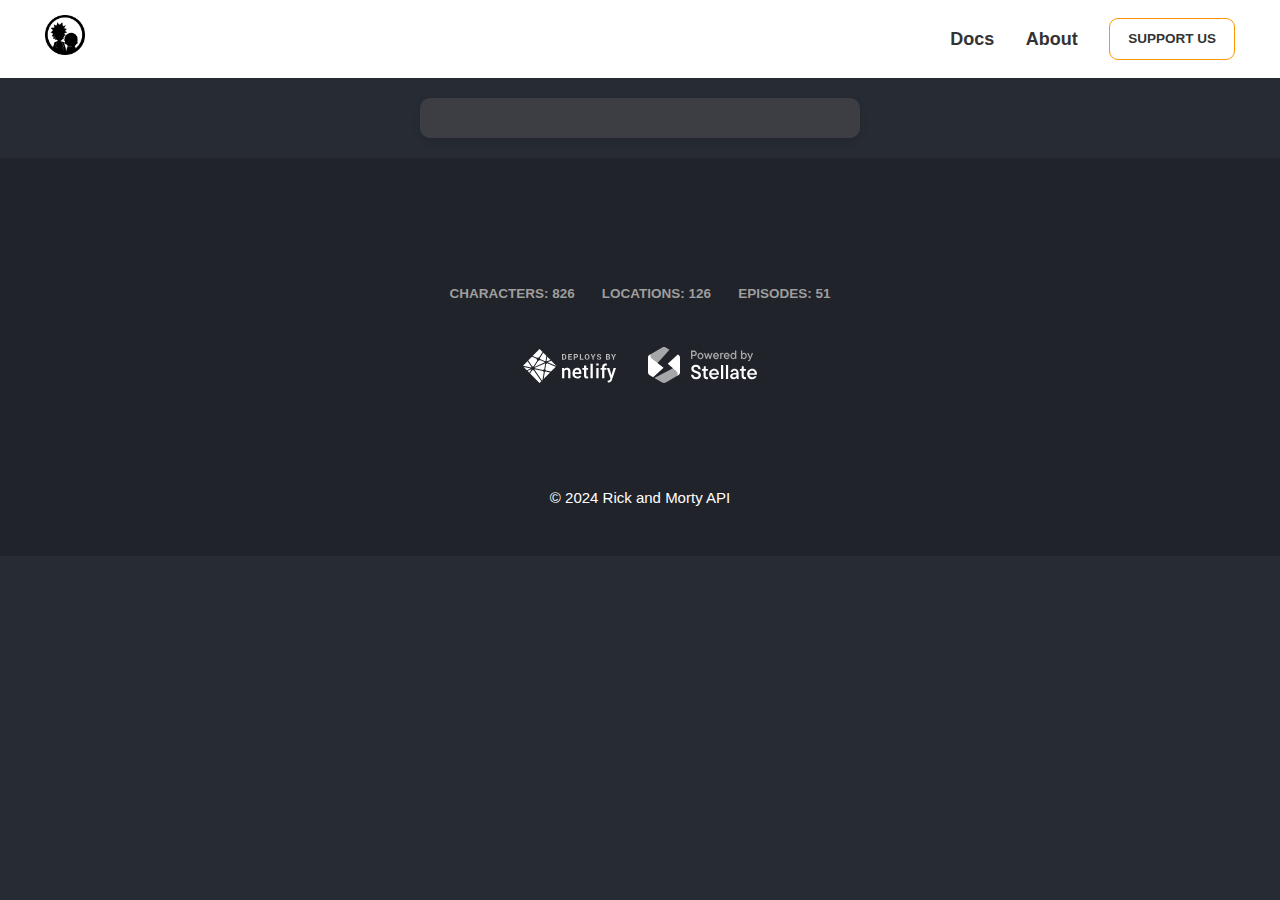
<file: name.html>
<!DOCTYPE html>
<html lang="en">
<head>
    <meta charset="UTF-8">
    <meta name="viewport" content="width=device-width, initial-scale=1.0">
    <title>Character Details</title>
    <link rel="stylesheet" href="styles.css">
</head>
<body>
    <header>
        <nav>
            <div class="logo">
                <a href="index.html">
                    <img src="images/logo.png" alt="Rick and Morty Logo">
                </a>    
            </div>
            <ul>
                <li><a href="https://rickandmortyapi.com/documentation">Docs</a></li> 
                <li><a href="https://rickandmortyapi.com/about">About</a></li>
                <li>
                    <a class="nav-support-btn" href="https://rickandmortyapi.com/support-us"> 
                        <span class="support-us-text">support us</span>
                        <span class="support-us-icon" title="support us" aria-label="support us">
                            <svg stroke="currentColor" fill="currentColor" stroke-width="0" viewBox="0 0 12 16" style="font-size:16px;vertical-align:middle" height="1em" width="1em" xmlns="http://www.w3.org/2000/svg">
                                <path fill-rule="evenodd" d="M9 2c-.97 0-1.69.42-2.2 1-.51.58-.78.92-.8 1-.02-.08-.28-.42-.8-1-.52-.58-1.17-1-2.2-1-1.632.086-2.954 1.333-3 3 0 .52.09 1.52.67 2.67C1.25 8.82 3.01 10.61 6 13c2.98-2.39 4.77-4.17 5.34-5.33C11.91 6.51 12 5.5 12 5c-.047-1.69-1.342-2.913-3-3z"></path>
                            </svg>
                        </span>
                    </a>
                </li>
            </ul>
        </nav>
    </header>
    <main>
        
        <section id="character-details" class="name-page">
            
            <!-- Burada JSON verisini göstereceğiz -->
        </section>
    </main>
    <footer>
        <div class="footer-stats">
            <ul>
                <li>
                    <a id="characters-link-footer" title="characters" href="/api/character">
                    <span class="caption__Caption-sc-w9tm9f-0 lpmWNO">characters: 826</span>
                    </a>
                </li>
                <li>
                    <a id="locations-link-footer" title="locations" href="/api/location">
                    <span class="caption__Caption-sc-w9tm9f-0 lpmWNO">locations: 126</span>
                    </a>
                </li>
                <li>
                    <a id="episodes-link-footer" title="episodes" href="/api/episode">
                    <span class="caption__Caption-sc-w9tm9f-0 lpmWNO">episodes: 51</span>
                    </a>
                </li>
            </ul>
            <div class="mt"><a href="https://www.netlify.com" style="margin-right:32px;" rel="noopener noreferrer" target="_blank"
                    class="externalLink__ExternalLink-sc-1lixk38-0 ffGNdR"><svg width="93" height="34" viewBox="0 0 93 34"
                        fill="none">
                        <path fill-rule="evenodd" clip-rule="evenodd"
                            d="M23.6162 12.0244C23.7871 12.1102 23.9295 12.2246 24.0435 12.3532C24.0577 12.3675 24.0577 12.3675 24.072 12.3675H24.0862L27.3623 10.9521C27.3765 10.9378 27.3908 10.9235 27.3908 10.9092C27.3908 10.8949 27.3908 10.8806 27.3765 10.8663L24.3141 7.79226C24.2999 7.77796 24.2856 7.77796 24.2856 7.77796H24.2714C24.2572 7.77796 24.2429 7.79226 24.2429 7.82086L23.5735 11.9815C23.5877 11.9958 23.6019 12.0244 23.6162 12.0244ZM16.8219 9.23633C16.9786 9.47939 17.0783 9.76535 17.1068 10.0513C17.1068 10.0656 17.121 10.0799 17.1353 10.0942L22.0066 12.196H22.0209C22.0351 12.196 22.0494 12.196 22.0494 12.1817C22.1918 12.0673 22.3627 11.9815 22.5479 11.9243C22.5621 11.9243 22.5764 11.91 22.5764 11.8814L23.374 6.86291C23.374 6.84861 23.374 6.83431 23.3598 6.82002L20.3116 3.74601C20.2974 3.73171 20.2974 3.73171 20.2831 3.73171C20.2689 3.73171 20.2547 3.74601 20.2547 3.7603L16.8219 9.16484C16.8077 9.19344 16.8077 9.22204 16.8219 9.23633ZM33.4586 16.9714L28.2312 11.7098C28.2169 11.6955 28.2027 11.6955 28.2027 11.6955H28.1884L24.6417 13.2254C24.6275 13.2397 24.6132 13.254 24.6132 13.2683C24.6132 13.2826 24.6275 13.3112 24.6417 13.3112L33.3874 17.0715H33.4017C33.4159 17.0715 33.4301 17.0715 33.4301 17.0572L33.4586 17.0286C33.4871 17.0286 33.4871 16.9857 33.4586 16.9714ZM32.5898 17.8293L24.2002 14.2262H24.1859C24.1717 14.2262 24.1574 14.2262 24.1432 14.2405C23.9153 14.5551 23.5735 14.7553 23.1746 14.8124C23.1604 14.8124 23.1319 14.8267 23.1319 14.8553L22.2345 20.4458C22.2345 20.4601 22.2345 20.4743 22.2488 20.4886C22.5621 20.7317 22.7473 21.0892 22.79 21.4895C22.79 21.5181 22.8043 21.5324 22.8328 21.5324L27.9036 22.6047H27.9178C27.932 22.6047 27.9463 22.6047 27.9463 22.5904L32.5898 17.9151C32.604 17.9008 32.604 17.8865 32.604 17.8722C32.604 17.8579 32.604 17.8436 32.5898 17.8293ZM21.4796 13.0538L16.8931 11.0807H16.8789C16.8646 11.0807 16.8504 11.095 16.8361 11.1093C16.5228 11.5955 15.9958 11.8814 15.426 11.8814C15.3405 11.8814 15.2551 11.8671 15.1554 11.8528H15.1411C15.1269 11.8528 15.1126 11.8671 15.0984 11.8814L11.3238 17.815C11.3096 17.8293 11.3096 17.8579 11.3238 17.8722C11.338 17.8865 11.3523 17.8865 11.3665 17.8865H11.3808L21.4511 13.5257C21.4654 13.5114 21.4796 13.4971 21.4796 13.4828V13.4256V13.3541C21.4796 13.2683 21.4939 13.1825 21.5081 13.111C21.5081 13.0824 21.4939 13.0681 21.4796 13.0538ZM27.0062 23.434L22.5479 22.5046H22.5337C22.5194 22.5046 22.5052 22.5189 22.4909 22.5189C22.32 22.7334 22.1063 22.905 21.85 23.005C21.8357 23.005 21.8215 23.0336 21.8215 23.0479L20.7532 29.7107C20.7532 29.7393 20.7674 29.7536 20.7817 29.7679H20.8102C20.8244 29.7679 20.8386 29.7679 20.8386 29.7536L27.0204 23.5341C27.0347 23.5198 27.0347 23.5055 27.0347 23.4912C27.0347 23.4483 27.0204 23.434 27.0062 23.434ZM20.7817 22.9764C20.3544 22.8049 20.041 22.4188 19.927 21.9756C19.927 21.9613 19.9128 21.947 19.8843 21.9327L11.6229 20.2027C11.6229 20.2027 11.6229 20.2027 11.6087 20.2027C11.5944 20.2027 11.5802 20.217 11.5659 20.2313C11.5232 20.3028 11.4947 20.36 11.452 20.4172C11.4378 20.4315 11.4378 20.4601 11.452 20.4743L18.9727 31.5122C18.987 31.5265 18.987 31.5265 19.0012 31.5265C19.0154 31.5265 19.0297 31.5265 19.0297 31.5122L19.4855 31.0547C19.4855 31.0404 19.4997 31.0404 19.4997 31.0261L20.7817 23.0193C20.8102 23.0193 20.8102 22.9907 20.7817 22.9764ZM11.7938 19.1876C11.7938 19.2161 11.8081 19.2304 11.8366 19.2304L20.0268 20.9462H20.041C20.0552 20.9462 20.0695 20.9319 20.0837 20.9176C20.3259 20.4886 20.7532 20.2027 21.2375 20.1741C21.266 20.1741 21.2802 20.1598 21.2802 20.1312L22.1633 14.6266C22.1633 14.6123 22.1633 14.5837 22.1348 14.5837C22.0779 14.5408 22.0209 14.4979 21.9497 14.4264C21.9354 14.4121 21.9212 14.4121 21.9212 14.4121H21.9069L11.7796 18.8015C11.7511 18.8158 11.7511 18.8301 11.7511 18.8587C11.7654 18.9731 11.7938 19.0732 11.7938 19.1876ZM8.3611 20.5744C8.31837 20.5172 8.27563 20.46 8.2329 20.3886C8.21866 20.3743 8.20442 20.36 8.19017 20.36H8.17593L4.64347 21.8898C4.62923 21.8898 4.61498 21.9041 4.61498 21.9184C4.61498 21.9327 4.61498 21.947 4.62923 21.9613L6.35273 23.6913C6.36697 23.7056 6.38121 23.7056 6.38121 23.7056C6.39546 23.7056 6.4097 23.6913 6.42394 23.677L8.37534 20.603C8.37534 20.603 8.37534 20.5887 8.3611 20.5744ZM10.6971 21.132C10.6828 21.1177 10.6686 21.1034 10.6543 21.1034H10.6401C10.3837 21.2178 10.1273 21.275 9.85669 21.275C9.64304 21.275 9.44362 21.2464 9.22997 21.1749H9.21572C9.20148 21.1749 9.18724 21.1892 9.17299 21.2035L7.12189 24.4348L7.10765 24.4491C7.0934 24.4634 7.0934 24.492 7.10765 24.5063L16.537 33.9857C16.5513 34 16.5655 34 16.5655 34C16.5798 34 16.594 34 16.594 33.9857L18.2463 32.3129C18.2605 32.2986 18.2605 32.27 18.2463 32.2557L10.6971 21.132ZM9.37241 17.4003C9.38665 17.4146 9.40089 17.4289 9.41514 17.4289H9.42938C9.57182 17.4003 9.7285 17.3717 9.87094 17.3717C10.0276 17.3717 10.1985 17.4003 10.3552 17.4432H10.3695C10.3837 17.4432 10.398 17.4289 10.4122 17.4146L14.2295 11.4096C14.2438 11.3953 14.2438 11.3667 14.2295 11.3524C13.9304 11.0378 13.7595 10.6232 13.7595 10.18C13.7595 10.0513 13.7737 9.92262 13.8022 9.79394C13.8022 9.76535 13.788 9.75105 13.7737 9.73675C13.2894 9.52229 9.00207 7.69218 9.00207 7.67788H8.98782C8.97358 7.67788 8.95934 7.67788 8.95934 7.69218L5.32717 11.3524C5.31293 11.3667 5.31293 11.3953 5.32717 11.4096L9.37241 17.4003ZM9.78548 6.9344C9.78548 6.9344 14.1156 8.7931 14.3008 8.87889H14.315C14.3292 8.87889 14.3292 8.87889 14.3435 8.86459C14.6426 8.62153 15.0272 8.47855 15.4118 8.47855C15.5969 8.47855 15.7821 8.50715 15.9673 8.56434H15.9815C15.9958 8.56434 16.01 8.55004 16.0243 8.53574L19.5425 3.00252C19.5567 2.98823 19.5567 2.95963 19.5425 2.94533L16.6225 0.0142977C16.6082 0 16.6082 0 16.594 0C16.5798 0 16.5655 0 16.5655 0.0142977L9.78548 6.84861C9.77123 6.86291 9.77123 6.87721 9.77123 6.89151C9.75699 6.9201 9.77123 6.9201 9.78548 6.9344ZM8.10471 18.4441C8.11895 18.4441 8.1332 18.4298 8.14744 18.4155C8.2329 18.2439 8.3611 18.0866 8.48929 17.9436C8.50353 17.9294 8.50353 17.9008 8.48929 17.8865C8.44656 17.8293 4.5865 12.1674 4.5865 12.1531C4.57225 12.1388 4.57225 12.1388 4.54377 12.1245C4.52952 12.1245 4.51528 12.1245 4.51528 12.1388L0.0142438 16.6569C0 16.6712 0 16.6854 0 16.6997C0 16.714 0.0142438 16.7283 0.0427313 16.7283L8.10471 18.4441C8.09047 18.4441 8.09047 18.4441 8.10471 18.4441ZM7.73437 19.4306C7.73437 19.402 7.72013 19.3877 7.69164 19.3877L0.697945 17.9151C0.697945 17.9151 0.697945 17.9151 0.683701 17.9151C0.669458 17.9151 0.655214 17.9294 0.64097 17.9436C0.626726 17.9579 0.64097 17.9865 0.655214 18.0008L3.7746 21.1463C3.78885 21.1606 3.80309 21.1606 3.80309 21.1606H3.81733L7.69164 19.4878C7.72013 19.4592 7.73437 19.4449 7.73437 19.4306Z"
                            fill="white"></path>
                        <path fill-rule="evenodd" clip-rule="evenodd"
                            d="M67.5019 14.765H69.7772V29.3121H67.5019V14.765ZM44.2222 18.8694C42.9992 18.8694 42.0179 19.3301 41.2642 20.2376L41.1931 19.0509H39.06V29.2981H41.3353V22.0106C41.7904 21.173 42.473 20.7541 43.3832 20.7541C44.0089 20.7541 44.464 20.9077 44.7484 21.2288C45.0328 21.5359 45.1608 22.0246 45.1608 22.6667V29.2981H47.4361V22.5271C47.4077 20.098 46.3411 18.8694 44.2222 18.8694ZM54.0489 18.8694C53.1814 18.8694 52.3992 19.0928 51.6882 19.5395C50.9771 19.9863 50.4367 20.6145 50.0386 21.4242C49.6546 22.234 49.4555 23.1414 49.4555 24.1606V24.4398C49.4555 25.9615 49.9106 27.19 50.8065 28.1114C51.7024 29.0328 52.8685 29.4936 54.3191 29.4936C55.1581 29.4936 55.926 29.326 56.6086 28.991C57.2912 28.6559 57.8316 28.1812 58.2298 27.567L57.0068 26.3803C56.3527 27.2319 55.4994 27.6647 54.4613 27.6647C53.7218 27.6647 53.0961 27.4134 52.6125 26.9248C52.1148 26.4362 51.8446 25.766 51.7735 24.9144H58.4005V23.993C58.4005 22.3596 58.0165 21.1031 57.277 20.2097C56.4949 19.3162 55.4283 18.8694 54.0489 18.8694ZM56.1251 23.2252H51.7877C51.8873 22.4294 52.1433 21.8151 52.5272 21.3824C52.9112 20.9356 53.4231 20.7262 54.0489 20.7262C54.6746 20.7262 55.1723 20.9217 55.5278 21.3126C55.8834 21.7035 56.0825 22.2898 56.1393 23.0577V23.2252H56.1251ZM63.52 27.3296C63.3636 27.1621 63.2925 26.8689 63.2925 26.478V20.7541H65.0843V19.0509H63.2925V16.5659H61.0171V19.0509H59.3533V20.7541H61.0171V26.5618C61.0171 28.5163 61.8988 29.4936 63.648 29.4936C64.1315 29.4936 64.6292 29.4238 65.1554 29.2702V27.4832C64.8852 27.553 64.615 27.5809 64.359 27.5809C63.9466 27.5949 63.6764 27.5111 63.52 27.3296ZM73.304 19.0649H75.5793V29.3121H73.304V19.0649ZM88.492 26.0173L86.3446 19.0649H83.8844L87.4538 29.2562L87.1268 30.1357C86.9561 30.6383 86.7286 30.9874 86.4299 31.1968C86.1455 31.4062 85.7047 31.5179 85.1358 31.5179L84.7092 31.4899V33.2769C85.1074 33.3886 85.4771 33.4444 85.8042 33.4444C87.2832 33.4444 88.3355 32.5789 88.9613 30.8617L93 19.0649H90.5682L88.492 26.0173ZM80.0447 15.4909C79.419 16.1052 79.1061 16.9847 79.1061 18.1295V19.0649H77.5561V20.7681H79.1061V29.3121H81.3815V20.7681H83.4435V19.0649H81.3815V18.1574C81.3815 17.0266 81.9219 16.4682 83.0169 16.4682C83.344 16.4682 83.6426 16.4961 83.8844 16.538L83.9413 14.737C83.4862 14.6254 83.0738 14.5695 82.6614 14.5695C81.5521 14.5556 80.6704 14.8767 80.0447 15.4909ZM75.5793 14.5556V16.5659H73.304V14.5556H75.5793Z"
                            fill="white"></path>
                        <path fill-rule="evenodd" clip-rule="evenodd"
                            d="M39 10.7088V5.08117H40.9326C41.6206 5.08117 42.1875 5.30084 42.6332 5.74018C43.079 6.17952 43.3019 6.74318 43.3019 7.43118V8.36268C43.3019 9.05326 43.079 9.61692 42.6332 10.0537C42.1875 10.4905 41.6206 10.7088 40.9326 10.7088H39ZM40.1286 5.95083V9.84304H40.8746C41.2792 9.84304 41.5961 9.70647 41.8254 9.43333C42.0548 9.16019 42.1694 8.80331 42.1694 8.36268V7.42345C42.1694 6.98798 42.0548 6.63367 41.8254 6.36053C41.5961 6.08739 41.2792 5.95083 40.8746 5.95083H40.1286ZM48.6358 8.23513H46.3051V9.84304H49.0301V10.7088H45.1765V5.08117H49.0223V5.95083H46.3051V7.36547H48.6358V8.23513ZM51.84 8.66803V10.7088H50.7114V5.08117H52.9532C53.6 5.08117 54.1089 5.24608 54.4799 5.57591C54.851 5.90574 55.0365 6.33992 55.0365 6.87846C55.0365 7.41701 54.851 7.84991 54.4799 8.17716C54.1089 8.50441 53.6 8.66803 52.9532 8.66803H51.84ZM51.84 7.79837H52.9532C53.2676 7.79837 53.5059 7.71269 53.6683 7.54134C53.8306 7.36998 53.9118 7.1516 53.9118 6.8862C53.9118 6.61563 53.8312 6.3921 53.6702 6.21559C53.5091 6.03908 53.2701 5.95083 52.9532 5.95083H51.84V7.79837ZM57.9856 9.84304H60.4903V10.7088H56.857V5.08117H57.9856V9.84304ZM66.4271 8.40133C66.4271 9.09191 66.2088 9.66266 65.772 10.1136C65.3352 10.5645 64.7677 10.79 64.0694 10.79C63.3762 10.79 62.8132 10.5645 62.3803 10.1136C61.9474 9.66266 61.731 9.09191 61.731 8.40133V7.38867C61.731 6.70066 61.9468 6.13056 62.3784 5.67833C62.81 5.22611 63.3724 5 64.0655 5C64.7638 5 65.332 5.22611 65.7701 5.67833C66.2081 6.13056 66.4271 6.70066 66.4271 7.38867V8.40133ZM65.2985 7.38093C65.2985 6.94288 65.189 6.58343 64.97 6.30256C64.7509 6.02169 64.4495 5.88126 64.0655 5.88126C63.6816 5.88126 63.384 6.02104 63.1727 6.30062C62.9614 6.5802 62.8557 6.94031 62.8557 7.38093V8.40133C62.8557 8.84712 62.9627 9.21044 63.1765 9.49131C63.3904 9.77218 63.688 9.91261 64.0694 9.91261C64.4559 9.91261 64.7574 9.77218 64.9738 9.49131C65.1903 9.21044 65.2985 8.84712 65.2985 8.40133V7.38093ZM70.0642 7.67469H70.0874L71.3166 5.08117H72.5534L70.6208 8.72987V10.7088H69.4961V8.6719L67.5983 5.08117H68.8351L70.0642 7.67469ZM77.0524 9.24007C77.0524 9.02362 76.9758 8.84969 76.8225 8.71828C76.6691 8.58686 76.4005 8.46318 76.0166 8.34722C75.3466 8.15396 74.8403 7.92463 74.4976 7.65923C74.1549 7.39382 73.9835 7.0305 73.9835 6.56925C73.9835 6.10801 74.18 5.73116 74.5729 5.43869C74.9659 5.14623 75.4677 5 76.0784 5C76.6968 5 77.2006 5.16427 77.5897 5.49281C77.9788 5.82135 78.1669 6.22654 78.154 6.7084L78.1463 6.73159H77.0524C77.0524 6.47133 76.9655 6.26068 76.7915 6.09964C76.6176 5.93859 76.3735 5.85806 76.0591 5.85806C75.7576 5.85806 75.5244 5.92506 75.3595 6.05905C75.1946 6.19305 75.1121 6.3644 75.1121 6.57312C75.1121 6.7638 75.2004 6.92034 75.3769 7.04273C75.5534 7.16513 75.8581 7.29461 76.291 7.43118C76.912 7.60383 77.3823 7.83187 77.7018 8.11531C78.0213 8.39876 78.1811 8.7711 78.1811 9.23234C78.1811 9.7142 77.991 10.0943 77.611 10.3726C77.2309 10.6509 76.7291 10.79 76.1055 10.79C75.4922 10.79 74.9575 10.6322 74.5014 10.3165C74.0453 10.0009 73.8237 9.55831 73.8366 8.98884L73.8444 8.96565H74.9421C74.9421 9.30063 75.0445 9.54606 75.2493 9.70196C75.4542 9.85786 75.7396 9.9358 76.1055 9.9358C76.4121 9.9358 76.6466 9.87267 76.8089 9.74641C76.9713 9.62015 77.0524 9.45137 77.0524 9.24007ZM82.9855 10.7088V5.08117H84.8871C85.5493 5.08117 86.066 5.21001 86.437 5.46768C86.8081 5.72536 86.9936 6.11058 86.9936 6.62336C86.9936 6.88362 86.9247 7.11617 86.7868 7.32102C86.649 7.52588 86.4486 7.67984 86.1858 7.78291C86.5233 7.85506 86.7765 8.00966 86.9453 8.24673C87.1141 8.48379 87.1985 8.75822 87.1985 9.07001C87.1985 9.60855 87.0207 10.0163 86.6651 10.2933C86.3095 10.5703 85.8057 10.7088 85.1538 10.7088H82.9855ZM84.1141 8.21967V9.84304H85.1538C85.4527 9.84304 85.6807 9.77797 85.8379 9.64785C85.9951 9.51772 86.0737 9.32511 86.0737 9.07001C86.0737 8.79429 86.0067 8.58364 85.8727 8.43805C85.7387 8.29247 85.5274 8.21967 85.2388 8.21967H84.1141ZM84.1141 7.43891H84.9258C85.2272 7.43891 85.4591 7.37707 85.6215 7.25338C85.7838 7.1297 85.865 6.94933 85.865 6.71226C85.865 6.45201 85.7832 6.26004 85.6196 6.13636C85.4559 6.01267 85.2118 5.95083 84.8871 5.95083H84.1141V7.43891ZM90.5109 7.67469H90.5341L91.7632 5.08117H93.0001L91.0675 8.72987V10.7088H89.9427V8.6719L88.0449 5.08117H89.2818L90.5109 7.67469Z"
                            fill="#BCBCBC"></path>
                    </svg></a><a href="https://stellate.co/?ref=powered-by" rel="noopener noreferrer" target="_blank"
                    class="externalLink__ExternalLink-sc-1lixk38-0 ffGNdR"><svg width="109" height="36" viewBox="0 0 109 36"
                        fill="none">
                        <g opacity="0.6">
                            <path
                                d="M46 3.6C46.5045 3.59388 47.0016 3.72229 47.44 3.972C47.872 4.212 48.212 4.54 48.46 4.956C48.716 5.372 48.844 5.836 48.844 6.348C48.844 6.86 48.72 7.328 48.472 7.752C48.2223 8.16959 47.8662 8.51332 47.44 8.748C47.008 8.988 46.528 9.108 46 9.108H44.392V12H43V3.6H46ZM45.976 7.776C46.1685 7.78124 46.36 7.74783 46.5393 7.67775C46.7186 7.60767 46.8821 7.50235 47.02 7.368C47.308 7.096 47.452 6.756 47.452 6.348C47.452 5.94 47.308 5.604 47.02 5.34C46.8821 5.20566 46.7186 5.10033 46.5393 5.03025C46.36 4.96017 46.1685 4.92676 45.976 4.932H44.392V7.776H45.976ZM52.492 12.144C51.948 12.144 51.444 12.004 50.98 11.724C50.5231 11.435 50.1472 11.0344 49.888 10.56C49.6161 10.0723 49.4755 9.52236 49.48 8.964C49.48 8.38 49.616 7.848 49.888 7.368C50.1454 6.89538 50.5218 6.49825 50.98 6.216C51.4327 5.93124 51.9572 5.78139 52.492 5.784C53.036 5.784 53.536 5.928 53.992 6.216C54.456 6.496 54.824 6.88 55.096 7.368C55.3698 7.85493 55.5105 8.4054 55.504 8.964C55.504 9.54 55.368 10.072 55.096 10.56C54.8346 11.0368 54.4543 11.4378 53.992 11.724C53.536 12.004 53.036 12.144 52.492 12.144ZM52.492 10.92C52.804 10.92 53.088 10.836 53.344 10.668C53.608 10.5 53.816 10.268 53.968 9.972C54.12 9.676 54.196 9.34 54.196 8.964C54.196 8.588 54.12 8.252 53.968 7.956C53.8267 7.67188 53.6111 7.43136 53.344 7.26C53.0914 7.09302 52.7948 7.00527 52.492 7.008C52.18 7.008 51.892 7.092 51.628 7.26C51.372 7.428 51.168 7.66 51.016 7.956C50.8601 8.2688 50.7819 8.61456 50.788 8.964C50.788 9.34 50.864 9.676 51.016 9.972C51.168 10.268 51.372 10.5 51.628 10.668C51.892 10.836 52.18 10.92 52.492 10.92ZM62.024 10.056L63.296 5.928H64.604L62.6 12H61.508L60.272 8.148L59.06 12H57.968L55.964 5.928H57.32L58.58 10.032L59.888 5.928H60.716L62.024 10.056V10.056ZM70.935 8.832C70.935 9.088 70.911 9.304 70.863 9.48H66.363C66.443 9.936 66.635 10.296 66.939 10.56C67.243 10.824 67.611 10.956 68.043 10.956C68.355 10.956 68.619 10.896 68.835 10.776C69.051 10.656 69.223 10.504 69.351 10.32H70.719C70.599 10.624 70.411 10.916 70.155 11.196C69.8963 11.484 69.582 11.7167 69.231 11.88C68.871 12.056 68.479 12.144 68.055 12.144C67.503 12.144 66.995 12.004 66.531 11.724C66.075 11.444 65.711 11.064 65.439 10.584C65.1726 10.086 65.0363 9.52875 65.043 8.964C65.043 8.38 65.179 7.848 65.451 7.368C65.7084 6.89538 66.0848 6.49825 66.543 6.216C66.9918 5.93237 67.5121 5.78251 68.043 5.784C68.579 5.784 69.067 5.92 69.507 6.192C69.947 6.456 70.295 6.82 70.551 7.284C70.807 7.748 70.935 8.264 70.935 8.832V8.832ZM68.043 6.972C67.627 6.972 67.263 7.112 66.951 7.392C66.639 7.664 66.443 8.028 66.363 8.484H69.651C69.579 8.036 69.395 7.672 69.099 7.392C68.9592 7.25605 68.794 7.14898 68.6128 7.07691C68.4316 7.00484 68.238 6.96919 68.043 6.972V6.972ZM72.106 12V5.928H73.09L73.33 6.6H73.39C73.518 6.416 73.714 6.236 73.978 6.06C74.242 5.876 74.546 5.784 74.89 5.784C75.09 5.784 75.258 5.8 75.394 5.832V7.152C75.2161 7.1176 75.0352 7.10152 74.854 7.104C74.43 7.104 74.086 7.24 73.822 7.512C73.558 7.784 73.426 8.16 73.426 8.64V12H72.106ZM81.599 8.832C81.599 9.088 81.575 9.304 81.527 9.48H77.027C77.107 9.936 77.299 10.296 77.603 10.56C77.907 10.824 78.275 10.956 78.707 10.956C79.019 10.956 79.283 10.896 79.499 10.776C79.715 10.656 79.887 10.504 80.015 10.32H81.383C81.263 10.624 81.075 10.916 80.819 11.196C80.5603 11.484 80.246 11.7167 79.895 11.88C79.535 12.056 79.143 12.144 78.719 12.144C78.167 12.144 77.659 12.004 77.195 11.724C76.739 11.444 76.375 11.064 76.103 10.584C75.8365 10.086 75.7003 9.52875 75.707 8.964C75.707 8.38 75.843 7.848 76.115 7.368C76.3724 6.89538 76.7488 6.49825 77.207 6.216C77.6558 5.93237 78.1761 5.78251 78.707 5.784C79.243 5.784 79.731 5.92 80.171 6.192C80.611 6.456 80.959 6.82 81.215 7.284C81.471 7.748 81.599 8.264 81.599 8.832V8.832ZM78.707 6.972C78.291 6.972 77.927 7.112 77.615 7.392C77.303 7.664 77.107 8.028 77.027 8.484H80.315C80.243 8.036 80.059 7.672 79.763 7.392C79.6232 7.25605 79.458 7.14898 79.2768 7.07691C79.0956 7.00484 78.902 6.96919 78.707 6.972V6.972ZM85.218 12.144C84.722 12.144 84.258 12.008 83.826 11.736C83.3951 11.4484 83.0441 11.0561 82.806 10.596C82.5461 10.0917 82.4142 9.53126 82.422 8.964C82.422 8.364 82.55 7.824 82.806 7.344C83.0397 6.88082 83.3915 6.48756 83.826 6.204C84.258 5.924 84.722 5.784 85.218 5.784C85.498 5.784 85.758 5.832 85.998 5.928C86.246 6.016 86.45 6.124 86.61 6.252C86.77 6.372 86.878 6.476 86.934 6.564H86.994V3.6H88.314V12H87.33L87.09 11.316H87.03C86.902 11.492 86.674 11.676 86.346 11.868C86.0004 12.0564 85.6116 12.1515 85.218 12.144V12.144ZM85.362 10.92C85.658 10.92 85.93 10.84 86.178 10.68C86.426 10.512 86.622 10.28 86.766 9.984C86.918 9.68 86.994 9.34 86.994 8.964C86.994 8.588 86.918 8.252 86.766 7.956C86.6399 7.673 86.436 7.43164 86.178 7.26C85.9382 7.09455 85.6534 7.0066 85.362 7.008C85.066 7.008 84.794 7.092 84.546 7.26C84.298 7.42 84.098 7.652 83.946 7.956C83.7978 8.27105 83.7239 8.6159 83.73 8.964C83.73 9.34 83.802 9.68 83.946 9.984C84.098 10.28 84.298 10.512 84.546 10.68C84.794 10.84 85.066 10.92 85.362 10.92ZM96.027 12.144C95.6295 12.1525 95.2366 12.0574 94.887 11.868C94.567 11.676 94.343 11.492 94.215 11.316H94.155L93.915 12H92.931V3.6H94.251V6.564H94.311C94.367 6.476 94.475 6.372 94.635 6.252C94.795 6.124 94.995 6.016 95.235 5.928C95.483 5.832 95.747 5.784 96.027 5.784C96.523 5.784 96.983 5.924 97.407 6.204C97.839 6.476 98.183 6.856 98.439 7.344C98.695 7.824 98.823 8.364 98.823 8.964C98.823 9.564 98.695 10.108 98.439 10.596C98.183 11.076 97.839 11.456 97.407 11.736C96.9968 12.0039 96.517 12.1458 96.027 12.144V12.144ZM95.883 10.92C96.179 10.92 96.451 10.84 96.699 10.68C96.947 10.512 97.143 10.28 97.287 9.984C97.439 9.68 97.515 9.34 97.515 8.964C97.515 8.588 97.439 8.252 97.287 7.956C97.1609 7.673 96.9569 7.43164 96.699 7.26C96.4592 7.09455 96.1744 7.0066 95.883 7.008C95.587 7.008 95.315 7.092 95.067 7.26C94.819 7.42 94.619 7.652 94.467 7.956C94.3188 8.27105 94.2449 8.6159 94.251 8.964C94.251 9.34 94.323 9.68 94.467 9.984C94.619 10.28 94.819 10.512 95.067 10.68C95.315 10.84 95.587 10.92 95.883 10.92ZM103.755 5.928H105.111L102.591 12.336C102.311 13.032 102.019 13.52 101.715 13.8C101.577 13.9351 101.414 14.0418 101.235 14.1139C101.056 14.1859 100.864 14.222 100.671 14.22C100.431 14.22 100.215 14.18 100.023 14.1V12.9C100.151 12.9593 100.29 12.9881 100.431 12.984C100.663 12.984 100.855 12.924 101.007 12.804C101.167 12.692 101.299 12.5 101.403 12.228L101.547 11.844L99.159 5.928H100.575L102.195 10.236L103.755 5.928Z"
                                fill="white"></path>
                        </g>
                        <path
                            d="M48.12 32.24C51.24 32.24 52.96 30.52 52.96 28.24C52.96 23.2 45.64 24.76 45.64 21.72C45.64 20.66 46.46 19.86 47.96 19.86C49.44 19.86 50.36 20.82 50.44 22.18H52.76C52.64 19.7 50.82 17.76 47.96 17.76C45.04 17.76 43.32 19.46 43.32 21.68C43.32 26.66 50.64 25.2 50.64 28.3C50.64 29.32 49.82 30.14 48.14 30.14C46.42 30.14 45.46 29.14 45.32 27.7H43C43.12 30.32 45.02 32.24 48.12 32.24ZM58.729 32.24C59.269 32.24 59.669 32.14 59.929 32.04V30.04C59.729 30.14 59.489 30.18 59.229 30.18C58.329 30.18 57.729 29.66 57.729 28.54V23.86H59.929V21.88H57.729V19.28H55.829V20.8C55.829 21.58 55.409 22 54.609 22H53.889V23.86H55.549V28.72C55.549 30.94 56.889 32.24 58.729 32.24V32.24ZM70.945 26.72C70.945 23.84 68.825 21.64 66.125 21.64C63.405 21.64 61.125 23.98 61.125 26.94C61.125 29.94 63.345 32.24 66.145 32.24C68.365 32.24 70.025 30.66 70.585 29.2H68.305C67.945 29.72 67.265 30.26 66.125 30.26C64.685 30.26 63.605 29.34 63.325 27.8H70.825C70.885 27.58 70.945 27.2 70.945 26.72ZM66.125 23.62C67.485 23.62 68.565 24.64 68.805 26.14H63.325C63.605 24.6 64.745 23.62 66.125 23.62ZM75.196 32V18H72.996V32H75.196ZM80.137 32V18H77.937V32H80.137ZM86.579 21.64C84.139 21.64 82.759 23.26 82.579 24.96H84.779C84.899 24.3 85.459 23.62 86.559 23.62C87.699 23.62 88.439 24.36 88.439 25.58V25.92H86.819C84.039 25.92 82.119 27.2 82.119 29.22C82.119 30.88 83.539 32.24 85.519 32.24C87.139 32.24 88.079 31.38 88.479 30.86H88.579L88.979 32H90.619V25.76C90.619 23.3 89.059 21.64 86.579 21.64V21.64ZM85.979 30.38C84.879 30.38 84.319 29.82 84.319 29.04C84.319 28.12 85.119 27.5 86.839 27.5H88.439V28.14C88.439 29.34 87.479 30.38 85.979 30.38ZM96.736 32.24C97.276 32.24 97.676 32.14 97.936 32.04V30.04C97.736 30.14 97.496 30.18 97.236 30.18C96.336 30.18 95.736 29.66 95.736 28.54V23.86H97.936V21.88H95.736V19.28H93.836V20.8C93.836 21.58 93.416 22 92.616 22H91.896V23.86H93.556V28.72C93.556 30.94 94.896 32.24 96.736 32.24V32.24ZM108.952 26.72C108.952 23.84 106.832 21.64 104.132 21.64C101.412 21.64 99.132 23.98 99.132 26.94C99.132 29.94 101.352 32.24 104.152 32.24C106.372 32.24 108.032 30.66 108.592 29.2H106.312C105.952 29.72 105.272 30.26 104.132 30.26C102.692 30.26 101.612 29.34 101.332 27.8H108.832C108.892 27.58 108.952 27.2 108.952 26.72ZM104.132 23.62C105.492 23.62 106.572 24.64 106.812 26.14H101.332C101.612 24.6 102.752 23.62 104.132 23.62Z"
                            fill="white"></path>
                        <path fill-rule="evenodd" clip-rule="evenodd"
                            d="M30.208 28.318L30.233 28.303C30.79 27.9659 31.1969 27.4285 31.3704 26.801C31.5438 26.1734 31.4707 25.5033 31.166 24.928L28.26 19.392L6.382 30.98L14.208 35.519C14.7524 35.8347 15.3706 36.001 16 36.001C16.6294 36.001 17.2476 35.8347 17.792 35.519L30.208 28.319V28.318ZM3.94 22.347L21.494 2.628L17.792 0.481996C17.2475 0.166353 16.6293 0.00012207 16 0.00012207C15.3707 0.00012207 14.7525 0.166353 14.208 0.481996L1.792 7.68199C1.247 7.99799 0.795 8.452 0.48 9C0.165408 9.54772 -9.32025e-05 10.1684 3.93769e-08 10.8V13.5C3.93769e-08 15.17 0.35 16.821 1.03 18.345C1.70813 19.868 2.69968 21.231 3.94 22.345V22.347V22.347Z"
                            fill="white" fill-opacity="0.6"></path>
                        <path fill-rule="evenodd" clip-rule="evenodd"
                            d="M30.208 7.682L29.789 7.439L19.773 16.689L28.173 24.002C29.498 25.154 29.989 26.835 29.476 28.745L30.208 28.322C30.7537 28.0036 31.2064 27.5477 31.5209 26.9997C31.8353 26.4517 32.0005 25.8308 32 25.199V10.799C31.9996 10.1682 31.8339 9.54849 31.5195 9.00161C31.2051 8.45474 30.7529 7.99976 30.208 7.682V7.682ZM15.57 20.638L3.996 11.668C2.692 10.653 2.103 9.133 2.371 7.347L1.792 7.682C1.247 7.998 0.795 8.452 0.48 9C0.165408 9.54773 -9.32025e-05 10.1684 3.93769e-08 10.8V25.2C3.93769e-08 25.833 0.164 26.455 0.479 27.003C0.793009 27.5508 1.2459 28.0061 1.792 28.323L5.107 30.245L15.57 20.638Z"
                            fill="white"></path>
                    </svg></a></div>
        </div>
        <p>&copy; 2024 Rick and Morty API</p>
    </footer>
    <script>
        document.addEventListener('DOMContentLoaded', async () => {
            // Karakter ID'si ve API URL
            const apiUrl = 'https://rickandmortyapi.com/api/character/';
            const characterId = new URLSearchParams(window.location.search).get('id'); // URL'den ID al

            if (!characterId) {
                console.error('Character ID not found in URL.');
                return;
            }

            try {
                const response = await fetch(`${apiUrl}${characterId}`);
                if (!response.ok) {
                    throw new Error('Network response was not ok');
                }
                const characterData = await response.json();

                // Veriyi localStorage'a kaydediyoruz
                localStorage.setItem('characterData', JSON.stringify(characterData));

                // Sayfadaki detayları güncelle
                const characterDetails = document.getElementById('character-details');
                characterDetails.innerHTML = `
                    <h1>${characterData.name}</h1>
                    <p><b>Status:</b> ${characterData.status}<span class="status-icon ${characterData.status.toLowerCase()}"></span></p>
                    <p><b>Species:</b> ${characterData.species}</p>
                    <p><b>Origin:</b> ${characterData.origin.name}</p>
                    <p><b>Location:</b> ${characterData.location.name}</p>
                    <img src="${characterData.image}" alt="${characterData.name}">
                `;
            } catch (error) {
                console.error('There has been a problem with your fetch operation:', error);
            }
        });
    </script>
    <script src="script.js"></script>
</body>
</html>
</file>
<file: styles.css>
html {
    font: 112.5% / 1.625 -apple-system, 'BlinkMacSystemFont', 'Segoe UI', 'Roboto', 'Helvetica', 'Arial', sans-serif, 'Apple Color Emoji', 'Segoe UI Emoji', 'Segoe UI Symbol';
    box-sizing: border-box;
}

body {
    font-family: 'Arial', sans-serif;
    margin: 0;
    padding: 0;
    background-color: #272b33;
    color: #fff;
    line-height: 1.6;
}

/* Header ve Navigasyon stilleri */
header {
    display: flex; 
    justify-content: space-between; 
    align-items: center; 
    padding: 0.5rem 1rem; 
    background-color: #fff; 
    box-sizing: border-box; 
}

.logo img {
    height: 40px;
    width: 40px;
}

nav {
    display: flex;
    justify-content: space-between;
    align-items: center;
    margin: 0 auto;
    width: 100%;
    min-height: 60px;
    padding: 0 1.5rem;
}

nav ul {
    display: flex;
    justify-content: center;
    align-items: center;
    padding: 0;
    margin: 0;
    list-style: none;
}

nav ul li {
    margin: 0;
}

nav ul li:not(:last-child) {
    margin-right: 1.75rem;
}

nav ul li a {
    text-decoration: none;
    color: #333;
    font-weight: 700;
    transition: color 0.3s ease;
}

nav ul li a:hover {
    color: #ff9800;
}

/* Support Us Button */
.nav-support-btn {
    font-family: -apple-system, BlinkMacSystemFont, "Segoe UI", Roboto, Helvetica, Arial, sans-serif, "Apple Color Emoji", "Segoe UI Emoji", "Segoe UI Symbol";
    font-size: 13.5px;
    font-weight: 700;
    line-height: 21.9375px;
    text-align: center;
    text-transform: uppercase;
    background-color: #ffffff;
    color: #333333;
    border: 1px solid #ff9800;
    padding: 9px 18px;
    cursor: pointer;
    border-radius: 9px;
    transition: 0.1s;
    display: flex;
    align-items: center;
    justify-content: center;
}

.nav-support-btn .support-us-icon {
    display: none; 
}

.nav-support-btn:hover {
    background-color: #ff9800;
    color: #ffffff;
}

/* Mobil Görünüm için Support Us Butonu */
@media (max-width: 600px) {
    .nav-support-btn {
        background-color: #ff9800; 
        color: #ffffff; 
        border: none; /* Kenarlık kaldırıldı */
        font-size: 0;
        padding: 0;
    }

    .nav-support-btn .support-us-text {
        display: none; /* Yazıyı gizle */
    }

    .nav-support-btn .support-us-icon {
        display: inline;
        font-size: 24px;
        color: #ffffff; 
    }
}

@media (min-width: 601px) {
    .nav-support-btn {
        background-color: #ffffff; 
        color: #333333; 
        border: 1px solid #ff9800; 
    }

    .nav-support-btn .support-us-icon {
        color: #333333; 
    }
}

/* Hero Bölümü */
.hero {
    position: relative;
    display: flex;
    justify-content: center;
    align-items: center;
    flex-direction: column;
    height: calc(50vh - 60px);
    text-align: center;
    background-color: rgb(255, 255, 255);
    z-index: 2;
}

.hero .hero-image {
    position: absolute;
    top: 0;
    left: 0;
    width: 100%;
    height: 100%;
    z-index: -1;
}

.hero .hero-image svg {
    width: 100%;
    height: 100%;
    fill: rgb(245, 245, 245);
}

.hero h1 {
    font-family: -apple-system, BlinkMacSystemFont, "Segoe UI", Roboto, Helvetica, Arial, sans-serif, "Apple Color Emoji", "Segoe UI Emoji", "Segoe UI Symbol";
    font-weight: 900;
    font-size: 101px;
    line-height: 111px;
    color: #202329;
    margin: 0;
}

.hero h1::selection {
    background: #202329;
    color: #ff9800;
}

/* Özellikler Bölümü */
.features {
    padding: 4rem 2rem;
    background: #272b33;
}

.card-container {
    display: flex;
    justify-content: center;
    align-items: center;
    flex-wrap: wrap;
    max-width: 1920px;
}

.card {
    width: 600px;
    height: 220px;
    display: flex;
    overflow: hidden;
    background: #3c3e44;
    border-radius: 0.5rem;
    margin: 0.75rem;
    box-shadow: rgba(0, 0, 0, 0.1) 0px 4px 6px -1px, rgba(0, 0, 0, 0.1) 0px 2px 4px -1px;
    color: #ffffff;
}

#character-details {
    background: #3c3e44;
    border-radius: 10px;
    box-shadow: 0 4px 8px rgba(0, 0, 0, 0.1);
    max-width: 400px;
    margin: 20px auto;
    padding: 20px;
    text-align: center;
    font-family: system-ui, -apple-system, BlinkMacSystemFont, 'Segoe UI', Roboto, Oxygen, Ubuntu, Cantarell, 'Open Sans', 'Helvetica Neue', sans-serif;
}

.name-page .status-icon {
    display: inline-block;
    width: 10px;
    height: 10px;
    border-radius: 50%;
    margin-left: 0.5rem;
}




#character-details h1 {
    font-size: 2em;
    color:rgb(255, 255, 255);
    margin-bottom: 10px;
}

#character-details p {
    font-size: 1em;
    color:rgb(255, 255, 255);
    margin: 5px 0;
}

#character-details img {
    width: 100%;
    height: auto;
    border-radius: 10px;
    margin-top: 15px;
}

#locations-list {
    display: flex;
    flex-wrap: wrap;
    gap: 20px; 
    padding: 50px;
    text-align: center;
}

.location-card {
    width: calc(50% - 20px); 
    background-color: #3c3e44;
    border-radius: 8px;
    padding: 15px;
    box-shadow: 0 4px 8px rgba(0, 0, 0, 0.1);
    box-sizing: border-box;
}

.location-card h2 {
    margin-top: 0;
}

#location-details {
    background: #3c3e44;
    border-radius: 10px;
    box-shadow: 0 4px 8px rgba(0, 0, 0, 0.1);
    max-width: 400px;
    margin: 20px auto;
    padding: 20px;
    text-align: center;
    font-family: system-ui, -apple-system, BlinkMacSystemFont, 'Segoe UI', Roboto, Oxygen, Ubuntu, Cantarell, 'Open Sans', 'Helvetica Neue', sans-serif;
}

#episodes-list {
    display: flex;
    flex-wrap: wrap;
    gap: 20px; 
    padding: 50px;
    text-align: center;
}

.episode-card {
    width: calc(50% - 20px); 
    background-color: #3c3e44;
    border-radius: 8px;
    padding: 15px;
    box-shadow: 0 4px 8px rgba(0, 0, 0, 0.1);
    box-sizing: border-box;
}

.character-image {
    flex: 2 1 0%;
}

.character-info {
    padding: 0.75rem;
    bottom: 0.75rem;
    flex: 3 1 0%;
    position:relative;
    color: rgb(255, 255, 255);
    display: flex;
    flex-direction: column;
    font-family: system-ui, -apple-system, BlinkMacSystemFont, 'Segoe UI', Roboto, Oxygen, Ubuntu, Cantarell, 'Open Sans', 'Helvetica Neue', sans-serif;
}

.character-info a {
    color: rgb(245, 245, 245);
    text-decoration: none; /* Altı çizili olmamasını sağlar */
}

.character-info h2 {
    margin: 0;
    padding: 0;
    font-size: 1.5rem;
    white-space: nowrap;
}

.character-info span {
    font-size: 16px;
    font-weight: 500;
}

.character-info .section {
    flex: 1 1 0%;
    display: flex;
    flex-direction: column;
    justify-content: center;
}

.character-name a:hover {
    color:#ff9800;
}

.character-location, .character-origin {
    padding: 2%;
    color: rgb(158, 158, 158);
}

.character-location a:hover,
.character-origin a:hover {
    color: #ff9800; /* Hover üzerine gelindiğinde rengi değiştirir */
}

.info-item {
    margin-bottom: 0.5rem;
}

/* Last known location ve First seen in açıklamalarının alt satıra geçmesi */
.character-info .section p {
    margin: 0; 
}

.character-info .section a {
    display: block; 
}


.status-icon {
    height: 0.5rem;
    width: 0.5rem;
    margin-right: 0.375rem;
    border-radius: 50%;
    display: inline-block;
}

.status-icon.alive {
    background-color: rgb(85, 204, 68); 
}

.status-icon.dead {
    background-color: rgb(214, 61, 46);
}

.status-icon.unknown {
    background-color: rgb(158, 158, 158); 
}

/* 'Back to Home' butonunu sadece 'episode.html' 'location.html' 'characters.html' sayfalarında görünür yap */
.episode-page .back-home,
.location-page .back-home {
    margin-left: 10px;
    color: #ffffff;
    text-decoration: none;
    font-weight: bold;
    background-color: #ff9800;
    padding: 5px 5px;
    border-radius: 5px;
    transition: background-color 0.3s ease, color 0.3s ease;
}

.episode-page .back-home:hover,
.location-page .back-home:hover {
    background-color: #333333;
    color: #ff9800;
}

#characters-list {
    display: flex;
    flex-wrap: wrap;
    gap: 20px; 
    padding: 50px;
    text-align: center;
    font-family: system-ui, -apple-system, BlinkMacSystemFont, 'Segoe UI', Roboto, Oxygen, Ubuntu, Cantarell, 'Open Sans', 'Helvetica Neue', sans-serif;
}

.character-card {
    width: calc(50% - 20px); 
    background-color: #3c3e44;
    border-radius: 8px;
    padding: 15px;
    box-shadow: 0 4px 8px rgba(0, 0, 0, 0.1);
    box-sizing: border-box;
}

.character-card h2 {
    margin-top: 0;
}

.characters-page .status-icon {
    display: inline-block;
    width: 10px;
    height: 10px;
    border-radius: 50%;
    margin-left: 0.5rem;
}

/* index.html sayfasındaki butonu gizlemek için */
body:not(.episode-page):not(.location-page) .back-home {
    display: none;
}

/* Footer */
footer {
    padding: 2rem;
    background: #202329;
    text-align: center;
    color: #ffffff;
}

.footer-stats {
    display: flex;
    -webkit-box-pack: center;
    justify-content: center;
    -webkit-box-align: center;
    align-items: center;
    flex-flow: column;
    position: relative;
    background: rgb(32, 35, 41);
    color: rgb(158, 158, 158);
    padding: 4.5rem 0px;
    min-height: calc(120px);
    width: 100%;
}

.footer-stats ul {
    display: flex;
    -webkit-box-pack: center;
    justify-content: center;
    -webkit-box-align: center;
    align-items: center;
    flex-wrap: wrap;
    margin: 0px;
    padding: 0px;
    width: 100%;
    margin-bottom: 40px;
}

.footer-stats ul li a {
    color: rgb(158, 158, 158);
    border-bottom: none;
}

.footer-stats ul li span {
    margin: 0;
}

.footer-stats ul li + li {
    margin-left: 1.5rem;
}

.footer-stats ul li {
    margin: 0;
}

.footer-stats a:hover {
    color: #ff9800;
}

li {
    list-style-type: none;
}

a {
    text-decoration: none;
}

.lpmWNO {
    margin: 0.25rem 0.5rem;
    font-size: 0.75rem;
    text-transform: uppercase;
    text-align: center;
    font-weight: bold;
}

footer p {
    font-size: 15px; 
    color: #fff; 
    text-align: center; 
    margin: 10px 0; 
    font-family:Verdana, Geneva, Tahoma, sans-serif
}

/* Last Known Location sayfasındaki veriler */

.location-page #location-details {
    display: flex;
    flex-direction: column; 
    justify-content: center;
    align-items: center;
    min-height: calc(100vh - 60px); 
    padding: 2rem;
}

.location-page #location-details > div {
    background-color: #3c3e44;
    color: #fff;
    padding: 2rem;
    border-radius: 8px;
    box-shadow: rgba(0, 0, 0, 0.1) 0px 4px 6px -1px, rgba(0, 0, 0, 0.1) 0px 2px 4px -1px;
    text-align: center;
    max-width: 600px; 
    width: 100%;
    margin-bottom: 1rem; 
}

.location-page #location-details h1 {
    margin: 0;
    font-size: 2rem;
}

.episode-page #episode-details {
    display: flex;
    flex-direction: column; 
    justify-content: center;
    align-items: center;
    min-height: calc(100vh - 60px); /* Sayfanın tamamını kaplayacak şekilde ayarlama */
    padding: 2rem;
}

.episode-page #episode-details > div {
    background-color: #3c3e44;
    color: #fff;
    padding: 2rem;
    border-radius: 8px;
    box-shadow: rgba(0, 0, 0, 0.1) 0px 4px 6px -1px, rgba(0, 0, 0, 0.1) 0px 2px 4px -1px;
    text-align: center;
    max-width: 600px; 
    width: 100%;
    margin-bottom: 1rem; 
}

.episode-page #episode-details h1 {
    margin: 0;
    font-size: 2rem;
}

.episode-page #episode-details p {
    margin: 1rem 0;
    font-size: 1rem;
}

#episode-details {
    background: #3c3e44;
    border-radius: 10px;
    box-shadow: 0 4px 8px rgba(0, 0, 0, 0.1);
    max-width: 400px;
    margin: 20px auto;
    padding: 20px;
    text-align: center;
    font-family: system-ui, -apple-system, BlinkMacSystemFont, 'Segoe UI', Roboto, Oxygen, Ubuntu, Cantarell, 'Open Sans', 'Helvetica Neue', sans-serif;
}


/* Mobil Görünüm */
@media (max-width: 600px) {
    header {
        flex-direction: column; 
        align-items: center; 
    }

    .logo {
        margin-bottom: 0.5rem; 
    }

    nav ul {
        display: flex; 
        flex-direction: column; 
        align-items: center; 
        padding: 0;
        margin: 0;
        list-style: none; 
    }

    nav ul li {
        margin-bottom: 0.5rem; 
    }

    .nav-support-btn {
        display: flex; 
        align-items: center; 
    }

    .nav-support-btn span {
        margin-right: 0.5rem; 
    }
}
</file>
